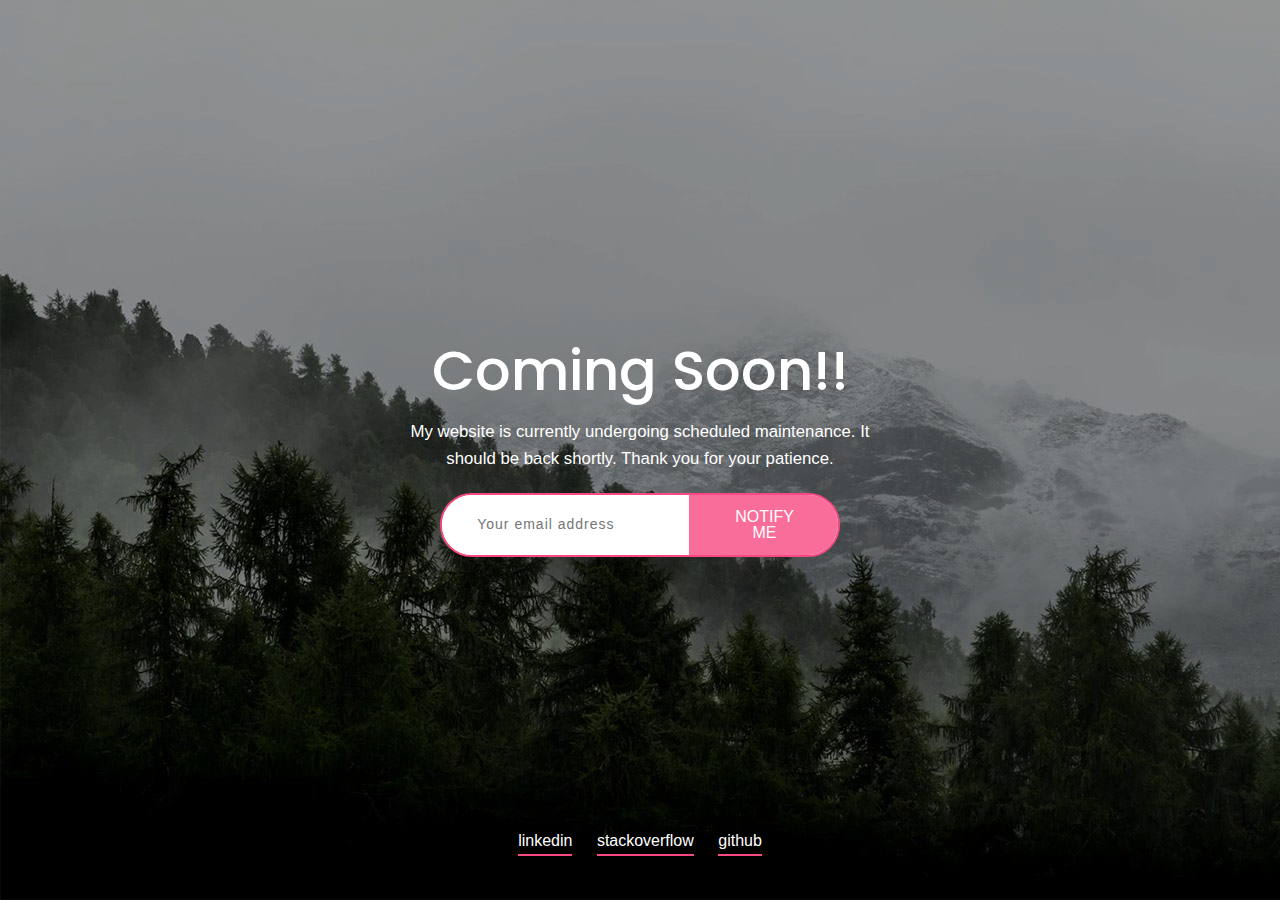
<file: index.html>
<!DOCTYPE HTML>
<!--
	Landed by HTML5 UP
	html5up.net | @ajlkn
	Free for personal and commercial use under the CCA 3.0 license (html5up.net/license)
-->
<html>
	<head>
		<title>Home - Pedro Jorge</title>

		<!-- Uncomment the following line when under maintenance -->
		<meta http-equiv='refresh' content='0; URL=maintenance.html'>

		<meta charset="utf-8" />
		<meta name="viewport" content="width=device-width, initial-scale=1, user-scalable=no" />
		<link rel="stylesheet" href="assets/css/main.css" />
		<noscript><link rel="stylesheet" href="assets/css/noscript.css" /></noscript>
	</head>
	<body class="is-preload landing">
		<div id="page-wrapper">

			<!-- Header -->
				<header id="header">
					<!-- <h1 id="logo"><a href="index.html">Landed</a></h1> -->
					<nav id="nav">
						<ul>
							<li><a href="/">Home</a></li>
							<!-- 
							<li>
								<a href="#">Layouts</a>
								<ul>
									<li><a href="left-sidebar.html">Left Sidebar</a></li>
									<li><a href="right-sidebar.html">Right Sidebar</a></li>
									<li><a href="no-sidebar.html">No Sidebar</a></li>
									<li>
										<a href="#">Submenu</a>
										<ul>
											<li><a href="#">Option 1</a></li>
											<li><a href="#">Option 2</a></li>
											<li><a href="#">Option 3</a></li>
											<li><a href="#">Option 4</a></li>
										</ul>
									</li>
								</ul>
							</li>
							<li><a href="elements.html">Elements</a></li>
							-->
							<li><a href="" >Blog</a></li>
							<li><a href="/assets/files/Resume.pdf"  class="button primary" download>
								Resume <i class="fas fa-download"></i>
							</a></li>
						</ul>
					</nav>
				</header>

			<!-- Banner -->
				<section id="banner">
					<div class="content">
						<header>
							<h2>Pedro Jorge</h2>
							<p>Software developer with an interest in IT security.</p>
						</header>
						<span class="image"><img src="images/avatar.jpeg" alt="" /></span>
					</div>
					<a href="#one" class="goto-next scrolly">Next</a>
				</section>

			<!-- One -->
				<section id="one" class="spotlight style1 bottom">
					<span class="image fit main"><img src="images/pic02.jpg" alt="" /></span>
					<div class="content">
						<div class="container">
							<div class="row">
								<div class="col-4 col-12-medium">
									<header>
										<h2>About me</h2>
										<p>Here's a little story about my inclination torwards tech and science.</p>
									</header>
								</div>
								<div class="col-4 col-12-medium">
									<p>Bacon ipsum dolor amet frankfurter kielbasa venison, ball tip
									capicola doner chislic beef picanha kevin meatball jerky sausage 
									corned beef. Rump pork loin shankle, short ribs swine salami sausage 
									brisket. Ham hock pork belly pastrami prosciutto. T-bone alcatra 
									drumstick venison frankfurter.</p>
								</div>
								<div class="col-4 col-12-medium">
									<p>Sausage landjaeger chicken, short loin shoulder jerky picanha.
									Chicken capicola biltong landjaeger jowl chislic salami tri-tip 
									burgdoggen. Shoulder hamburger bresaola picanha tri-tip, shankle 
									frankfurter swine doner shank. Spare ribs kielbasa chislic tail 
									frankfurter. Spare ribs bacon ball tip pig.</p>
								</div>
							</div>
						</div>
					</div>
					<a href="#two" class="goto-next scrolly">Next</a>
				</section>

			<!-- Two -->
				<section id="two" class="spotlight style2 right">
					<span class="image fit main"><img src="images/frontend.jpg" alt="" /></span>
					<div class="content">
						<header>
							<h2>Frontend skills (?)</h2>
							<!--<p>Nunc commodo accumsan eget id nisi eu col volutpat magna</p>-->
						</header>
						<!--
						<p>Feugiat accumsan lorem eu ac lorem amet ac arcu phasellus tortor enim mi mi nisi praesent adipiscing. Integer mi sed nascetur cep aliquet augue varius tempus lobortis porttitor lorem et accumsan consequat adipiscing lorem.</p>
						<ul class="actions">
							<li><a href="#" class="button">Learn More</a></li>
						</ul>
						-->
					</div>
					<a href="#three" class="goto-next scrolly">Next</a>
				</section>

			<!-- Three -->
				<section id="three" class="spotlight style3 left">
					<span class="image fit main bottom"><img src="images/backend.jpg" alt="" /></span>
					<div class="content">
						<header>
							<h2>Backend skills (?)</h2>
							<!--<p>Accumsan integer ultricies aliquam vel massa sapien phasellus</p>-->
						</header>
						<!--
						<p>Feugiat accumsan lorem eu ac lorem amet ac arcu phasellus tortor enim mi mi nisi praesent adipiscing. Integer mi sed nascetur cep aliquet augue varius tempus lobortis porttitor lorem et accumsan consequat adipiscing lorem.</p>
						<ul class="actions">
							<li><a href="#" class="button">Learn More</a></li>
						</ul>
						-->
					</div>
					<a href="#four" class="goto-next scrolly">Next</a>
				</section>

			<!-- Four -->
				<section id="four" class="wrapper style1 special fade-up">
					<div class="container">
						<header class="major">
							<h2>Projects and testimonials</h2>
							<p>Here's an overview few of my projects and some testimonials from people I worked with, showcasing important skills and knowledge.</p>
						</header>
						<!--
						<div class="box alt">
							<div class="row gtr-uniform">
								<section class="col-4 col-6-medium col-12-xsmall">
									<span class="icon solid alt major fa-chart-area"></span>
									<h3>Ipsum sed commodo</h3>
									<p>Feugiat accumsan lorem eu ac lorem amet accumsan donec. Blandit orci porttitor.</p>
								</section>
								<section class="col-4 col-6-medium col-12-xsmall">
									<span class="icon solid alt major fa-comment"></span>
									<h3>Eleifend lorem ornare</h3>
									<p>Feugiat accumsan lorem eu ac lorem amet accumsan donec. Blandit orci porttitor.</p>
								</section>
								<section class="col-4 col-6-medium col-12-xsmall">
									<span class="icon solid alt major fa-flask"></span>
									<h3>Cubilia cep lobortis</h3>
									<p>Feugiat accumsan lorem eu ac lorem amet accumsan donec. Blandit orci porttitor.</p>
								</section>
								<section class="col-4 col-6-medium col-12-xsmall">
									<span class="icon solid alt major fa-paper-plane"></span>
									<h3>Non semper interdum</h3>
									<p>Feugiat accumsan lorem eu ac lorem amet accumsan donec. Blandit orci porttitor.</p>
								</section>
								<section class="col-4 col-6-medium col-12-xsmall">
									<span class="icon solid alt major fa-file"></span>
									<h3>Odio laoreet accumsan</h3>
									<p>Feugiat accumsan lorem eu ac lorem amet accumsan donec. Blandit orci porttitor.</p>
								</section>
								<section class="col-4 col-6-medium col-12-xsmall">
									<span class="icon solid alt major fa-lock"></span>
									<h3>Massa arcu accumsan</h3>
									<p>Feugiat accumsan lorem eu ac lorem amet accumsan donec. Blandit orci porttitor.</p>
								</section>
							</div>
						</div>
						<footer class="major">
							<ul class="actions special">
								<li><a href="#" class="button">Magna sed feugiat</a></li>
							</ul>
						</footer>
						-->
					</div>
				</section>

			<!-- Five -->
				<section id="five" class="wrapper style2 special fade">
					<div class="container">
						<header>
							<h2>Join my newsletter!</h2>
							<p>If you want to be kept up to date with me and what I'm doing, leave your email below!</p>
						</header>
						<form method="POST" action="https://formspree.io/myynrewg" class="cta">
							<div class="row gtr-uniform gtr-50">
								<div class="col-8 col-12-xsmall"><input type="email" name="email" id="email" placeholder="Your Email Address" /></div>
								<input type="text" name="_gotcha" style="display:none">
								<div class="col-4 col-12-xsmall"><input type="submit" value="Get Started" class="fit primary" /></div>
							</div>
						</form>
					</div>
				</section>

			<!-- Footer -->
				<footer id="footer">
					<ul class="icons">
						<li><a href="https://www.linkedin.com/in/pedro-jorge-9677a4115" class="icon brands alt fa-linkedin"><span class="label">LinkedIn</span></a></li>
						<li><a href="https://stackoverflow.com/users/14220695/pedro-jorge" class="icon brands alt fa-stack-overflow"><span class="label">Stack Overflow</span></a></li>
						<li><a href="https://github.com/pedrojorgedev" class="icon brands alt fa-github"><span class="label">GitHub</span></a></li>
						<li><a href="#" class="icon solid alt fa-envelope"><span class="label">Email</span></a></li>
					</ul>
					<!-- 
					<ul class="copyright">
						<li>&copy; Untitled. All rights reserved.</li>
						<li>Design: <a href="http://html5up.net">HTML5 UP</a></li>
					</ul>
					 -->
				</footer>

		</div>

		<!-- Scripts -->
			<script src="assets/js/jquery.min.js"></script>
			<script src="assets/js/jquery.scrolly.min.js"></script>
			<script src="assets/js/jquery.dropotron.min.js"></script>
			<script src="assets/js/jquery.scrollex.min.js"></script>
			<script src="assets/js/browser.min.js"></script>
			<script src="assets/js/breakpoints.min.js"></script>
			<script src="assets/js/util.js"></script>
			<script src="assets/js/main.js"></script>

	</body>
</html>
</file>
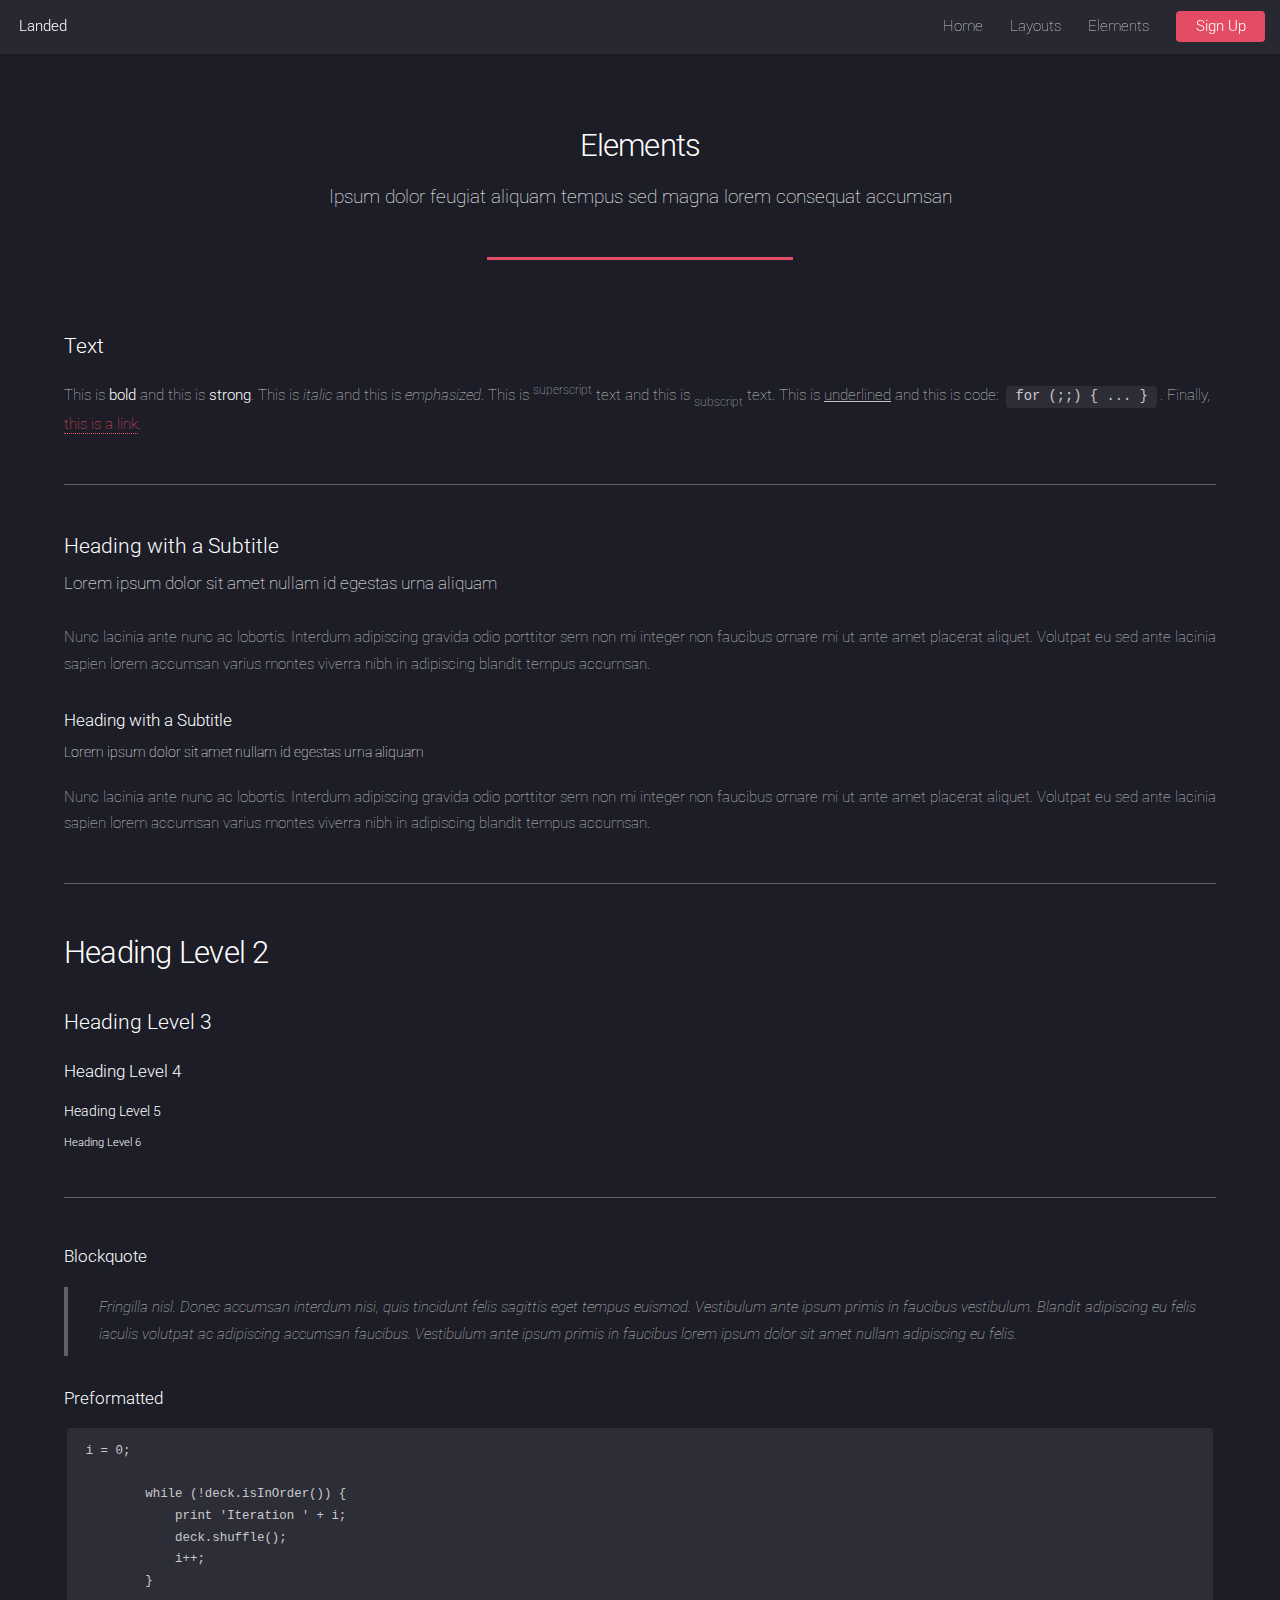
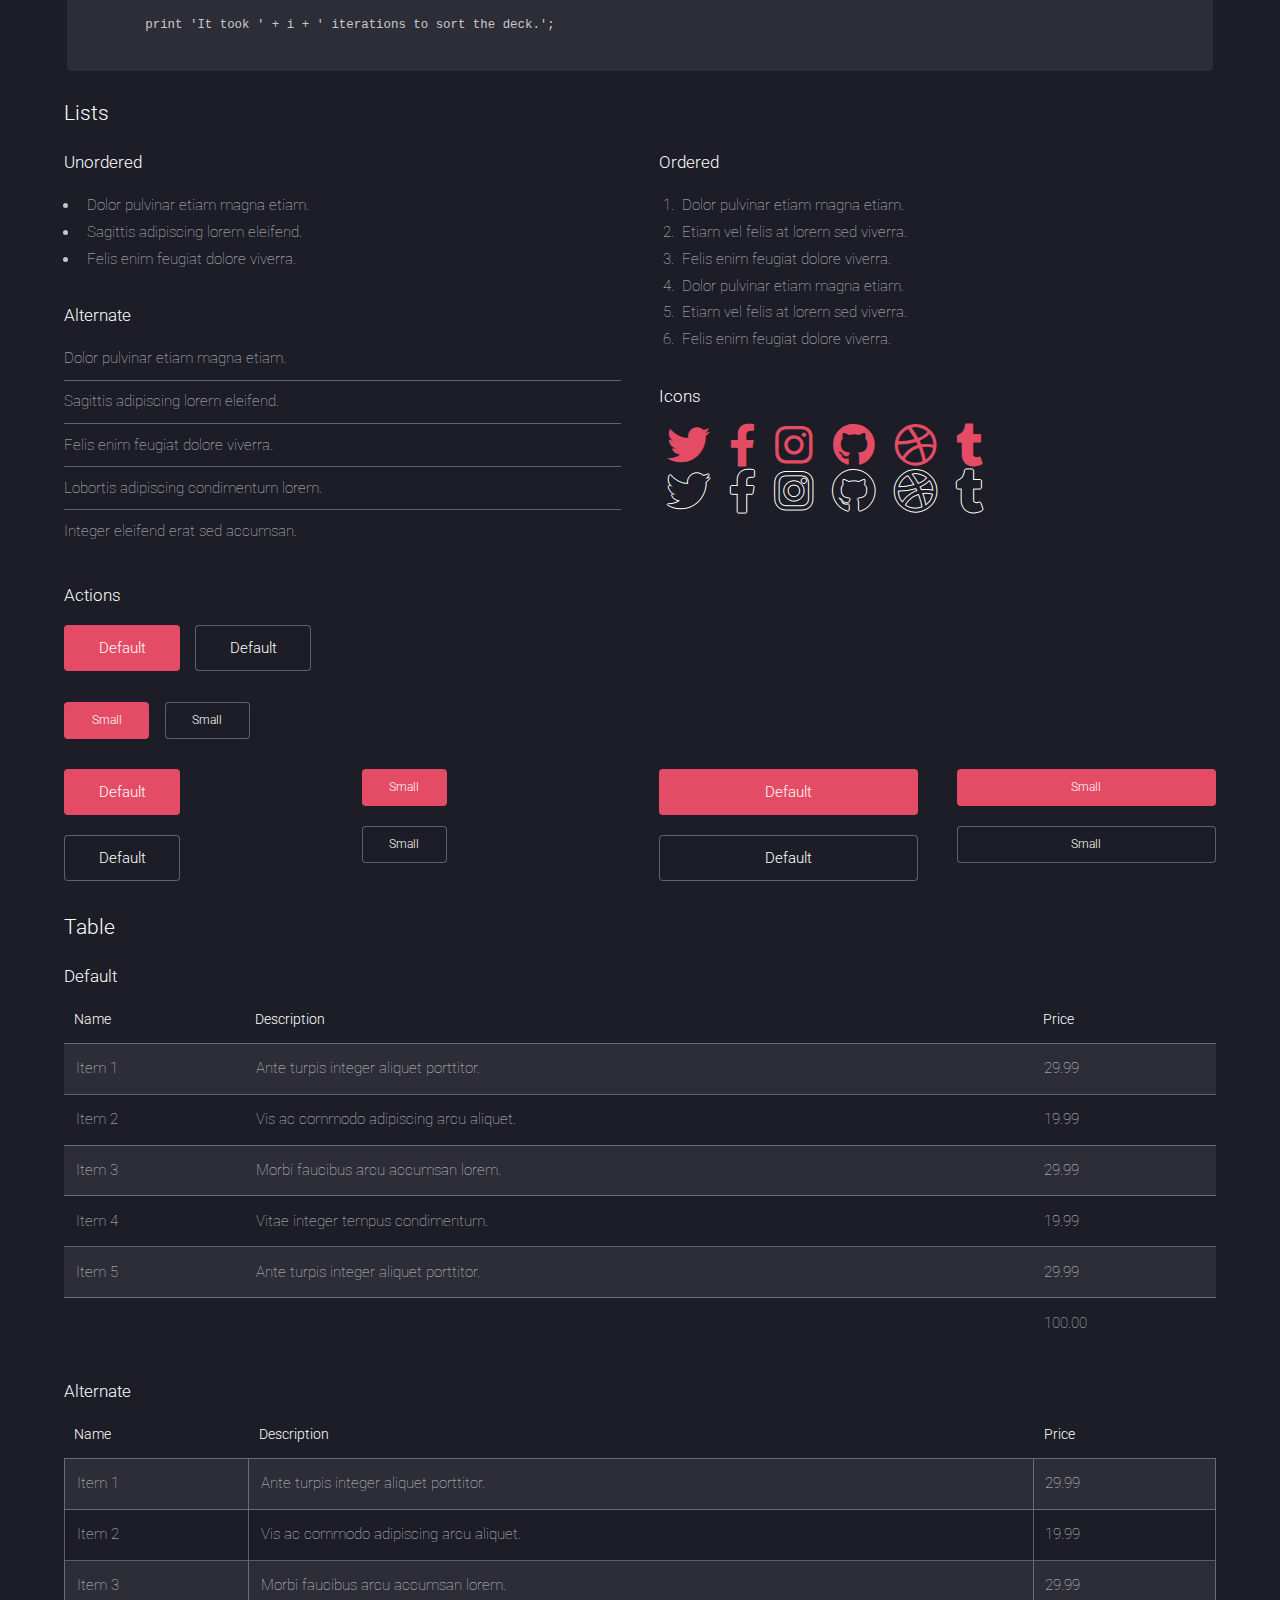
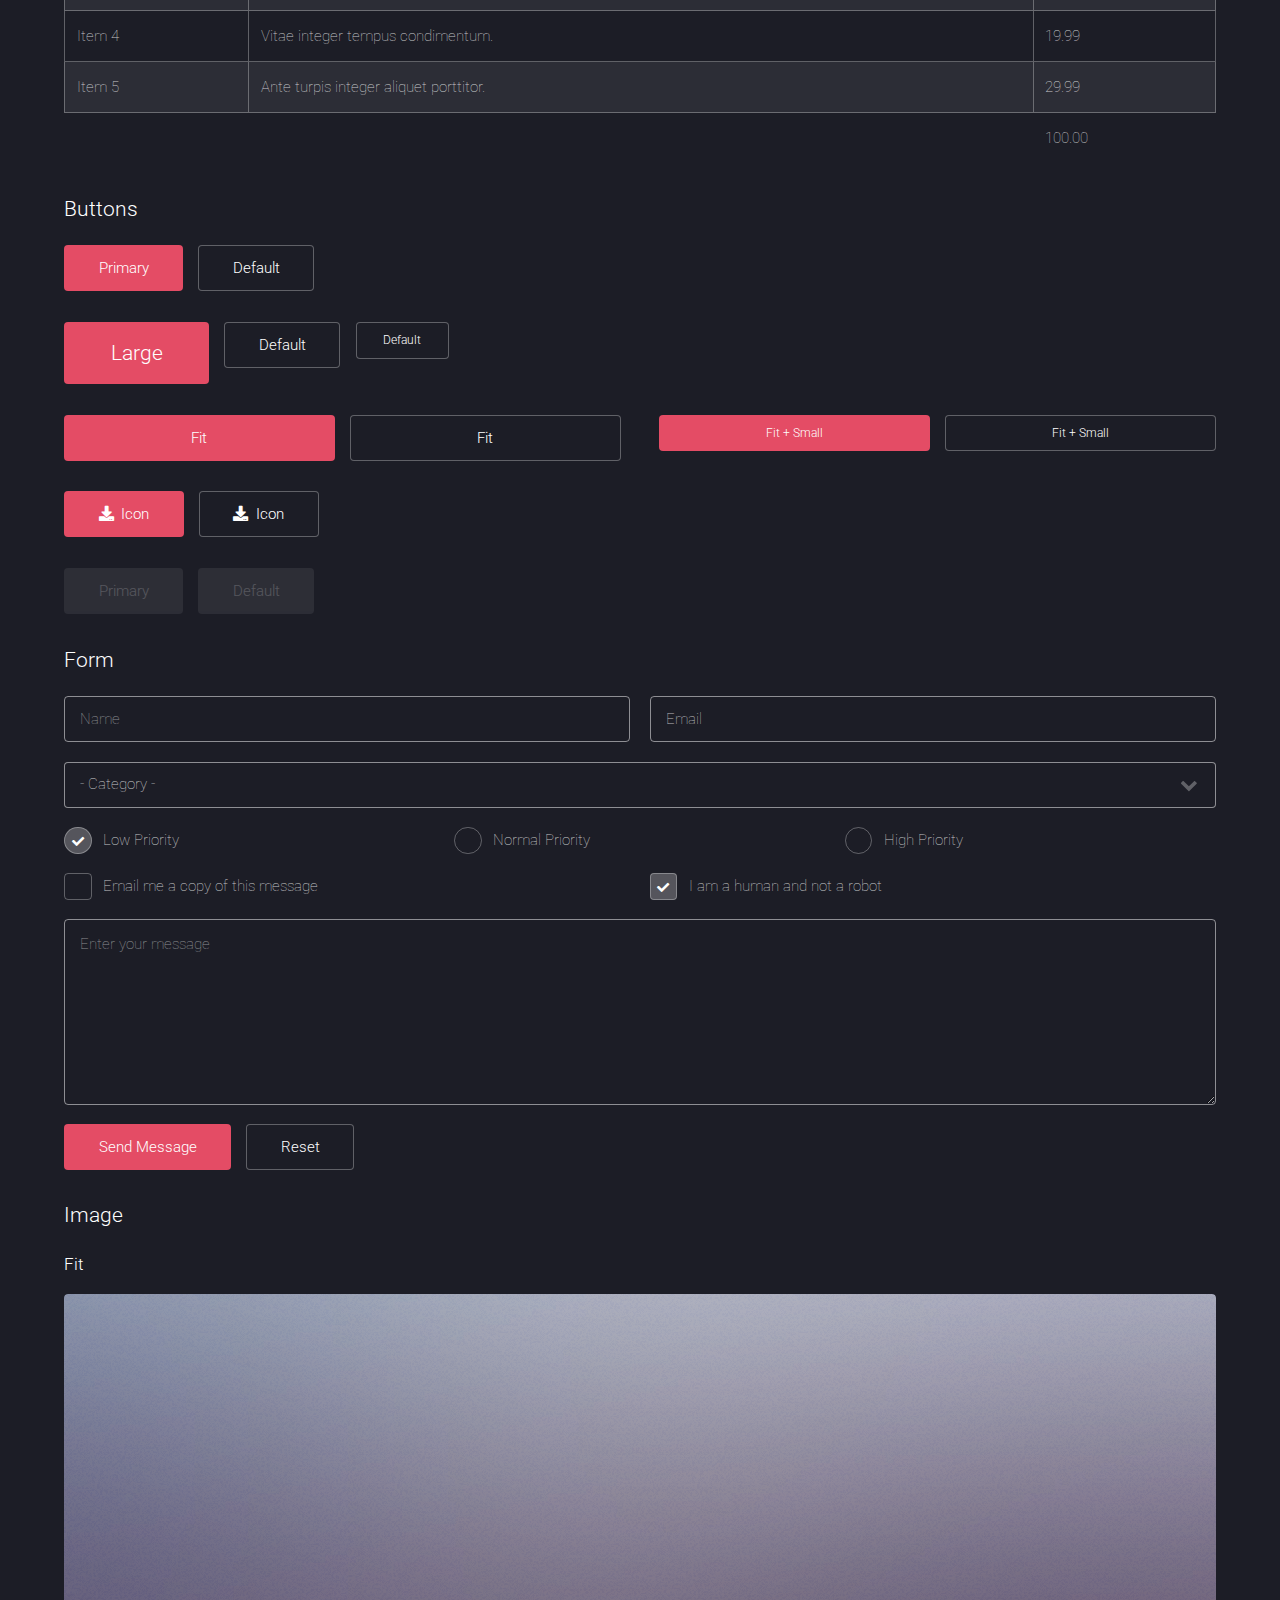
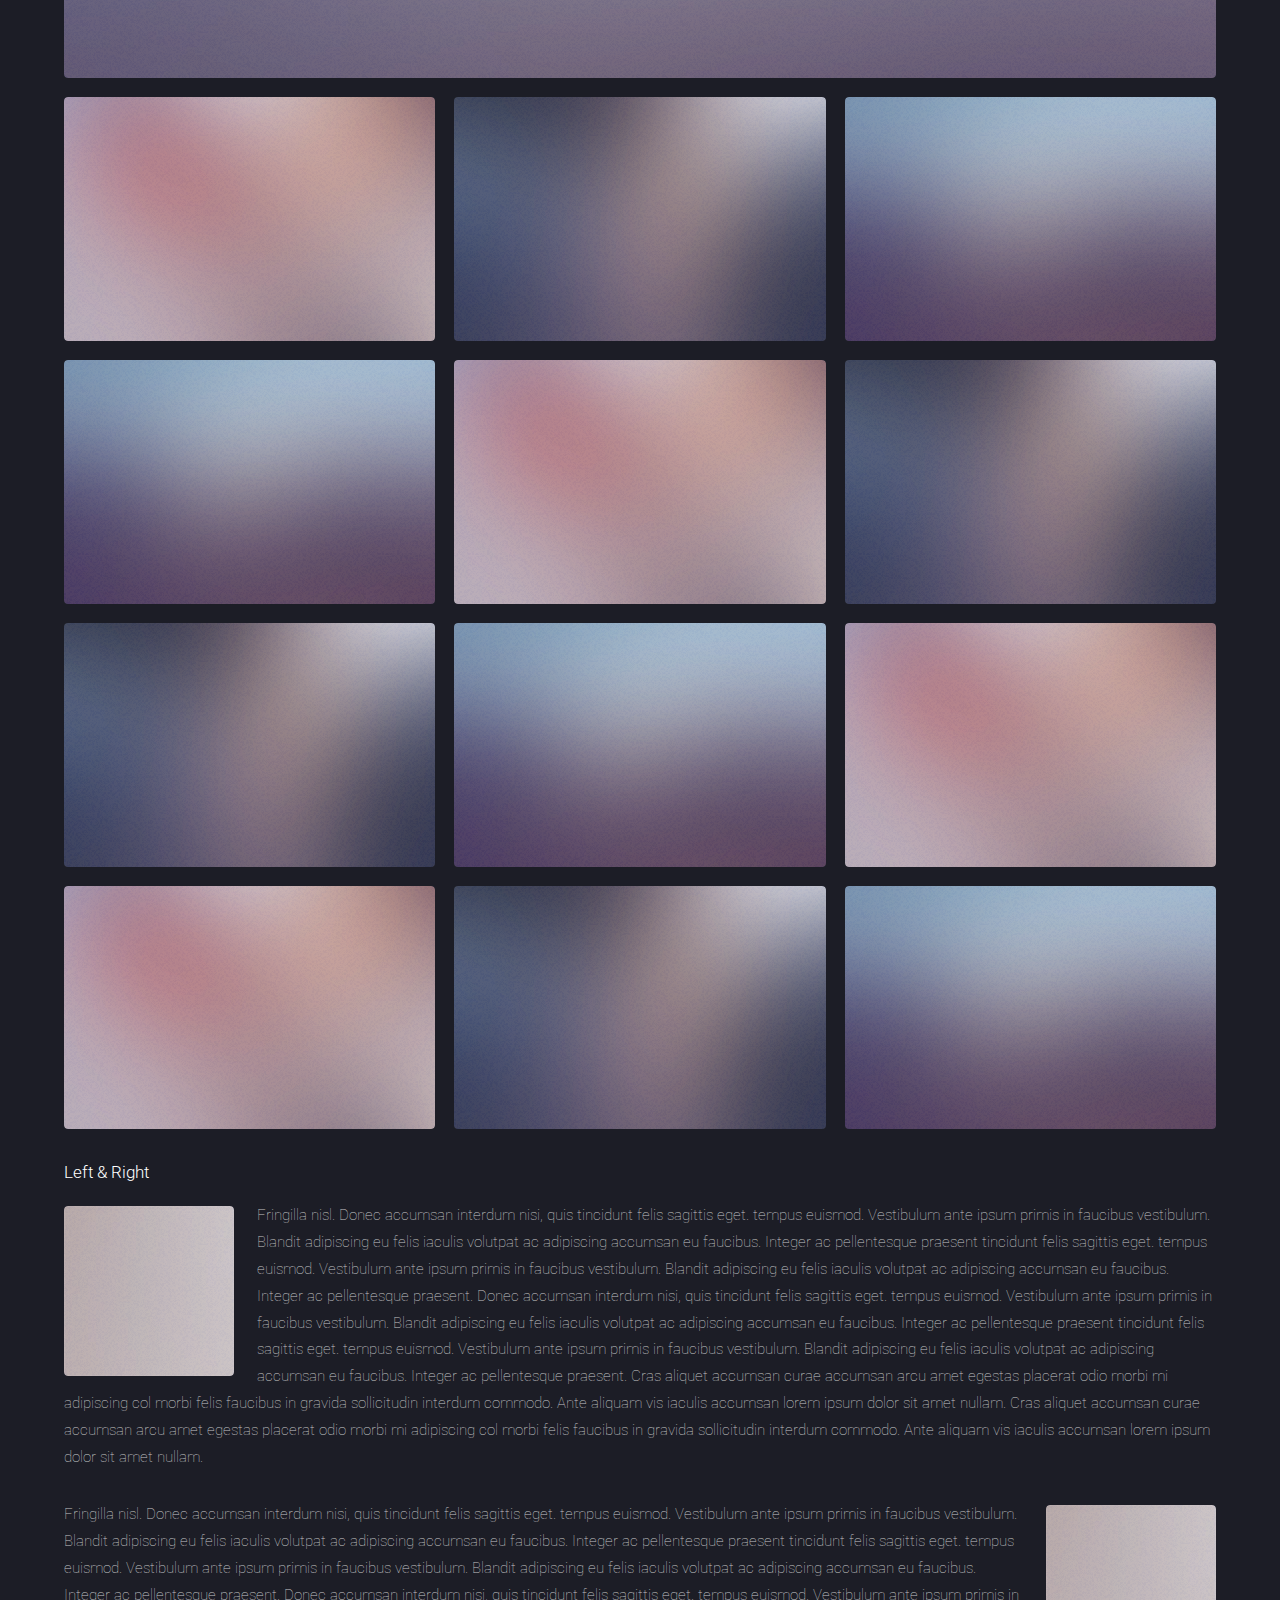
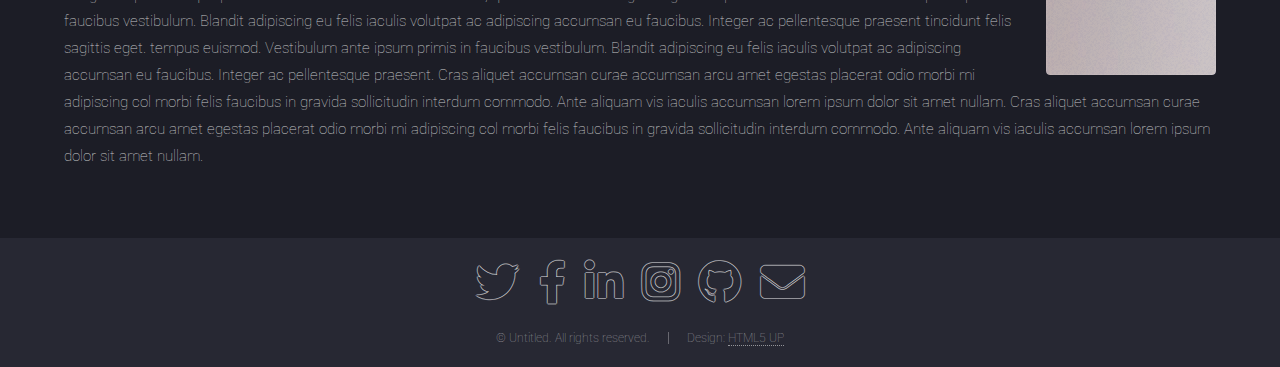
<file: elements.html>
<!DOCTYPE HTML>
<!--
	Landed by HTML5 UP
	html5up.net | @ajlkn
	Free for personal and commercial use under the CCA 3.0 license (html5up.net/license)
-->
<html>
	<head>
		<title>Elements - Landed by HTML5 UP</title>
		<meta charset="utf-8" />
		<meta name="viewport" content="width=device-width, initial-scale=1, user-scalable=no" />
		<link rel="stylesheet" href="assets/css/main.css" />
		<noscript><link rel="stylesheet" href="assets/css/noscript.css" /></noscript>
	</head>
	<body class="is-preload">
		<div id="page-wrapper">

			<!-- Header -->
				<header id="header">
					<h1 id="logo"><a href="index.html">Landed</a></h1>
					<nav id="nav">
						<ul>
							<li><a href="index.html">Home</a></li>
							<li>
								<a href="#">Layouts</a>
								<ul>
									<li><a href="left-sidebar.html">Left Sidebar</a></li>
									<li><a href="right-sidebar.html">Right Sidebar</a></li>
									<li><a href="no-sidebar.html">No Sidebar</a></li>
									<li>
										<a href="#">Submenu</a>
										<ul>
											<li><a href="#">Option 1</a></li>
											<li><a href="#">Option 2</a></li>
											<li><a href="#">Option 3</a></li>
											<li><a href="#">Option 4</a></li>
										</ul>
									</li>
								</ul>
							</li>
							<li><a href="elements.html">Elements</a></li>
							<li><a href="#" class="button primary">Sign Up</a></li>
						</ul>
					</nav>
				</header>

			<!-- Main -->
				<div id="main" class="wrapper style1">
					<div class="container">
						<header class="major">
							<h2>Elements</h2>
							<p>Ipsum dolor feugiat aliquam tempus sed magna lorem consequat accumsan</p>
						</header>

						<!-- Text -->
							<section>
								<h3>Text</h3>
								<p>This is <b>bold</b> and this is <strong>strong</strong>. This is <i>italic</i> and this is <em>emphasized</em>.
								This is <sup>superscript</sup> text and this is <sub>subscript</sub> text.
								This is <u>underlined</u> and this is code: <code>for (;;) { ... }</code>. Finally, <a href="#">this is a link</a>.</p>

								<hr />

								<header>
									<h3>Heading with a Subtitle</h3>
									<p>Lorem ipsum dolor sit amet nullam id egestas urna aliquam</p>
								</header>
								<p>Nunc lacinia ante nunc ac lobortis. Interdum adipiscing gravida odio porttitor sem non mi integer non faucibus ornare mi ut ante amet placerat aliquet. Volutpat eu sed ante lacinia sapien lorem accumsan varius montes viverra nibh in adipiscing blandit tempus accumsan.</p>
								<header>
									<h4>Heading with a Subtitle</h4>
									<p>Lorem ipsum dolor sit amet nullam id egestas urna aliquam</p>
								</header>
								<p>Nunc lacinia ante nunc ac lobortis. Interdum adipiscing gravida odio porttitor sem non mi integer non faucibus ornare mi ut ante amet placerat aliquet. Volutpat eu sed ante lacinia sapien lorem accumsan varius montes viverra nibh in adipiscing blandit tempus accumsan.</p>

								<hr />

								<h2>Heading Level 2</h2>
								<h3>Heading Level 3</h3>
								<h4>Heading Level 4</h4>
								<h5>Heading Level 5</h5>
								<h6>Heading Level 6</h6>

								<hr />

								<h4>Blockquote</h4>
								<blockquote>Fringilla nisl. Donec accumsan interdum nisi, quis tincidunt felis sagittis eget tempus euismod. Vestibulum ante ipsum primis in faucibus vestibulum. Blandit adipiscing eu felis iaculis volutpat ac adipiscing accumsan faucibus. Vestibulum ante ipsum primis in faucibus lorem ipsum dolor sit amet nullam adipiscing eu felis.</blockquote>

								<h4>Preformatted</h4>
								<pre><code>i = 0;

	while (!deck.isInOrder()) {
	    print 'Iteration ' + i;
	    deck.shuffle();
	    i++;
	}

	print 'It took ' + i + ' iterations to sort the deck.';
	</code></pre>
							</section>

						<!-- Lists -->
							<section>
								<h3>Lists</h3>
								<div class="row">
									<div class="col-6 col-12-xsmall">

										<h4>Unordered</h4>
										<ul>
											<li>Dolor pulvinar etiam magna etiam.</li>
											<li>Sagittis adipiscing lorem eleifend.</li>
											<li>Felis enim feugiat dolore viverra.</li>
										</ul>

										<h4>Alternate</h4>
										<ul class="alt">
											<li>Dolor pulvinar etiam magna etiam.</li>
											<li>Sagittis adipiscing lorem eleifend.</li>
											<li>Felis enim feugiat dolore viverra.</li>
											<li>Lobortis adipiscing condimentum lorem.</li>
											<li>Integer eleifend erat sed accumsan.</li>
										</ul>

									</div>
									<div class="col-6 col-12-xsmall">

										<h4>Ordered</h4>
										<ol>
											<li>Dolor pulvinar etiam magna etiam.</li>
											<li>Etiam vel felis at lorem sed viverra.</li>
											<li>Felis enim feugiat dolore viverra.</li>
											<li>Dolor pulvinar etiam magna etiam.</li>
											<li>Etiam vel felis at lorem sed viverra.</li>
											<li>Felis enim feugiat dolore viverra.</li>
										</ol>

										<h4>Icons</h4>
										<ul class="icons">
											<li><a href="#" class="icon brands fa-twitter"><span class="label">Twitter</span></a></li>
											<li><a href="#" class="icon brands fa-facebook-f"><span class="label">Facebook</span></a></li>
											<li><a href="#" class="icon brands fa-instagram"><span class="label">Instagram</span></a></li>
											<li><a href="#" class="icon brands fa-github"><span class="label">Github</span></a></li>
											<li><a href="#" class="icon brands fa-dribbble"><span class="label">Dribbble</span></a></li>
											<li><a href="#" class="icon brands fa-tumblr"><span class="label">Tumblr</span></a></li>
										</ul>
										<ul class="icons">
											<li><a href="#" class="icon brands alt fa-twitter"><span class="label">Twitter</span></a></li>
											<li><a href="#" class="icon brands alt fa-facebook-f"><span class="label">Facebook</span></a></li>
											<li><a href="#" class="icon brands alt fa-instagram"><span class="label">Instagram</span></a></li>
											<li><a href="#" class="icon brands alt fa-github"><span class="label">Github</span></a></li>
											<li><a href="#" class="icon brands alt fa-dribbble"><span class="label">Dribbble</span></a></li>
											<li><a href="#" class="icon brands alt fa-tumblr"><span class="label">Tumblr</span></a></li>
										</ul>

									</div>
								</div>

								<h4>Actions</h4>
								<ul class="actions">
									<li><a href="#" class="button primary">Default</a></li>
									<li><a href="#" class="button">Default</a></li>
								</ul>
								<ul class="actions small">
									<li><a href="#" class="button primary small">Small</a></li>
									<li><a href="#" class="button small">Small</a></li>
								</ul>
								<div class="row">
									<div class="col-3 col-6-medium col-12-xsmall">
										<ul class="actions stacked">
											<li><a href="#" class="button primary">Default</a></li>
											<li><a href="#" class="button">Default</a></li>
										</ul>
									</div>
									<div class="col-3 col-6-medium col-12-xsmall">
										<ul class="actions stacked">
											<li><a href="#" class="button primary small">Small</a></li>
											<li><a href="#" class="button small">Small</a></li>
										</ul>
									</div>
									<div class="col-3 col-6-medium col-12-xsmall">
										<ul class="actions stacked">
											<li><a href="#" class="button primary fit">Default</a></li>
											<li><a href="#" class="button fit">Default</a></li>
										</ul>
									</div>
									<div class="col-3 col-6-medium col-12-xsmall">
										<ul class="actions stacked">
											<li><a href="#" class="button primary small fit">Small</a></li>
											<li><a href="#" class="button small fit">Small</a></li>
										</ul>
									</div>
								</div>
							</section>

						<!-- Table -->
							<section>
								<h3>Table</h3>
								<h4>Default</h4>
								<div class="table-wrapper">
									<table>
										<thead>
											<tr>
												<th>Name</th>
												<th>Description</th>
												<th>Price</th>
											</tr>
										</thead>
										<tbody>
											<tr>
												<td>Item 1</td>
												<td>Ante turpis integer aliquet porttitor.</td>
												<td>29.99</td>
											</tr>
											<tr>
												<td>Item 2</td>
												<td>Vis ac commodo adipiscing arcu aliquet.</td>
												<td>19.99</td>
											</tr>
											<tr>
												<td>Item 3</td>
												<td> Morbi faucibus arcu accumsan lorem.</td>
												<td>29.99</td>
											</tr>
											<tr>
												<td>Item 4</td>
												<td>Vitae integer tempus condimentum.</td>
												<td>19.99</td>
											</tr>
											<tr>
												<td>Item 5</td>
												<td>Ante turpis integer aliquet porttitor.</td>
												<td>29.99</td>
											</tr>
										</tbody>
										<tfoot>
											<tr>
												<td colspan="2"></td>
												<td>100.00</td>
											</tr>
										</tfoot>
									</table>
								</div>
								<h4>Alternate</h4>
								<div class="table-wrapper">
									<table class="alt">
										<thead>
											<tr>
												<th>Name</th>
												<th>Description</th>
												<th>Price</th>
											</tr>
										</thead>
										<tbody>
											<tr>
												<td>Item 1</td>
												<td>Ante turpis integer aliquet porttitor.</td>
												<td>29.99</td>
											</tr>
											<tr>
												<td>Item 2</td>
												<td>Vis ac commodo adipiscing arcu aliquet.</td>
												<td>19.99</td>
											</tr>
											<tr>
												<td>Item 3</td>
												<td> Morbi faucibus arcu accumsan lorem.</td>
												<td>29.99</td>
											</tr>
											<tr>
												<td>Item 4</td>
												<td>Vitae integer tempus condimentum.</td>
												<td>19.99</td>
											</tr>
											<tr>
												<td>Item 5</td>
												<td>Ante turpis integer aliquet porttitor.</td>
												<td>29.99</td>
											</tr>
										</tbody>
										<tfoot>
											<tr>
												<td colspan="2"></td>
												<td>100.00</td>
											</tr>
										</tfoot>
									</table>
								</div>
							</section>

						<!-- Buttons -->
							<section>
								<h3>Buttons</h3>
								<ul class="actions">
									<li><a href="#" class="button primary">Primary</a></li>
									<li><a href="#" class="button">Default</a></li>
								</ul>
								<ul class="actions">
									<li><a href="#" class="button primary large">Large</a></li>
									<li><a href="#" class="button">Default</a></li>
									<li><a href="#" class="button small">Default</a></li>
								</ul>
								<div class="row">
									<div class="col-6 col-12-xsmall">
										<ul class="actions fit">
											<li><a href="#" class="button primary fit">Fit</a></li>
											<li><a href="#" class="button fit">Fit</a></li>
										</ul>
									</div>
									<div class="col-6 col-12-xsmall">
										<ul class="actions fit small">
											<li><a href="#" class="button primary fit small">Fit + Small</a></li>
											<li><a href="#" class="button fit small">Fit + Small</a></li>
										</ul>
									</div>
								</div>
								<ul class="actions">
									<li><a href="#" class="button primary icon solid fa-download">Icon</a></li>
									<li><a href="#" class="button icon solid fa-download">Icon</a></li>
								</ul>
								<ul class="actions">
									<li><span class="button primary disabled">Primary</span></li>
									<li><span class="button disabled">Default</span></li>
								</ul>
							</section>

						<!-- Form -->
							<section>
								<h3>Form</h3>
								<form method="post" action="#">
									<div class="row gtr-uniform gtr-50">
										<div class="col-6 col-12-xsmall">
											<input type="text" name="name" id="name" value="" placeholder="Name" />
										</div>
										<div class="col-6 col-12-xsmall">
											<input type="email" name="email" id="email" value="" placeholder="Email" />
										</div>
										<div class="col-12">
											<select name="category" id="category">
												<option value="">- Category -</option>
												<option value="1">Manufacturing</option>
												<option value="1">Shipping</option>
												<option value="1">Administration</option>
												<option value="1">Human Resources</option>
											</select>
										</div>
										<div class="col-4 col-12-medium">
											<input type="radio" id="priority-low" name="priority" checked>
											<label for="priority-low">Low Priority</label>
										</div>
										<div class="col-4 col-12-medium">
											<input type="radio" id="priority-normal" name="priority">
											<label for="priority-normal">Normal Priority</label>
										</div>
										<div class="col-4 col-12-medium">
											<input type="radio" id="priority-high" name="priority">
											<label for="priority-high">High Priority</label>
										</div>
										<div class="col-6 col-12-medium">
											<input type="checkbox" id="copy" name="copy">
											<label for="copy">Email me a copy of this message</label>
										</div>
										<div class="col-6 col-12-medium">
											<input type="checkbox" id="human" name="human" checked>
											<label for="human">I am a human and not a robot</label>
										</div>
										<div class="col-12">
											<textarea name="message" id="message" placeholder="Enter your message" rows="6"></textarea>
										</div>
										<div class="col-12">
											<ul class="actions">
												<li><input type="submit" value="Send Message" class="primary" /></li>
												<li><input type="reset" value="Reset" /></li>
											</ul>
										</div>
									</div>
								</form>
							</section>

						<!-- Image -->
							<section>
								<h3>Image</h3>
								<h4>Fit</h4>
								<div class="box alt">
									<div class="row gtr-50 gtr-uniform">
										<div class="col-12"><span class="image fit"><img src="images/pic07.jpg" alt="" /></span></div>
										<div class="col-4 col-6-xsmall"><span class="image fit"><img src="images/pic02.jpg" alt="" /></span></div>
										<div class="col-4 col-6-xsmall"><span class="image fit"><img src="images/pic03.jpg" alt="" /></span></div>
										<div class="col-4 col-6-xsmall"><span class="image fit"><img src="images/pic04.jpg" alt="" /></span></div>
										<div class="col-4 col-6-xsmall"><span class="image fit"><img src="images/pic04.jpg" alt="" /></span></div>
										<div class="col-4 col-6-xsmall"><span class="image fit"><img src="images/pic02.jpg" alt="" /></span></div>
										<div class="col-4 col-6-xsmall"><span class="image fit"><img src="images/pic03.jpg" alt="" /></span></div>
										<div class="col-4 col-6-xsmall"><span class="image fit"><img src="images/pic03.jpg" alt="" /></span></div>
										<div class="col-4 col-6-xsmall"><span class="image fit"><img src="images/pic04.jpg" alt="" /></span></div>
										<div class="col-4 col-6-xsmall"><span class="image fit"><img src="images/pic02.jpg" alt="" /></span></div>
										<div class="col-4 col-6-xsmall"><span class="image fit"><img src="images/pic02.jpg" alt="" /></span></div>
										<div class="col-4 col-6-xsmall"><span class="image fit"><img src="images/pic03.jpg" alt="" /></span></div>
										<div class="col-4 col-6-xsmall"><span class="image fit"><img src="images/pic04.jpg" alt="" /></span></div>
									</div>
								</div>

								<h4>Left &amp; Right</h4>
								<p><span class="image left"><img src="images/pic08.jpg" alt="" /></span>Fringilla nisl. Donec accumsan interdum nisi, quis tincidunt felis sagittis eget. tempus euismod. Vestibulum ante ipsum primis in faucibus vestibulum. Blandit adipiscing eu felis iaculis volutpat ac adipiscing accumsan eu faucibus. Integer ac pellentesque praesent tincidunt felis sagittis eget. tempus euismod. Vestibulum ante ipsum primis in faucibus vestibulum. Blandit adipiscing eu felis iaculis volutpat ac adipiscing accumsan eu faucibus. Integer ac pellentesque praesent. Donec accumsan interdum nisi, quis tincidunt felis sagittis eget. tempus euismod. Vestibulum ante ipsum primis in faucibus vestibulum. Blandit adipiscing eu felis iaculis volutpat ac adipiscing accumsan eu faucibus. Integer ac pellentesque praesent tincidunt felis sagittis eget. tempus euismod. Vestibulum ante ipsum primis in faucibus vestibulum. Blandit adipiscing eu felis iaculis volutpat ac adipiscing accumsan eu faucibus. Integer ac pellentesque praesent. Cras aliquet accumsan curae accumsan arcu amet egestas placerat odio morbi mi adipiscing col morbi felis faucibus in gravida sollicitudin interdum commodo. Ante aliquam vis iaculis accumsan lorem ipsum dolor sit amet nullam. Cras aliquet accumsan curae accumsan arcu amet egestas placerat odio morbi mi adipiscing col morbi felis faucibus in gravida sollicitudin interdum commodo. Ante aliquam vis iaculis accumsan lorem ipsum dolor sit amet nullam.</p>
								<p><span class="image right"><img src="images/pic08.jpg" alt="" /></span>Fringilla nisl. Donec accumsan interdum nisi, quis tincidunt felis sagittis eget. tempus euismod. Vestibulum ante ipsum primis in faucibus vestibulum. Blandit adipiscing eu felis iaculis volutpat ac adipiscing accumsan eu faucibus. Integer ac pellentesque praesent tincidunt felis sagittis eget. tempus euismod. Vestibulum ante ipsum primis in faucibus vestibulum. Blandit adipiscing eu felis iaculis volutpat ac adipiscing accumsan eu faucibus. Integer ac pellentesque praesent. Donec accumsan interdum nisi, quis tincidunt felis sagittis eget. tempus euismod. Vestibulum ante ipsum primis in faucibus vestibulum. Blandit adipiscing eu felis iaculis volutpat ac adipiscing accumsan eu faucibus. Integer ac pellentesque praesent tincidunt felis sagittis eget. tempus euismod. Vestibulum ante ipsum primis in faucibus vestibulum. Blandit adipiscing eu felis iaculis volutpat ac adipiscing accumsan eu faucibus. Integer ac pellentesque praesent. Cras aliquet accumsan curae accumsan arcu amet egestas placerat odio morbi mi adipiscing col morbi felis faucibus in gravida sollicitudin interdum commodo. Ante aliquam vis iaculis accumsan lorem ipsum dolor sit amet nullam. Cras aliquet accumsan curae accumsan arcu amet egestas placerat odio morbi mi adipiscing col morbi felis faucibus in gravida sollicitudin interdum commodo. Ante aliquam vis iaculis accumsan lorem ipsum dolor sit amet nullam.</p>
							</section>

					</div>
				</div>

			<!-- Footer -->
				<footer id="footer">
					<ul class="icons">
						<li><a href="#" class="icon brands alt fa-twitter"><span class="label">Twitter</span></a></li>
						<li><a href="#" class="icon brands alt fa-facebook-f"><span class="label">Facebook</span></a></li>
						<li><a href="#" class="icon brands alt fa-linkedin-in"><span class="label">LinkedIn</span></a></li>
						<li><a href="#" class="icon brands alt fa-instagram"><span class="label">Instagram</span></a></li>
						<li><a href="#" class="icon brands alt fa-github"><span class="label">GitHub</span></a></li>
						<li><a href="#" class="icon solid alt fa-envelope"><span class="label">Email</span></a></li>
					</ul>
					<ul class="copyright">
						<li>&copy; Untitled. All rights reserved.</li><li>Design: <a href="http://html5up.net">HTML5 UP</a></li>
					</ul>
				</footer>

		</div>

		<!-- Scripts -->
			<script src="assets/js/jquery.min.js"></script>
			<script src="assets/js/jquery.scrolly.min.js"></script>
			<script src="assets/js/jquery.dropotron.min.js"></script>
			<script src="assets/js/jquery.scrollex.min.js"></script>
			<script src="assets/js/browser.min.js"></script>
			<script src="assets/js/breakpoints.min.js"></script>
			<script src="assets/js/util.js"></script>
			<script src="assets/js/main.js"></script>

	</body>
</html>
</file>
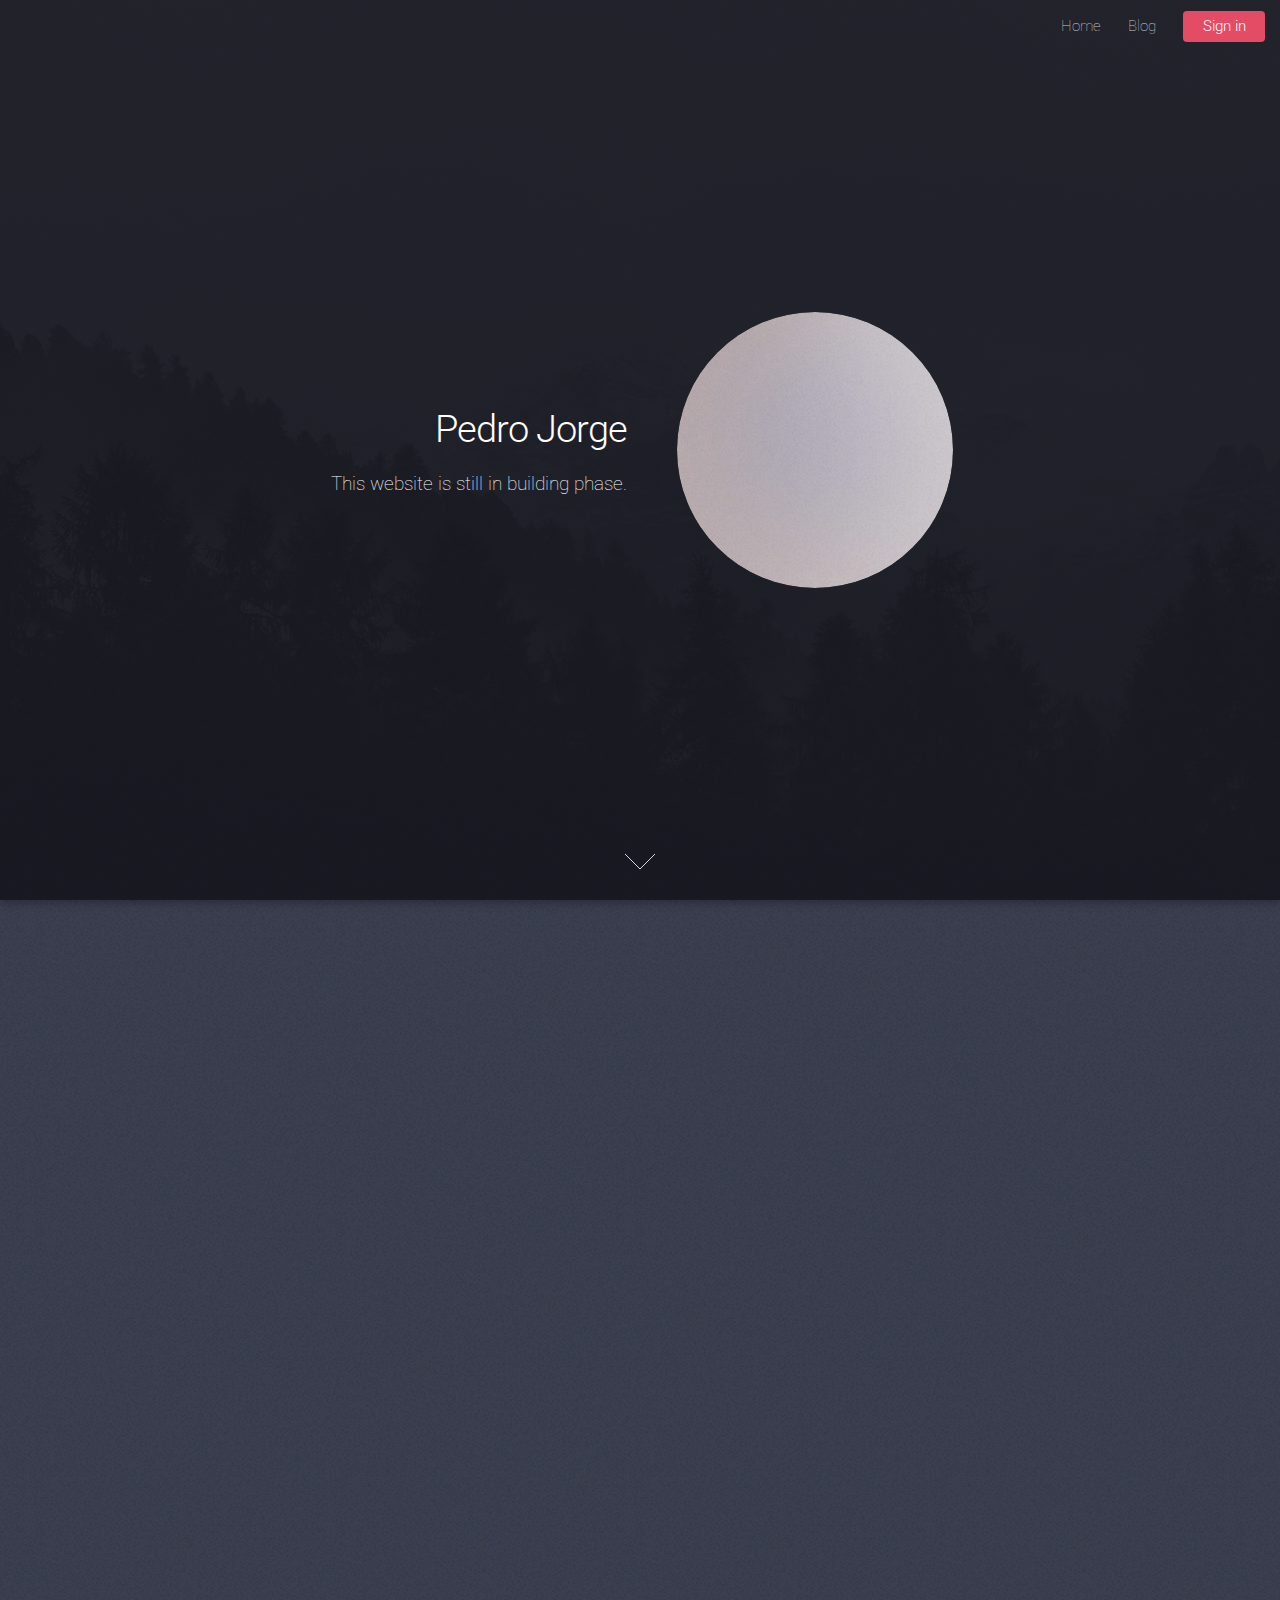
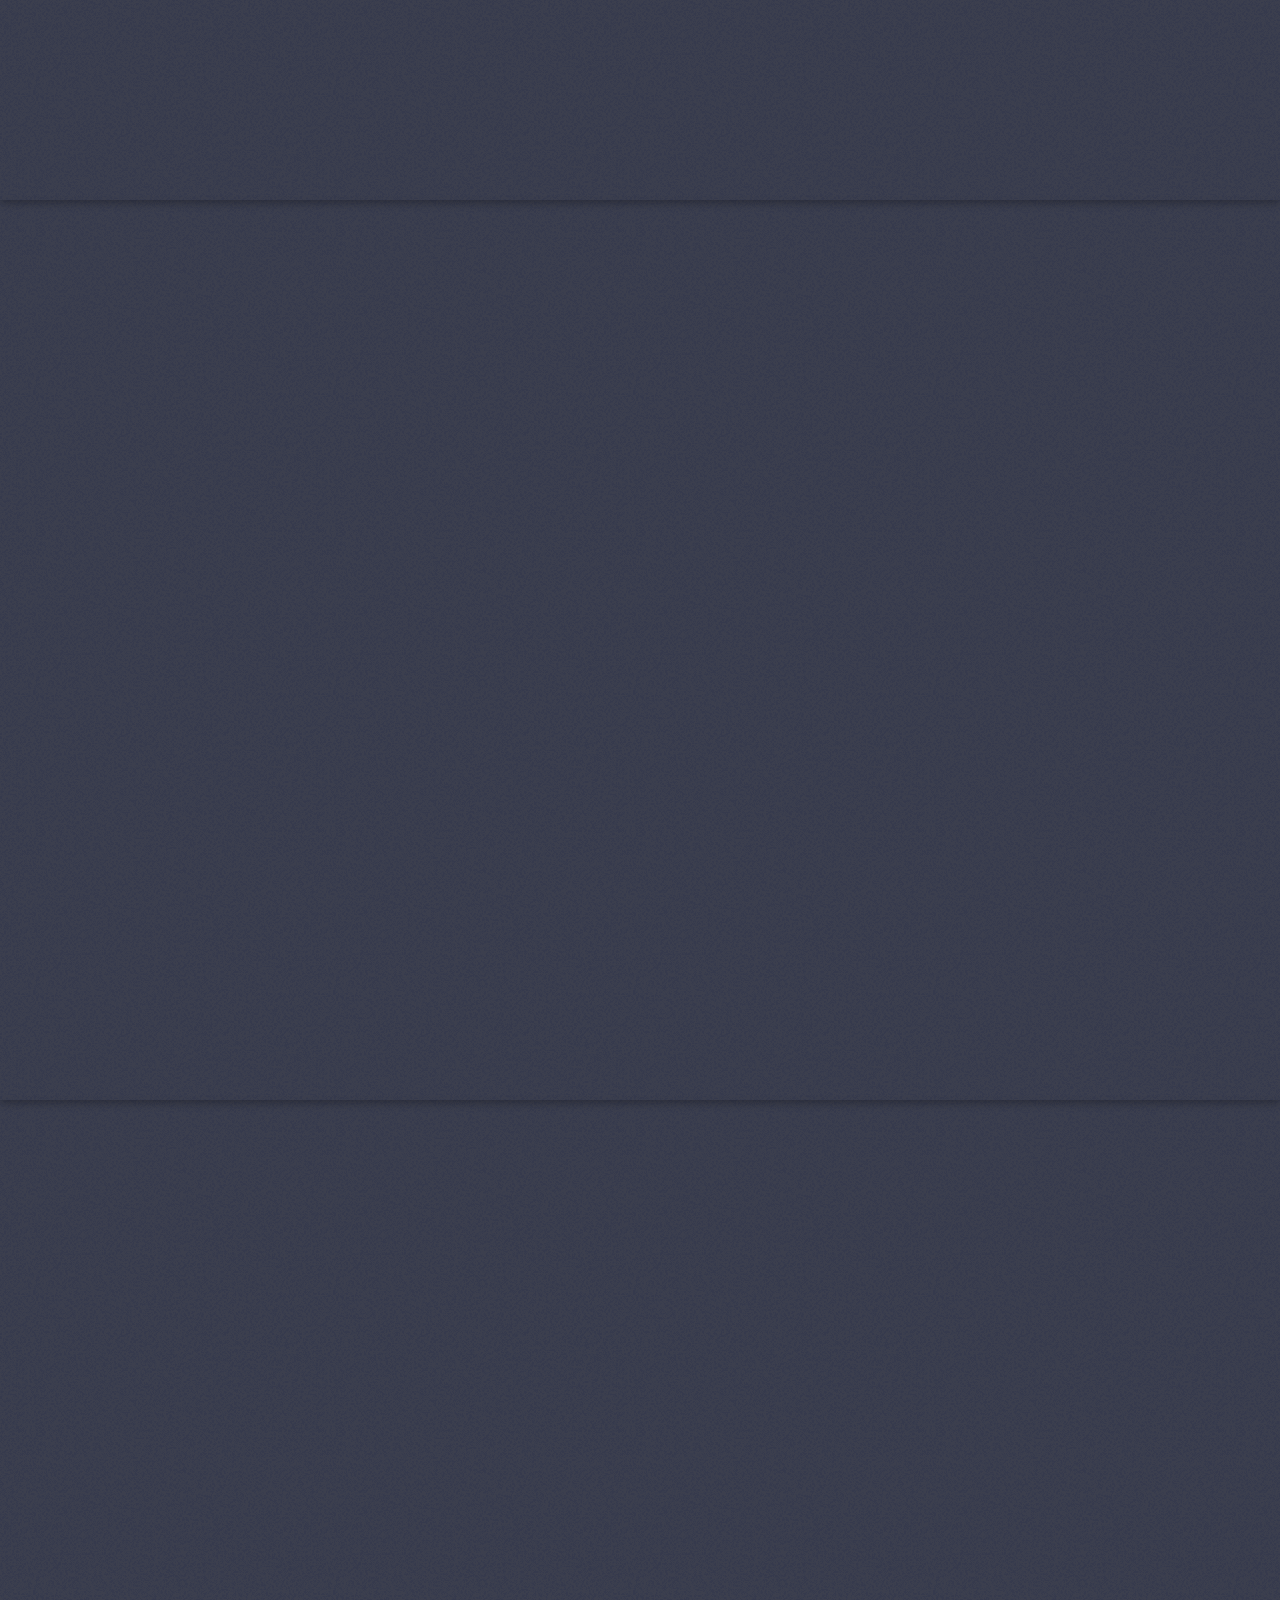
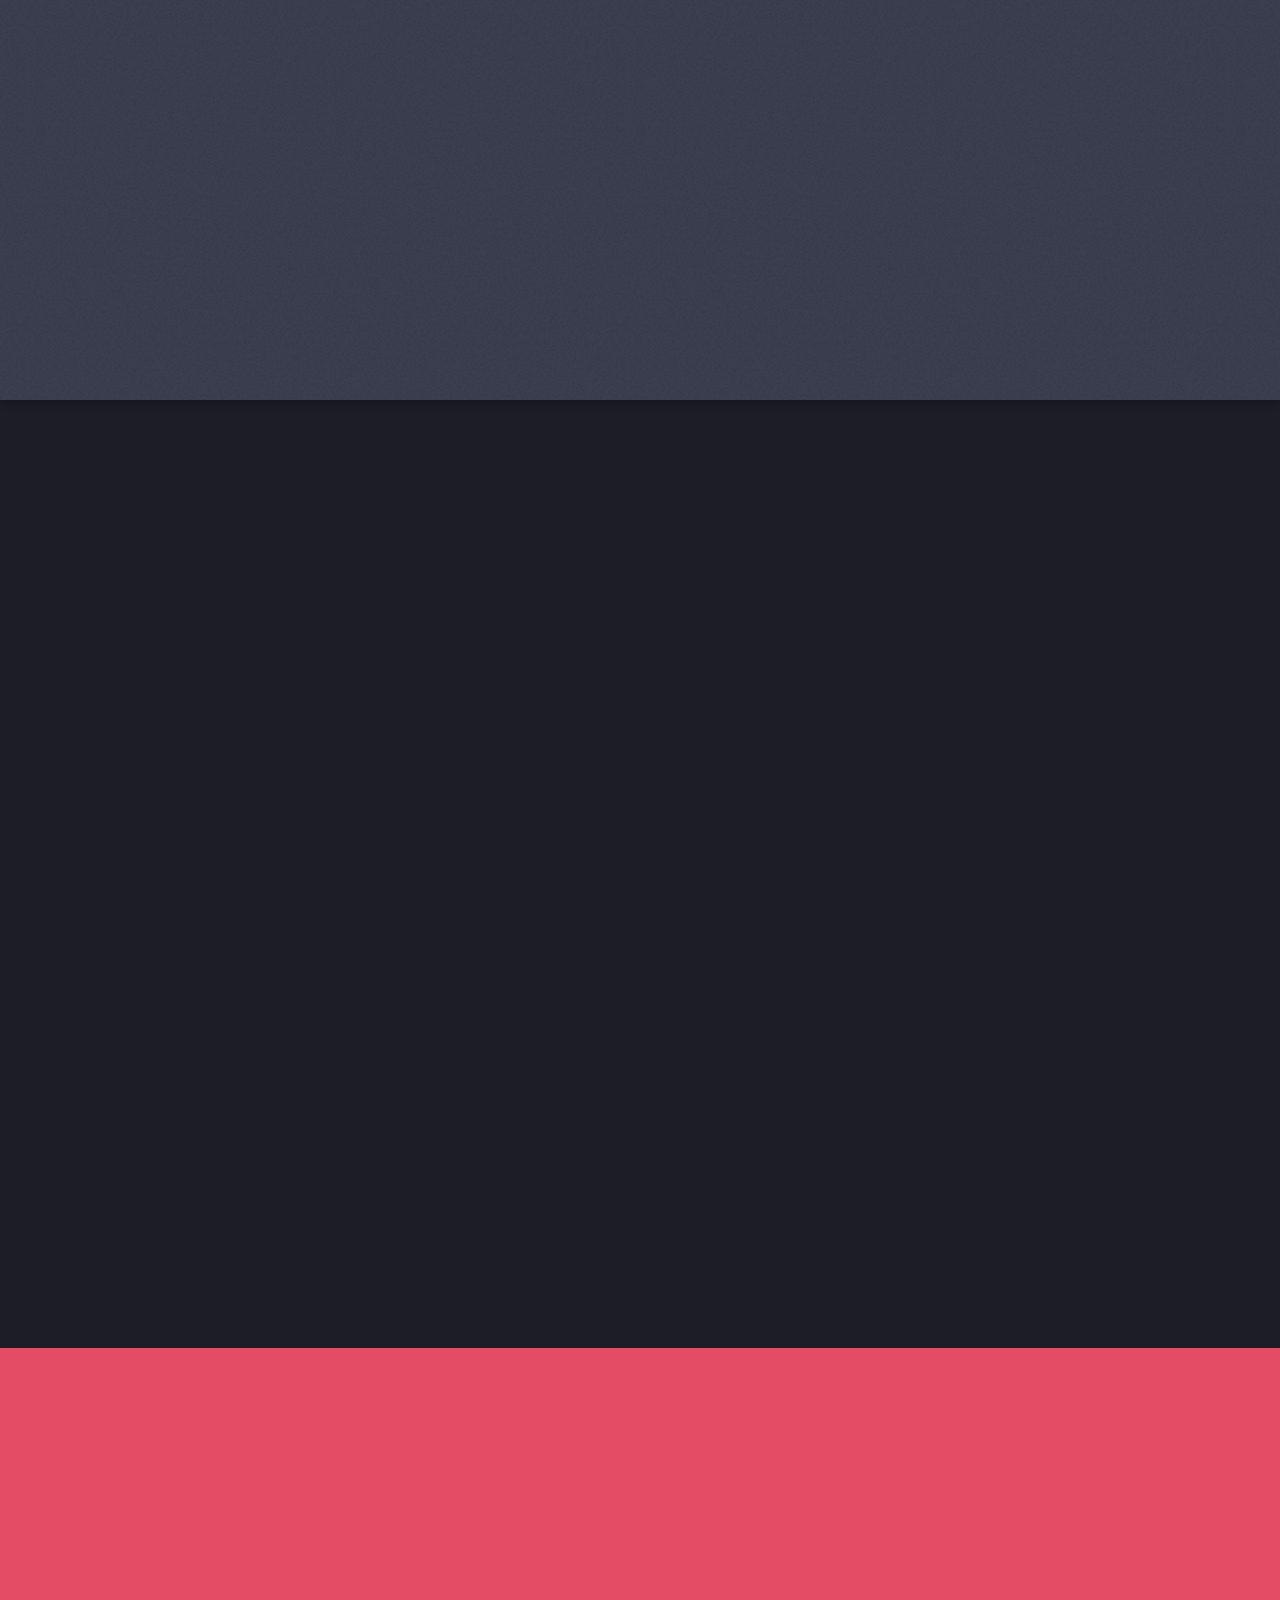
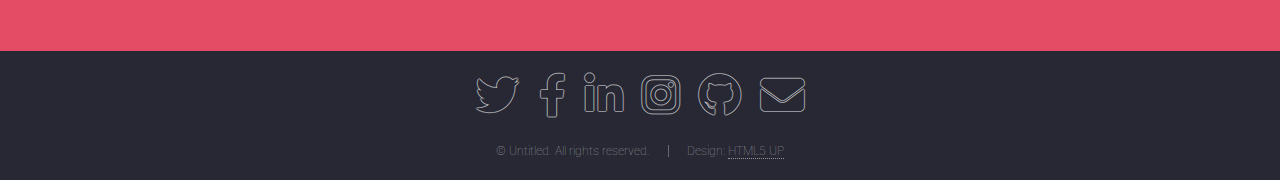
<file: home.html>
<!DOCTYPE HTML>
<!--
	Landed by HTML5 UP
	html5up.net | @ajlkn
	Free for personal and commercial use under the CCA 3.0 license (html5up.net/license)
-->
<html>
	<head>
		<title>Landed by HTML5 UP</title>
		<meta charset="utf-8" />
		<meta name="viewport" content="width=device-width, initial-scale=1, user-scalable=no" />
		<link rel="stylesheet" href="assets/css/main.css" />
		<noscript><link rel="stylesheet" href="assets/css/noscript.css" /></noscript>
	</head>
	<body class="is-preload landing">
		<div id="page-wrapper">

			<!-- Header -->
				<header id="header">
					<!-- <h1 id="logo"><a href="index.html">Landed</a></h1> -->
					<nav id="nav">
						<ul>
							<li><a href="index.html">Home</a></li>
							<!-- 
							<li>
								<a href="#">Layouts</a>
								<ul>
									<li><a href="left-sidebar.html">Left Sidebar</a></li>
									<li><a href="right-sidebar.html">Right Sidebar</a></li>
									<li><a href="no-sidebar.html">No Sidebar</a></li>
									<li>
										<a href="#">Submenu</a>
										<ul>
											<li><a href="#">Option 1</a></li>
											<li><a href="#">Option 2</a></li>
											<li><a href="#">Option 3</a></li>
											<li><a href="#">Option 4</a></li>
										</ul>
									</li>
								</ul>
							</li>
							<li><a href="elements.html">Elements</a></li>
							-->
							<li><a href="#">Blog</a></li>
							<li><a href="#" class="button primary">Sign in</a></li>
						</ul>
					</nav>
				</header>

			<!-- Banner -->
				<section id="banner">
					<div class="content">
						<header>
							<h2>Pedro Jorge</h2>
							<p>This website is still in building phase.</p>
						</header>
						<span class="image"><img src="images/pic01.jpg" alt="" /></span>
					</div>
					<a href="#one" class="goto-next scrolly">Next</a>
				</section>

			<!-- One -->
				<section id="one" class="spotlight style1 bottom">
					<span class="image fit main"><img src="images/pic02.jpg" alt="" /></span>
					<div class="content">
						<div class="container">
							<div class="row">
								<div class="col-4 col-12-medium">
									<header>
										<h2>Odio faucibus ipsum integer consequat</h2>
										<p>Nascetur eu nibh vestibulum amet gravida nascetur praesent</p>
									</header>
								</div>
								<div class="col-4 col-12-medium">
									<p>Feugiat accumsan lorem eu ac lorem amet sed accumsan donec.
									Blandit orci porttitor semper. Arcu phasellus tortor enim mi
									nisi praesent dolor adipiscing. Integer mi sed nascetur cep aliquet
									augue varius tempus lobortis porttitor accumsan consequat
									adipiscing lorem dolor.</p>
								</div>
								<div class="col-4 col-12-medium">
									<p>Morbi enim nascetur et placerat lorem sed iaculis neque ante
									adipiscing adipiscing metus massa. Blandit orci porttitor semper.
									Arcu phasellus tortor enim mi mi nisi praesent adipiscing. Integer
									mi sed nascetur cep aliquet augue varius tempus. Feugiat lorem
									ipsum dolor nullam.</p>
								</div>
							</div>
						</div>
					</div>
					<a href="#two" class="goto-next scrolly">Next</a>
				</section>

			<!-- Two -->
				<section id="two" class="spotlight style2 right">
					<span class="image fit main"><img src="images/pic03.jpg" alt="" /></span>
					<div class="content">
						<header>
							<h2>Interdum amet non magna accumsan</h2>
							<p>Nunc commodo accumsan eget id nisi eu col volutpat magna</p>
						</header>
						<p>Feugiat accumsan lorem eu ac lorem amet ac arcu phasellus tortor enim mi mi nisi praesent adipiscing. Integer mi sed nascetur cep aliquet augue varius tempus lobortis porttitor lorem et accumsan consequat adipiscing lorem.</p>
						<ul class="actions">
							<li><a href="#" class="button">Learn More</a></li>
						</ul>
					</div>
					<a href="#three" class="goto-next scrolly">Next</a>
				</section>

			<!-- Three -->
				<section id="three" class="spotlight style3 left">
					<span class="image fit main bottom"><img src="images/pic04.jpg" alt="" /></span>
					<div class="content">
						<header>
							<h2>Interdum felis blandit praesent sed augue</h2>
							<p>Accumsan integer ultricies aliquam vel massa sapien phasellus</p>
						</header>
						<p>Feugiat accumsan lorem eu ac lorem amet ac arcu phasellus tortor enim mi mi nisi praesent adipiscing. Integer mi sed nascetur cep aliquet augue varius tempus lobortis porttitor lorem et accumsan consequat adipiscing lorem.</p>
						<ul class="actions">
							<li><a href="#" class="button">Learn More</a></li>
						</ul>
					</div>
					<a href="#four" class="goto-next scrolly">Next</a>
				</section>

			<!-- Four -->
				<section id="four" class="wrapper style1 special fade-up">
					<div class="container">
						<header class="major">
							<h2>Accumsan sed tempus adipiscing blandit</h2>
							<p>Iaculis ac volutpat vis non enim gravida nisi faucibus posuere arcu consequat</p>
						</header>
						<div class="box alt">
							<div class="row gtr-uniform">
								<section class="col-4 col-6-medium col-12-xsmall">
									<span class="icon solid alt major fa-chart-area"></span>
									<h3>Ipsum sed commodo</h3>
									<p>Feugiat accumsan lorem eu ac lorem amet accumsan donec. Blandit orci porttitor.</p>
								</section>
								<section class="col-4 col-6-medium col-12-xsmall">
									<span class="icon solid alt major fa-comment"></span>
									<h3>Eleifend lorem ornare</h3>
									<p>Feugiat accumsan lorem eu ac lorem amet accumsan donec. Blandit orci porttitor.</p>
								</section>
								<section class="col-4 col-6-medium col-12-xsmall">
									<span class="icon solid alt major fa-flask"></span>
									<h3>Cubilia cep lobortis</h3>
									<p>Feugiat accumsan lorem eu ac lorem amet accumsan donec. Blandit orci porttitor.</p>
								</section>
								<section class="col-4 col-6-medium col-12-xsmall">
									<span class="icon solid alt major fa-paper-plane"></span>
									<h3>Non semper interdum</h3>
									<p>Feugiat accumsan lorem eu ac lorem amet accumsan donec. Blandit orci porttitor.</p>
								</section>
								<section class="col-4 col-6-medium col-12-xsmall">
									<span class="icon solid alt major fa-file"></span>
									<h3>Odio laoreet accumsan</h3>
									<p>Feugiat accumsan lorem eu ac lorem amet accumsan donec. Blandit orci porttitor.</p>
								</section>
								<section class="col-4 col-6-medium col-12-xsmall">
									<span class="icon solid alt major fa-lock"></span>
									<h3>Massa arcu accumsan</h3>
									<p>Feugiat accumsan lorem eu ac lorem amet accumsan donec. Blandit orci porttitor.</p>
								</section>
							</div>
						</div>
						<footer class="major">
							<ul class="actions special">
								<li><a href="#" class="button">Magna sed feugiat</a></li>
							</ul>
						</footer>
					</div>
				</section>

			<!-- Five -->
				<section id="five" class="wrapper style2 special fade">
					<div class="container">
						<header>
							<h2>Magna faucibus lorem diam</h2>
							<p>Ante metus praesent faucibus ante integer id accumsan eleifend</p>
						</header>
						<form method="post" action="#" class="cta">
							<div class="row gtr-uniform gtr-50">
								<div class="col-8 col-12-xsmall"><input type="email" name="email" id="email" placeholder="Your Email Address" /></div>
								<div class="col-4 col-12-xsmall"><input type="submit" value="Get Started" class="fit primary" /></div>
							</div>
						</form>
					</div>
				</section>

			<!-- Footer -->
				<footer id="footer">
					<ul class="icons">
						<li><a href="#" class="icon brands alt fa-twitter"><span class="label">Twitter</span></a></li>
						<li><a href="#" class="icon brands alt fa-facebook-f"><span class="label">Facebook</span></a></li>
						<li><a href="#" class="icon brands alt fa-linkedin-in"><span class="label">LinkedIn</span></a></li>
						<li><a href="#" class="icon brands alt fa-instagram"><span class="label">Instagram</span></a></li>
						<li><a href="#" class="icon brands alt fa-github"><span class="label">GitHub</span></a></li>
						<li><a href="#" class="icon solid alt fa-envelope"><span class="label">Email</span></a></li>
					</ul>
					<ul class="copyright">
						<li>&copy; Untitled. All rights reserved.</li><li>Design: <a href="http://html5up.net">HTML5 UP</a></li>
					</ul>
				</footer>

		</div>

		<!-- Scripts -->
			<script src="assets/js/jquery.min.js"></script>
			<script src="assets/js/jquery.scrolly.min.js"></script>
			<script src="assets/js/jquery.dropotron.min.js"></script>
			<script src="assets/js/jquery.scrollex.min.js"></script>
			<script src="assets/js/browser.min.js"></script>
			<script src="assets/js/breakpoints.min.js"></script>
			<script src="assets/js/util.js"></script>
			<script src="assets/js/main.js"></script>

	</body>
</html>
</file>
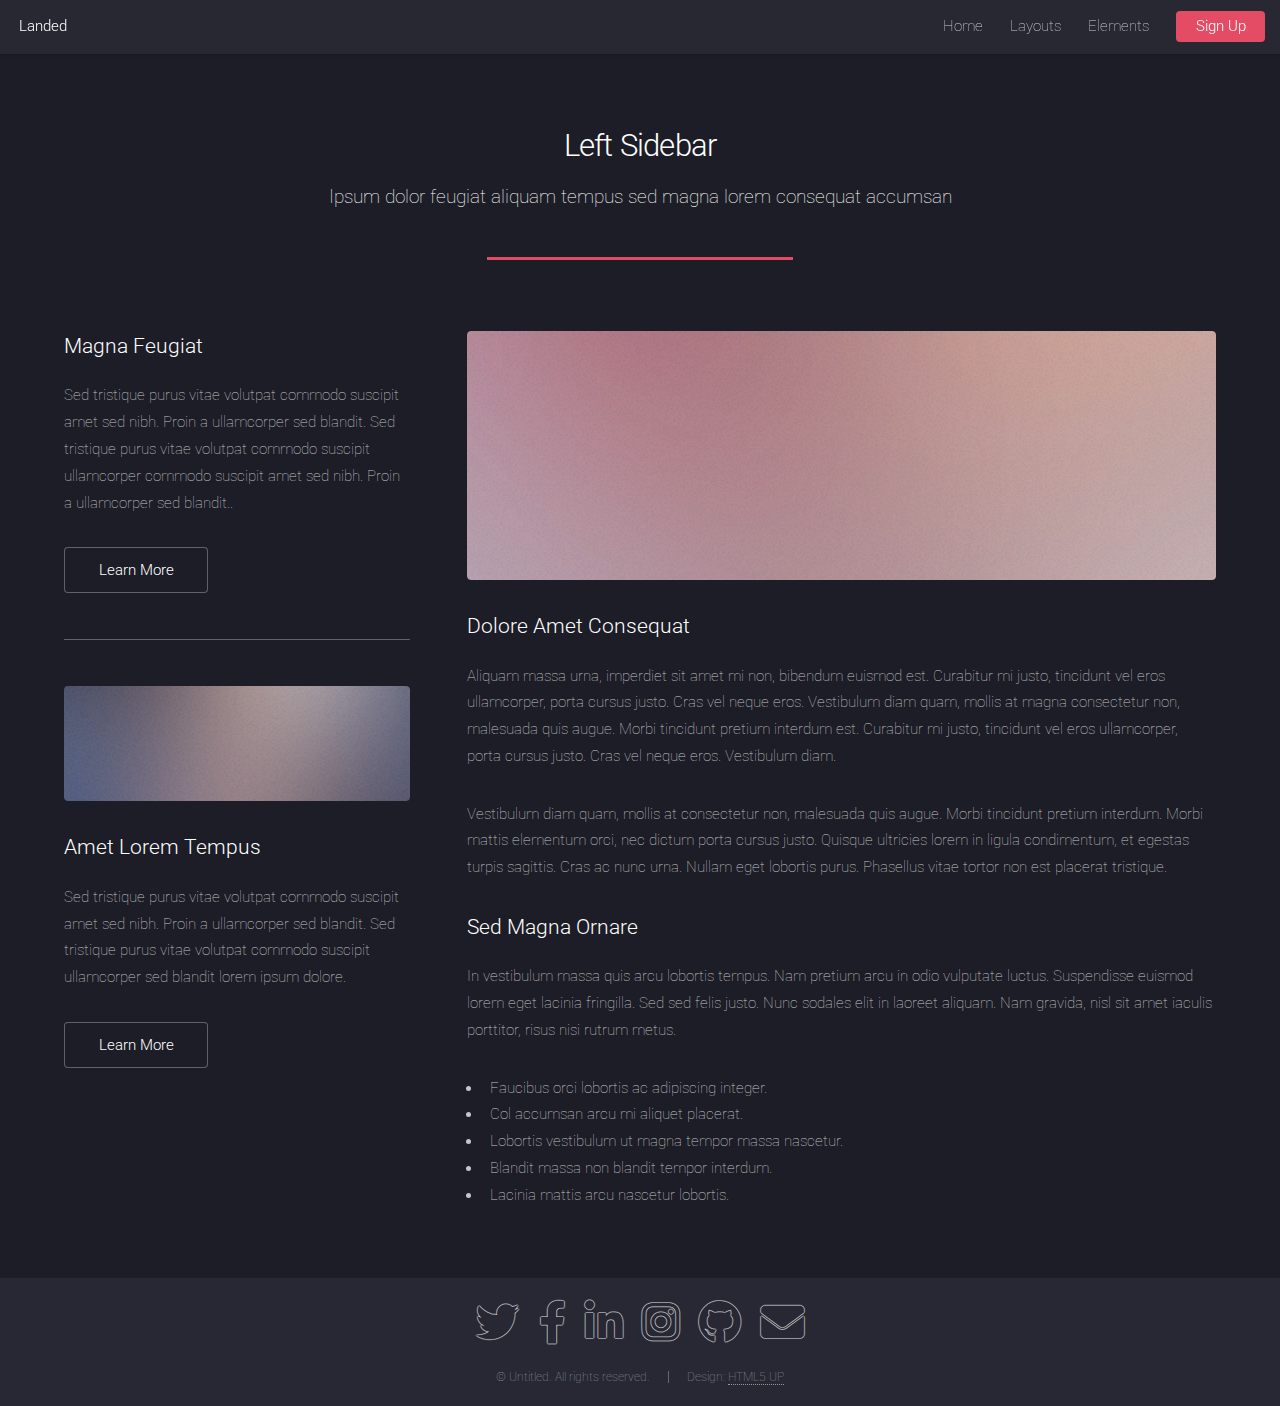
<file: left-sidebar.html>
<!DOCTYPE HTML>
<!--
	Landed by HTML5 UP
	html5up.net | @ajlkn
	Free for personal and commercial use under the CCA 3.0 license (html5up.net/license)
-->
<html>
	<head>
		<title>Left Sidebar - Landed by HTML5 UP</title>
		<meta charset="utf-8" />
		<meta name="viewport" content="width=device-width, initial-scale=1, user-scalable=no" />
		<link rel="stylesheet" href="assets/css/main.css" />
		<noscript><link rel="stylesheet" href="assets/css/noscript.css" /></noscript>
	</head>
	<body class="is-preload">
		<div id="page-wrapper">

			<!-- Header -->
				<header id="header">
					<h1 id="logo"><a href="index.html">Landed</a></h1>
					<nav id="nav">
						<ul>
							<li><a href="index.html">Home</a></li>
							<li>
								<a href="#">Layouts</a>
								<ul>
									<li><a href="left-sidebar.html">Left Sidebar</a></li>
									<li><a href="right-sidebar.html">Right Sidebar</a></li>
									<li><a href="no-sidebar.html">No Sidebar</a></li>
									<li>
										<a href="#">Submenu</a>
										<ul>
											<li><a href="#">Option 1</a></li>
											<li><a href="#">Option 2</a></li>
											<li><a href="#">Option 3</a></li>
											<li><a href="#">Option 4</a></li>
										</ul>
									</li>
								</ul>
							</li>
							<li><a href="elements.html">Elements</a></li>
							<li><a href="#" class="button primary">Sign Up</a></li>
						</ul>
					</nav>
				</header>

			<!-- Main -->
				<div id="main" class="wrapper style1">
					<div class="container">
						<header class="major">
							<h2>Left Sidebar</h2>
							<p>Ipsum dolor feugiat aliquam tempus sed magna lorem consequat accumsan</p>
						</header>
						<div class="row gtr-150">
							<div class="col-4 col-12-medium">

								<!-- Sidebar -->
									<section id="sidebar">
										<section>
											<h3>Magna Feugiat</h3>
											<p>Sed tristique purus vitae volutpat commodo suscipit amet sed nibh. Proin a ullamcorper sed blandit. Sed tristique purus vitae volutpat commodo suscipit ullamcorper commodo suscipit amet sed nibh. Proin a ullamcorper sed blandit..</p>
											<footer>
												<ul class="actions">
													<li><a href="#" class="button">Learn More</a></li>
												</ul>
											</footer>
										</section>
										<hr />
										<section>
											<a href="#" class="image fit"><img src="images/pic06.jpg" alt="" /></a>
											<h3>Amet Lorem Tempus</h3>
											<p>Sed tristique purus vitae volutpat commodo suscipit amet sed nibh. Proin a ullamcorper sed blandit. Sed tristique purus vitae volutpat commodo suscipit ullamcorper sed blandit lorem ipsum dolore.</p>
											<footer>
												<ul class="actions">
													<li><a href="#" class="button">Learn More</a></li>
												</ul>
											</footer>
										</section>
									</section>

							</div>
							<div class="col-8 col-12-medium imp-medium">

								<!-- Content -->
									<section id="content">
										<a href="#" class="image fit"><img src="images/pic05.jpg" alt="" /></a>
										<h3>Dolore Amet Consequat</h3>
										<p>Aliquam massa urna, imperdiet sit amet mi non, bibendum euismod est. Curabitur mi justo, tincidunt vel eros ullamcorper, porta cursus justo. Cras vel neque eros. Vestibulum diam quam, mollis at magna consectetur non, malesuada quis augue. Morbi tincidunt pretium interdum est. Curabitur mi justo, tincidunt vel eros ullamcorper, porta cursus justo. Cras vel neque eros. Vestibulum diam.</p>
										<p>Vestibulum diam quam, mollis at consectetur non, malesuada quis augue. Morbi tincidunt pretium interdum. Morbi mattis elementum orci, nec dictum porta cursus justo. Quisque ultricies lorem in ligula condimentum, et egestas turpis sagittis. Cras ac nunc urna. Nullam eget lobortis purus. Phasellus vitae tortor non est placerat tristique.</p>
										<h3>Sed Magna Ornare</h3>
										<p>In vestibulum massa quis arcu lobortis tempus. Nam pretium arcu in odio vulputate luctus. Suspendisse euismod lorem eget lacinia fringilla. Sed sed felis justo. Nunc sodales elit in laoreet aliquam. Nam gravida, nisl sit amet iaculis porttitor, risus nisi rutrum metus.</p>
										<ul>
											<li>Faucibus orci lobortis ac adipiscing integer.</li>
											<li>Col accumsan arcu mi aliquet placerat.</li>
											<li>Lobortis vestibulum ut magna tempor massa nascetur.</li>
											<li>Blandit massa non blandit tempor interdum.</li>
											<li>Lacinia mattis arcu nascetur lobortis.</li>
										</ul>
									</section>

							</div>
						</div>
					</div>
				</div>

			<!-- Footer -->
				<footer id="footer">
					<ul class="icons">
						<li><a href="#" class="icon brands alt fa-twitter"><span class="label">Twitter</span></a></li>
						<li><a href="#" class="icon brands alt fa-facebook-f"><span class="label">Facebook</span></a></li>
						<li><a href="#" class="icon brands alt fa-linkedin-in"><span class="label">LinkedIn</span></a></li>
						<li><a href="#" class="icon brands alt fa-instagram"><span class="label">Instagram</span></a></li>
						<li><a href="#" class="icon brands alt fa-github"><span class="label">GitHub</span></a></li>
						<li><a href="#" class="icon solid alt fa-envelope"><span class="label">Email</span></a></li>
					</ul>
					<ul class="copyright">
						<li>&copy; Untitled. All rights reserved.</li><li>Design: <a href="http://html5up.net">HTML5 UP</a></li>
					</ul>
				</footer>

		</div>

		<!-- Scripts -->
			<script src="assets/js/jquery.min.js"></script>
			<script src="assets/js/jquery.scrolly.min.js"></script>
			<script src="assets/js/jquery.dropotron.min.js"></script>
			<script src="assets/js/jquery.scrollex.min.js"></script>
			<script src="assets/js/browser.min.js"></script>
			<script src="assets/js/breakpoints.min.js"></script>
			<script src="assets/js/util.js"></script>
			<script src="assets/js/main.js"></script>

	</body>
</html>
</file>
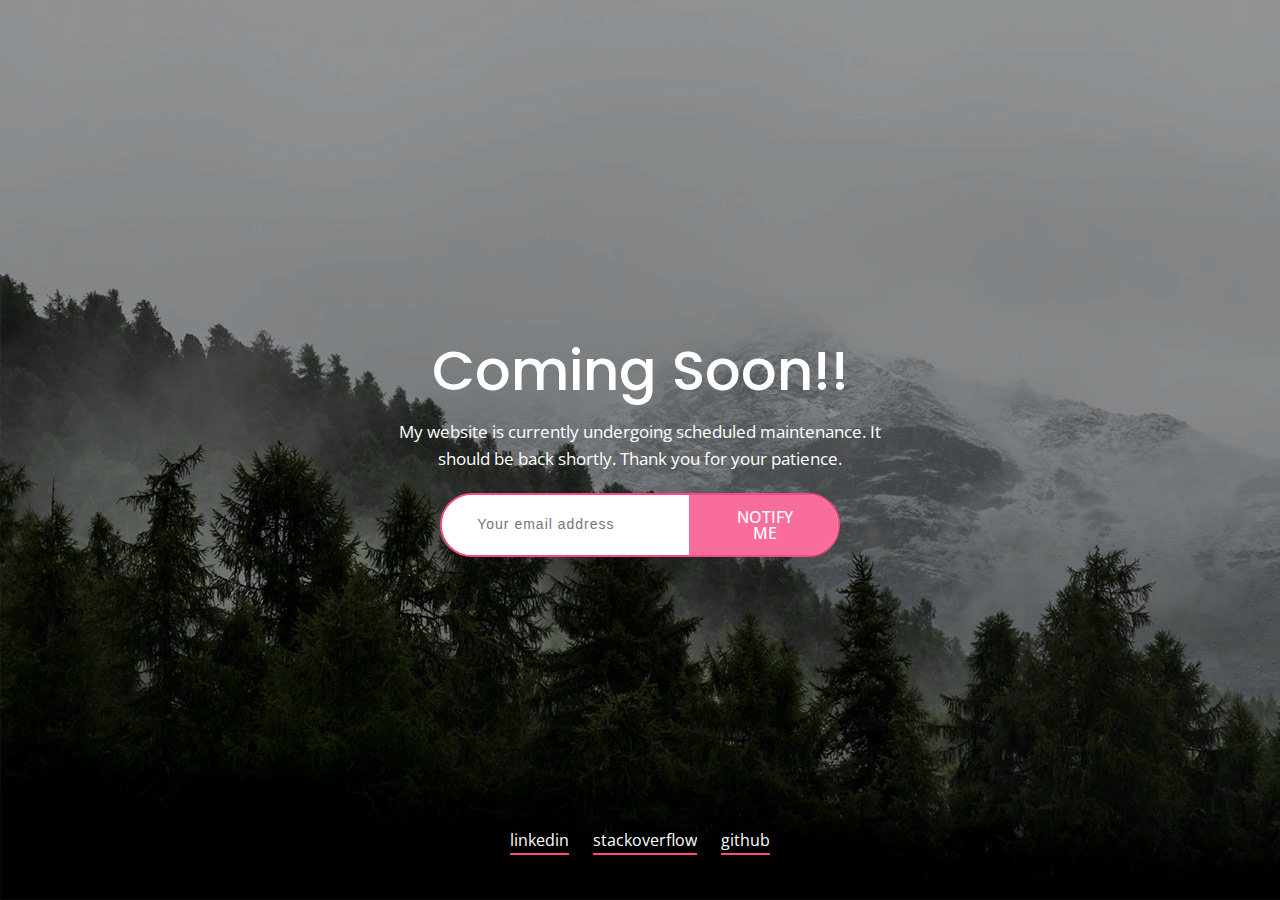
<file: maintenance.html>
<!DOCTYPE HTML>
<html lang="en">
<head>
	<title>Maintenance - Pedro Jorge</title>
	<meta http-equiv="X-UA-Compatible" content="IE=edge">
    <meta name="viewport" content="width=device-width, initial-scale=1">
	<meta charset="UTF-8">
	
	<!-- Font -->
	
	<link href="https://fonts.googleapis.com/css?family=Open+Sans:400,700%7CPoppins:400,500" rel="stylesheet">
		
	<!-- Stylesheets -->
	<link href="maintenance/css/styles.css" rel="stylesheet">
	<link href="maintenance/css/responsive.css" rel="stylesheet">
	
</head>
<body>
	
	<div class="main-area center-text" style="background-image:url(images/background.jpg);">
		
		<div class="display-table">
			<div class="display-table-cell">
				
				<h1 class="title font-white"><b>Coming Soon!!</b></h1>
				<p class="desc font-white">My website is currently undergoing scheduled maintenance.
					It should be back shortly. Thank you for your patience.</p>
				
				<form id="subscribe-form" class="notify-area" action="https://formspree.io/myynrewg" method="POST">
					<input class="email-input" type="email" placeholder="Your email address" name="email" required>
					<input type="text" name="_gotcha" style="display:none">
					<a class="notify-btn" href="javascript: submitEmailSubscription();"><b>NOTIFY ME</b></a>
				</form>
				
				<ul class="social-btn font-white">
					<li><a href="https://www.linkedin.com/in/pedro-jorge-9677a4115">linkedin</a></li>
					<li><a href="https://stackoverflow.com/users/14220695/pedro-jorge">stackoverflow</a></li>
					<li><a href="https://github.com/pedrojorgedev">github</a></li>
				</ul><!-- social-btn -->
			</div><!-- display-table -->
		</div><!-- display-table-cell -->
	</div><!-- main-area -->
	
	<!-- Scripts -->
	<script src="maintenance/js/maintenance.js"></script>
</body>
</html>
</file>
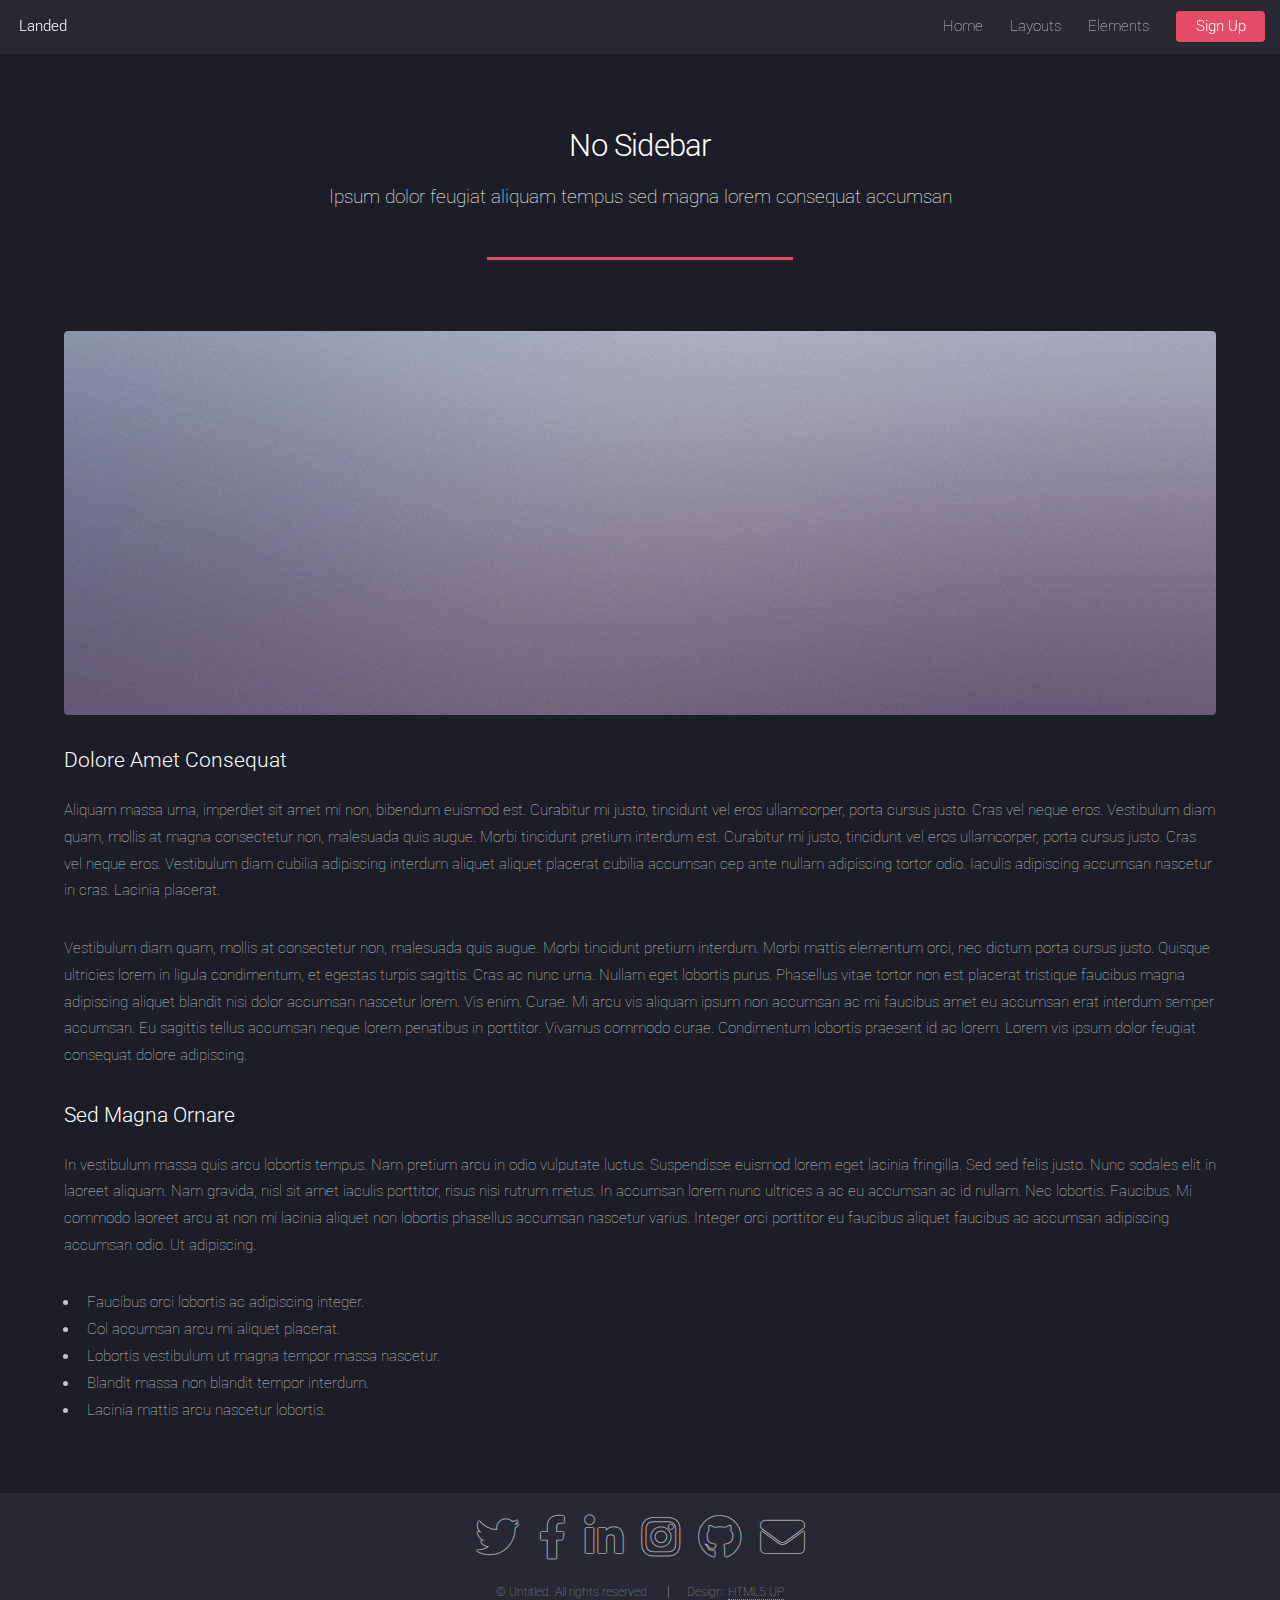
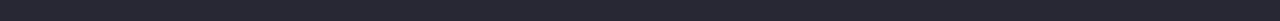
<file: no-sidebar.html>
<!DOCTYPE HTML>
<!--
	Landed by HTML5 UP
	html5up.net | @ajlkn
	Free for personal and commercial use under the CCA 3.0 license (html5up.net/license)
-->
<html>
	<head>
		<title>No Sidebar - Landed by HTML5 UP</title>
		<meta charset="utf-8" />
		<meta name="viewport" content="width=device-width, initial-scale=1, user-scalable=no" />
		<link rel="stylesheet" href="assets/css/main.css" />
		<noscript><link rel="stylesheet" href="assets/css/noscript.css" /></noscript>
	</head>
	<body class="is-preload">
		<div id="page-wrapper">

			<!-- Header -->
				<header id="header">
					<h1 id="logo"><a href="index.html">Landed</a></h1>
					<nav id="nav">
						<ul>
							<li><a href="index.html">Home</a></li>
							<li>
								<a href="#">Layouts</a>
								<ul>
									<li><a href="left-sidebar.html">Left Sidebar</a></li>
									<li><a href="right-sidebar.html">Right Sidebar</a></li>
									<li><a href="no-sidebar.html">No Sidebar</a></li>
									<li>
										<a href="#">Submenu</a>
										<ul>
											<li><a href="#">Option 1</a></li>
											<li><a href="#">Option 2</a></li>
											<li><a href="#">Option 3</a></li>
											<li><a href="#">Option 4</a></li>
										</ul>
									</li>
								</ul>
							</li>
							<li><a href="elements.html">Elements</a></li>
							<li><a href="#" class="button primary">Sign Up</a></li>
						</ul>
					</nav>
				</header>

			<!-- Main -->
				<div id="main" class="wrapper style1">
					<div class="container">
						<header class="major">
							<h2>No Sidebar</h2>
							<p>Ipsum dolor feugiat aliquam tempus sed magna lorem consequat accumsan</p>
						</header>

						<!-- Content -->
							<section id="content">
								<a href="#" class="image fit"><img src="images/pic07.jpg" alt="" /></a>
								<h3>Dolore Amet Consequat</h3>
								<p>Aliquam massa urna, imperdiet sit amet mi non, bibendum euismod est. Curabitur mi justo, tincidunt vel eros ullamcorper, porta cursus justo. Cras vel neque eros. Vestibulum diam quam, mollis at magna consectetur non, malesuada quis augue. Morbi tincidunt pretium interdum est. Curabitur mi justo, tincidunt vel eros ullamcorper, porta cursus justo. Cras vel neque eros. Vestibulum diam cubilia adipiscing interdum aliquet aliquet placerat cubilia accumsan cep ante nullam adipiscing tortor odio. Iaculis adipiscing accumsan nascetur in cras. Lacinia placerat.</p>
								<p>Vestibulum diam quam, mollis at consectetur non, malesuada quis augue. Morbi tincidunt pretium interdum. Morbi mattis elementum orci, nec dictum porta cursus justo. Quisque ultricies lorem in ligula condimentum, et egestas turpis sagittis. Cras ac nunc urna. Nullam eget lobortis purus. Phasellus vitae tortor non est placerat tristique faucibus magna adipiscing aliquet blandit nisi dolor accumsan nascetur lorem. Vis enim. Curae. Mi arcu vis aliquam ipsum non accumsan ac mi faucibus amet eu accumsan erat interdum semper accumsan. Eu sagittis tellus accumsan neque lorem penatibus in porttitor. Vivamus commodo curae. Condimentum lobortis praesent id ac lorem. Lorem vis ipsum dolor feugiat consequat dolore adipiscing.</p>
								<h3>Sed Magna Ornare</h3>
								<p>In vestibulum massa quis arcu lobortis tempus. Nam pretium arcu in odio vulputate luctus. Suspendisse euismod lorem eget lacinia fringilla. Sed sed felis justo. Nunc sodales elit in laoreet aliquam. Nam gravida, nisl sit amet iaculis porttitor, risus nisi rutrum metus. In accumsan lorem nunc ultrices a ac eu accumsan ac id nullam. Nec lobortis. Faucibus. Mi commodo laoreet arcu at non mi lacinia aliquet non lobortis phasellus accumsan nascetur varius. Integer orci porttitor eu faucibus aliquet faucibus ac accumsan adipiscing accumsan odio. Ut adipiscing.</p>
								<ul>
									<li>Faucibus orci lobortis ac adipiscing integer.</li>
									<li>Col accumsan arcu mi aliquet placerat.</li>
									<li>Lobortis vestibulum ut magna tempor massa nascetur.</li>
									<li>Blandit massa non blandit tempor interdum.</li>
									<li>Lacinia mattis arcu nascetur lobortis.</li>
								</ul>
							</section>

					</div>
				</div>

			<!-- Footer -->
				<footer id="footer">
					<ul class="icons">
						<li><a href="#" class="icon brands alt fa-twitter"><span class="label">Twitter</span></a></li>
						<li><a href="#" class="icon brands alt fa-facebook-f"><span class="label">Facebook</span></a></li>
						<li><a href="#" class="icon brands alt fa-linkedin-in"><span class="label">LinkedIn</span></a></li>
						<li><a href="#" class="icon brands alt fa-instagram"><span class="label">Instagram</span></a></li>
						<li><a href="#" class="icon brands alt fa-github"><span class="label">GitHub</span></a></li>
						<li><a href="#" class="icon solid alt fa-envelope"><span class="label">Email</span></a></li>
					</ul>
					<ul class="copyright">
						<li>&copy; Untitled. All rights reserved.</li><li>Design: <a href="http://html5up.net">HTML5 UP</a></li>
					</ul>
				</footer>

		</div>

		<!-- Scripts -->
			<script src="assets/js/jquery.min.js"></script>
			<script src="assets/js/jquery.scrolly.min.js"></script>
			<script src="assets/js/jquery.dropotron.min.js"></script>
			<script src="assets/js/jquery.scrollex.min.js"></script>
			<script src="assets/js/browser.min.js"></script>
			<script src="assets/js/breakpoints.min.js"></script>
			<script src="assets/js/util.js"></script>
			<script src="assets/js/main.js"></script>

	</body>
</html>
</file>
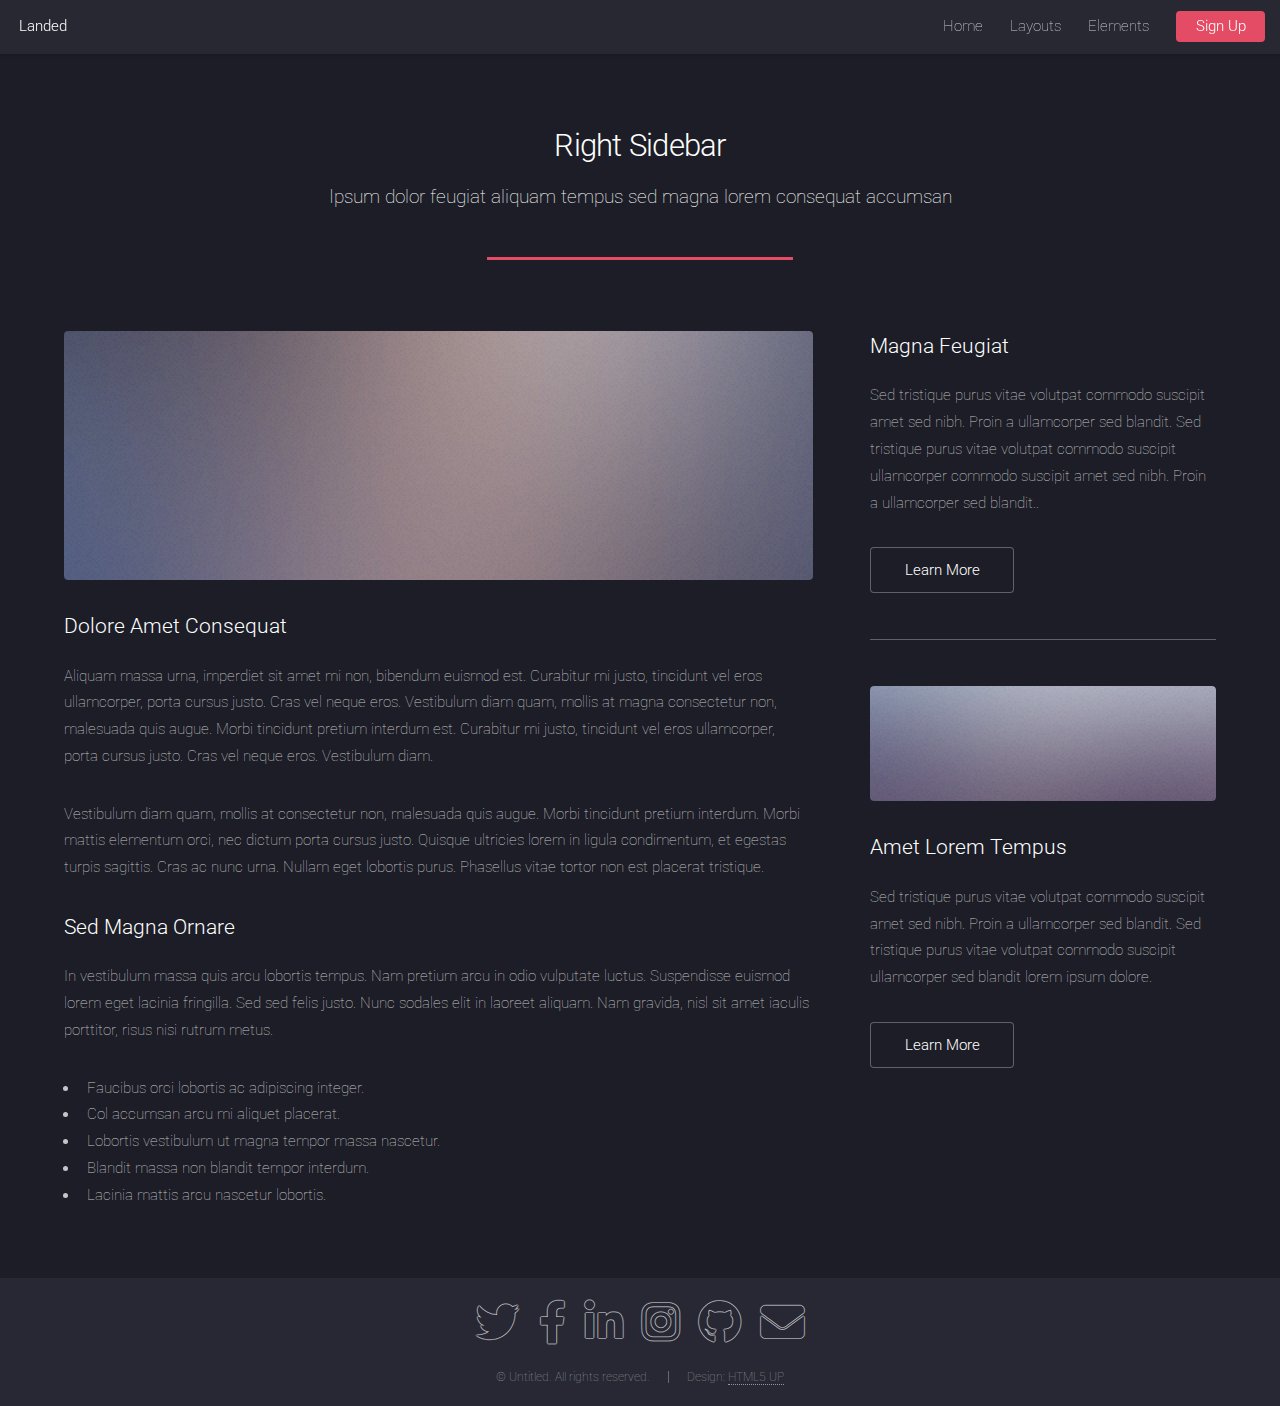
<file: right-sidebar.html>
<!DOCTYPE HTML>
<!--
	Landed by HTML5 UP
	html5up.net | @ajlkn
	Free for personal and commercial use under the CCA 3.0 license (html5up.net/license)
-->
<html>
	<head>
		<title>Right Sidebar - Landed by HTML5 UP</title>
		<meta charset="utf-8" />
		<meta name="viewport" content="width=device-width, initial-scale=1, user-scalable=no" />
		<link rel="stylesheet" href="assets/css/main.css" />
		<noscript><link rel="stylesheet" href="assets/css/noscript.css" /></noscript>
	</head>
	<body class="is-preload">
		<div id="page-wrapper">

			<!-- Header -->
				<header id="header">
					<h1 id="logo"><a href="index.html">Landed</a></h1>
					<nav id="nav">
						<ul>
							<li><a href="index.html">Home</a></li>
							<li>
								<a href="#">Layouts</a>
								<ul>
									<li><a href="left-sidebar.html">Left Sidebar</a></li>
									<li><a href="right-sidebar.html">Right Sidebar</a></li>
									<li><a href="no-sidebar.html">No Sidebar</a></li>
									<li>
										<a href="#">Submenu</a>
										<ul>
											<li><a href="#">Option 1</a></li>
											<li><a href="#">Option 2</a></li>
											<li><a href="#">Option 3</a></li>
											<li><a href="#">Option 4</a></li>
										</ul>
									</li>
								</ul>
							</li>
							<li><a href="elements.html">Elements</a></li>
							<li><a href="#" class="button primary">Sign Up</a></li>
						</ul>
					</nav>
				</header>

			<!-- Main -->
				<div id="main" class="wrapper style1">
					<div class="container">
						<header class="major">
							<h2>Right Sidebar</h2>
							<p>Ipsum dolor feugiat aliquam tempus sed magna lorem consequat accumsan</p>
						</header>
						<div class="row gtr-150">
							<div class="col-8 col-12-medium">

								<!-- Content -->
									<section id="content">
										<a href="#" class="image fit"><img src="images/pic06.jpg" alt="" /></a>
										<h3>Dolore Amet Consequat</h3>
										<p>Aliquam massa urna, imperdiet sit amet mi non, bibendum euismod est. Curabitur mi justo, tincidunt vel eros ullamcorper, porta cursus justo. Cras vel neque eros. Vestibulum diam quam, mollis at magna consectetur non, malesuada quis augue. Morbi tincidunt pretium interdum est. Curabitur mi justo, tincidunt vel eros ullamcorper, porta cursus justo. Cras vel neque eros. Vestibulum diam.</p>
										<p>Vestibulum diam quam, mollis at consectetur non, malesuada quis augue. Morbi tincidunt pretium interdum. Morbi mattis elementum orci, nec dictum porta cursus justo. Quisque ultricies lorem in ligula condimentum, et egestas turpis sagittis. Cras ac nunc urna. Nullam eget lobortis purus. Phasellus vitae tortor non est placerat tristique.</p>
										<h3>Sed Magna Ornare</h3>
										<p>In vestibulum massa quis arcu lobortis tempus. Nam pretium arcu in odio vulputate luctus. Suspendisse euismod lorem eget lacinia fringilla. Sed sed felis justo. Nunc sodales elit in laoreet aliquam. Nam gravida, nisl sit amet iaculis porttitor, risus nisi rutrum metus.</p>
										<ul>
											<li>Faucibus orci lobortis ac adipiscing integer.</li>
											<li>Col accumsan arcu mi aliquet placerat.</li>
											<li>Lobortis vestibulum ut magna tempor massa nascetur.</li>
											<li>Blandit massa non blandit tempor interdum.</li>
											<li>Lacinia mattis arcu nascetur lobortis.</li>
										</ul>
									</section>

							</div>
							<div class="col-4 col-12-medium">

								<!-- Sidebar -->
									<section id="sidebar">
										<section>
											<h3>Magna Feugiat</h3>
											<p>Sed tristique purus vitae volutpat commodo suscipit amet sed nibh. Proin a ullamcorper sed blandit. Sed tristique purus vitae volutpat commodo suscipit ullamcorper commodo suscipit amet sed nibh. Proin a ullamcorper sed blandit..</p>
											<footer>
												<ul class="actions">
													<li><a href="#" class="button">Learn More</a></li>
												</ul>
											</footer>
										</section>
										<hr />
										<section>
											<a href="#" class="image fit"><img src="images/pic07.jpg" alt="" /></a>
											<h3>Amet Lorem Tempus</h3>
											<p>Sed tristique purus vitae volutpat commodo suscipit amet sed nibh. Proin a ullamcorper sed blandit. Sed tristique purus vitae volutpat commodo suscipit ullamcorper sed blandit lorem ipsum dolore.</p>
											<footer>
												<ul class="actions">
													<li><a href="#" class="button">Learn More</a></li>
												</ul>
											</footer>
										</section>
									</section>

							</div>
						</div>
					</div>
				</div>

			<!-- Footer -->
				<footer id="footer">
					<ul class="icons">
						<li><a href="#" class="icon brands alt fa-twitter"><span class="label">Twitter</span></a></li>
						<li><a href="#" class="icon brands alt fa-facebook-f"><span class="label">Facebook</span></a></li>
						<li><a href="#" class="icon brands alt fa-linkedin-in"><span class="label">LinkedIn</span></a></li>
						<li><a href="#" class="icon brands alt fa-instagram"><span class="label">Instagram</span></a></li>
						<li><a href="#" class="icon brands alt fa-github"><span class="label">GitHub</span></a></li>
						<li><a href="#" class="icon solid alt fa-envelope"><span class="label">Email</span></a></li>
					</ul>
					<ul class="copyright">
						<li>&copy; Untitled. All rights reserved.</li><li>Design: <a href="http://html5up.net">HTML5 UP</a></li>
					</ul>
				</footer>

		</div>

		<!-- Scripts -->
			<script src="assets/js/jquery.min.js"></script>
			<script src="assets/js/jquery.scrolly.min.js"></script>
			<script src="assets/js/jquery.dropotron.min.js"></script>
			<script src="assets/js/jquery.scrollex.min.js"></script>
			<script src="assets/js/browser.min.js"></script>
			<script src="assets/js/breakpoints.min.js"></script>
			<script src="assets/js/util.js"></script>
			<script src="assets/js/main.js"></script>

	</body>
</html>
</file>
<file: assets/css/noscript.css>
/*
	Landed by HTML5 UP
	html5up.net | @ajlkn
	Free for personal and commercial use under the CCA 3.0 license (html5up.net/license)
*/

/* Loader */

	body.landing.is-preload:before {
		display: none;
	}

	body.landing.is-preload:after {
		display: none;
	}
</file>
<file: maintenance/css/styles.css>
/*
====================================================

* 	[Master Stylesheet]
	
	Theme Name :  
	Version    :  
	Author     :  
	Author URI :  

====================================================

	TOC
	
	1. PRIMARY STYLES
	2. COMMONS FOR PAGE DESIGN
		JQUERY LIGHT BOX
	3. MAIN SECTION

====================================================

/* ---------------------------------
1. PRIMARY STYLES
--------------------------------- */

html{ font-size: 100%; height: 100%; width: 100%; overflow-x: hidden; overflow-y: hidden; margin: 0px;  padding: 0px; touch-action: manipulation; }


body{ font-size: 16px; font-family: 'Open Sans', sans-serif; width: 100%; height: 100%; margin: 0; font-weight: 400;
	-webkit-font-smoothing: antialiased; -moz-osx-font-smoothing: grayscale; word-wrap: break-word; overflow-x: hidden; 
	color: #333; }

h1, h2, h3, h4, h5, h6, p, a, ul, span, li, img, inpot, button{ margin: 0; padding: 0; }

h1,h2,h3,h4,h5,h6{ line-height: 1.5; font-weight: inherit; }

h1,h2,h3{ font-family: 'Poppins', sans-serif; }

p{ line-height: 1.6; font-size: 1.05em; font-weight: 400; color: #555; }

h1{ font-size: 3.5em; line-height: 1; }
h2{ font-size: 3em; line-height: 1.1; }
h3{ font-size: 2.5em; }
h4{ font-size: 1.5em; }
h5{ font-size: 1.2em; }
h6{ font-size: .9em; letter-spacing: 1px; }

a, button{ display: inline-block; text-decoration: none; color: inherit; transition: all .3s; line-height: 1; }

a:focus, a:active, a:hover,
button:focus, button:active, button:hover,
a b.light-color:hover{ text-decoration: none; color: #E45F74; }

b{ font-weight: 500; }

img{ width: 100%; }

li{ list-style: none; display: inline-block; }

span{ display: inline-block; }

button{ outline: 0; border: 0; background: none; cursor: pointer; }

b.light-color{ color: #444; }

.icon{ font-size: 1.1em; display: inline-block; line-height: inherit; }

[class^="icon-"]:before, [class*=" icon-"]:before{ line-height: inherit; }

*, *::before, *::after {
    -webkit-box-sizing: inherit;
    box-sizing: inherit;
}

*, *::before, *::after {
    -webkit-box-sizing: inherit;
	box-sizing: inherit;} 

	
/* ---------------------------------
2. COMMONS FOR PAGE DESIGN
--------------------------------- */

.center-text{ text-align: center; } 

.display-table{ display: table; height: 100%; width: 100%; }

.display-table-cell{ display: table-cell; vertical-align: middle; }



::-webkit-input-placeholder { font-size: .9em; letter-spacing: 1px; }

::-moz-placeholder { font-size: .9em; letter-spacing: 1px; }

:-ms-input-placeholder { font-size: .9em; letter-spacing: 1px; }

:-moz-placeholder { font-size: .9em; letter-spacing: 1px; }


.full-height{ height: 100%; }

.position-static{ position: static; }

.font-white{ color: #fff; }


/* ---------------------------------
3. MAIN SECTION
--------------------------------- */

.main-area{ position: relative; height: 100vh; z-index: 1; padding: 0 20px; background-size: cover; color: #fff; }

.main-area:after{ content:''; position: absolute; top: 0; bottom: 0;left: 0; right: 0; z-index: -1;  
	opacity: .4; background: #000; }

.main-area .desc{ margin: 20px auto; max-width: 500px; }

.main-area .notify-area { display: inline-flex; max-width: 395.563px; border-radius: 50px; border: 2px solid #F84982; background-color: white;}

.main-area .notify-area .email-input { outline: none; padding: 13px 35px; border: 0; border-radius: 50px 0 0 50px; }

.main-area .notify-area .email-input::placeholder {
 font-size: 14px;
}

.main-area .notify-area .email-input::-moz-placeholder { opacity: 1 !important; }
	
.main-area .notify-area .notify-btn{ padding: 14px 36px; border-radius: 0 50px 50px 0; border-left: 2px solid #F84982; color: #fff; background: #F84982; opacity: 0.8;}

.main-area .notify-area .notify-btn:hover{ background: none; color: #F84982;}

.main-area .social-btn{ position: absolute; bottom: 40px; width: 100%; left: 50%; transform: translateX(-50%); }

.main-area .social-btn > li > a{ margin: 0 10px; padding-bottom: 7px; position: relative; overflow: hidden; }

.main-area .social-btn > li > a:after{ content:''; position: absolute; bottom: 0; left: 0; right: 0; 
	transition: all .2s; height: 2px; background: #F84982; }

	
.main-area .social-btn > li > a:hover:after{ transform: translateX(100%); }
</file>
<file: maintenance/css/responsive.css>
/* Screens Resolution : 992px
-------------------------------------------------------------------------- */
@media only screen and (max-width: 1200px) {

}

/* Screens Resolution : 992px
-------------------------------------------------------------------------- */
@media only screen and (max-width: 992px) {
	
	

}


/* Screens Resolution : 767px
-------------------------------------------------------------------------- */
@media only screen and (max-width: 767px) {
	
	/* ---------------------------------
	1. PRIMARY STYLES
	--------------------------------- */

	p{ line-height: 1.4; }

	h1{ font-size: 2.8em; line-height: 1; }
	h2{ font-size: 2.2em; line-height: 1.1; }
	h3{ font-size: 1.8em; }
	.main-area .notify-area .email-input { padding: 8px 20px; }
	.main-area .notify-area .email-input::placeholder { font-size: 12px; }
	.main-area .notify-area .notify-btn { padding: 9px 21px; }
	
}

/* Screens Resolution : 479px
-------------------------------------------------------------------------- */
@media only screen and (max-width: 479px) {

	/* ---------------------------------
	1. PRIMARY STYLES
	--------------------------------- */

	body{ font-size: 12px; }
	.main-area .notify-area .email-input { padding: 8px 20px; }
	.main-area .notify-area .email-input::placeholder { font-size: 10px; }
	.main-area .notify-area .notify-btn { padding: 9px 21px; }
	
}

/* Screens Resolution : 359px
-------------------------------------------------------------------------- */
@media only screen and (max-width: 359px) {
	
	
}

/* Screens Resolution : 290px
-------------------------------------------------------------------------- */
@media only screen and (max-width: 290px) {
	
	
}
</file>
<file: assets/css/main.css>
@import url("fontawesome-all.min.css");
@import url("https://fonts.googleapis.com/css?family=Roboto:100,300,100italic,300italic");

/*
	Landed by HTML5 UP
	html5up.net | @ajlkn
	Free for personal and commercial use under the CCA 3.0 license (html5up.net/license)
*/

html, body, div, span, applet, object,
iframe, h1, h2, h3, h4, h5, h6, p, blockquote,
pre, a, abbr, acronym, address, big, cite,
code, del, dfn, em, img, ins, kbd, q, s, samp,
small, strike, strong, sub, sup, tt, var, b,
u, i, center, dl, dt, dd, ol, ul, li, fieldset,
form, label, legend, table, caption, tbody,
tfoot, thead, tr, th, td, article, aside,
canvas, details, embed, figure, figcaption,
footer, header, hgroup, menu, nav, output, ruby,
section, summary, time, mark, audio, video {
	margin: 0;
	padding: 0;
	border: 0;
	font-size: 100%;
	font: inherit;
	vertical-align: baseline;}

article, aside, details, figcaption, figure,
footer, header, hgroup, menu, nav, section {
	display: block;}

body {
	line-height: 1;
}

ol, ul {
	list-style: none;
}

blockquote, q {
	quotes: none;
}

	blockquote:before, blockquote:after, q:before, q:after {
		content: '';
		content: none;
	}

table {
	border-collapse: collapse;
	border-spacing: 0;
}

body {
	-webkit-text-size-adjust: none;
}

mark {
	background-color: transparent;
	color: inherit;
}

input::-moz-focus-inner {
	border: 0;
	padding: 0;
}

input, select, textarea {
	-moz-appearance: none;
	-webkit-appearance: none;
	-ms-appearance: none;
	appearance: none;
}

/* Basic */

	html {
		box-sizing: border-box;
	}

	*, *:before, *:after {
		box-sizing: inherit;
	}

	html, body {
		background: #1c1d26;
	}

	body.is-preload *, body.is-preload *:before, body.is-preload *:after {
		-moz-animation: none !important;
		-webkit-animation: none !important;
		-ms-animation: none !important;
		animation: none !important;
		-moz-transition: none !important;
		-webkit-transition: none !important;
		-ms-transition: none !important;
		transition: none !important;
	}

	body, input, select, textarea {
		color: rgba(255, 255, 255, 0.75);
		font-family: "Roboto", Helvetica, sans-serif;
		font-size: 15pt;
		font-weight: 100;
		line-height: 1.75em;
	}

	a {
		-moz-transition: border-color 0.2s ease-in-out, color 0.2s ease-in-out;
		-webkit-transition: border-color 0.2s ease-in-out, color 0.2s ease-in-out;
		-ms-transition: border-color 0.2s ease-in-out, color 0.2s ease-in-out;
		transition: border-color 0.2s ease-in-out, color 0.2s ease-in-out;
		border-bottom: dotted 1px;
		color: #e44c65;
		text-decoration: none;
	}

		a:hover {
			color: #e44c65 !important;
			border-bottom-color: transparent;
		}

	strong, b {
		color: #ffffff;
		font-weight: 300;
	}

	em, i {
		font-style: italic;
	}

	p {
		margin: 0 0 2em 0;
	}

	h1, h2, h3, h4, h5, h6 {
		color: #ffffff;
		font-weight: 300;
		line-height: 1em;
		margin: 0 0 1em 0;
	}

		h1 a, h2 a, h3 a, h4 a, h5 a, h6 a {
			color: inherit;
			border: 0;
		}

	h2 {
		font-size: 2em;
		line-height: 1.5em;
		letter-spacing: -0.025em;
	}

	h3 {
		font-size: 1.35em;
		line-height: 1.5em;
	}

	h4 {
		font-size: 1.1em;
		line-height: 1.5em;
	}

	h5 {
		font-size: 0.9em;
		line-height: 1.5em;
	}

	h6 {
		font-size: 0.7em;
		line-height: 1.5em;
	}

	sub {
		font-size: 0.8em;
		position: relative;
		top: 0.5em;
	}

	sup {
		font-size: 0.8em;
		position: relative;
		top: -0.5em;
	}

	hr {
		border: 0;
		border-bottom: solid 1px rgba(255, 255, 255, 0.3);
		margin: 3em 0;
	}

		hr.major {
			margin: 4em 0;
		}

	blockquote {
		border-left: solid 4px rgba(255, 255, 255, 0.3);
		font-style: italic;
		margin: 0 0 2em 0;
		padding: 0.5em 0 0.5em 2em;
	}

	code {
		background: rgba(255, 255, 255, 0.075);
		border-radius: 4px;
		font-family: "Courier New", monospace;
		font-size: 0.9em;
		margin: 0 0.25em;
		padding: 0.25em 0.65em;
	}

	pre {
		-webkit-overflow-scrolling: touch;
		font-family: "Courier New", monospace;
		font-size: 0.9em;
		margin: 0 0 2em 0;
	}

		pre code {
			display: block;
			line-height: 1.75em;
			padding: 1em 1.5em;
			overflow-x: auto;
		}

	.align-left {
		text-align: left;
	}

	.align-center {
		text-align: center;
	}

	.align-right {
		text-align: right;
	}

/* Loader */

	@-moz-keyframes spinner-show {
		0% {
			opacity: 0;
		}

		100% {
			opacity: 1;
		}
	}

	@-webkit-keyframes spinner-show {
		0% {
			opacity: 0;
		}

		100% {
			opacity: 1;
		}
	}

	@-ms-keyframes spinner-show {
		0% {
			opacity: 0;
		}

		100% {
			opacity: 1;
		}
	}

	@keyframes spinner-show {
		0% {
			opacity: 0;
		}

		100% {
			opacity: 1;
		}
	}

	@-moz-keyframes spinner-hide {
		0% {
			color: rgba(255, 255, 255, 0.15);
			z-index: 100001;
			-moz-transform: scale(1) rotate(0deg);
			-webkit-transform: scale(1) rotate(0deg);
			-ms-transform: scale(1) rotate(0deg);
			transform: scale(1) rotate(0deg);
		}

		99% {
			color: #1c1d26;
			z-index: 100001;
			-moz-transform: scale(0.5) rotate(360deg);
			-webkit-transform: scale(0.5) rotate(360deg);
			-ms-transform: scale(0.5) rotate(360deg);
			transform: scale(0.5) rotate(360deg);
		}

		100% {
			color: #1c1d26;
			z-index: -1;
			-moz-transform: scale(0.5) rotate(360deg);
			-webkit-transform: scale(0.5) rotate(360deg);
			-ms-transform: scale(0.5) rotate(360deg);
			transform: scale(0.5) rotate(360deg);
		}
	}

	@-webkit-keyframes spinner-hide {
		0% {
			color: rgba(255, 255, 255, 0.15);
			z-index: 100001;
			-moz-transform: scale(1) rotate(0deg);
			-webkit-transform: scale(1) rotate(0deg);
			-ms-transform: scale(1) rotate(0deg);
			transform: scale(1) rotate(0deg);
		}

		99% {
			color: #1c1d26;
			z-index: 100001;
			-moz-transform: scale(0.5) rotate(360deg);
			-webkit-transform: scale(0.5) rotate(360deg);
			-ms-transform: scale(0.5) rotate(360deg);
			transform: scale(0.5) rotate(360deg);
		}

		100% {
			color: #1c1d26;
			z-index: -1;
			-moz-transform: scale(0.5) rotate(360deg);
			-webkit-transform: scale(0.5) rotate(360deg);
			-ms-transform: scale(0.5) rotate(360deg);
			transform: scale(0.5) rotate(360deg);
		}
	}

	@-ms-keyframes spinner-hide {
		0% {
			color: rgba(255, 255, 255, 0.15);
			z-index: 100001;
			-moz-transform: scale(1) rotate(0deg);
			-webkit-transform: scale(1) rotate(0deg);
			-ms-transform: scale(1) rotate(0deg);
			transform: scale(1) rotate(0deg);
		}

		99% {
			color: #1c1d26;
			z-index: 100001;
			-moz-transform: scale(0.5) rotate(360deg);
			-webkit-transform: scale(0.5) rotate(360deg);
			-ms-transform: scale(0.5) rotate(360deg);
			transform: scale(0.5) rotate(360deg);
		}

		100% {
			color: #1c1d26;
			z-index: -1;
			-moz-transform: scale(0.5) rotate(360deg);
			-webkit-transform: scale(0.5) rotate(360deg);
			-ms-transform: scale(0.5) rotate(360deg);
			transform: scale(0.5) rotate(360deg);
		}
	}

	@keyframes spinner-hide {
		0% {
			color: rgba(255, 255, 255, 0.15);
			z-index: 100001;
			-moz-transform: scale(1) rotate(0deg);
			-webkit-transform: scale(1) rotate(0deg);
			-ms-transform: scale(1) rotate(0deg);
			transform: scale(1) rotate(0deg);
		}

		99% {
			color: #1c1d26;
			z-index: 100001;
			-moz-transform: scale(0.5) rotate(360deg);
			-webkit-transform: scale(0.5) rotate(360deg);
			-ms-transform: scale(0.5) rotate(360deg);
			transform: scale(0.5) rotate(360deg);
		}

		100% {
			color: #1c1d26;
			z-index: -1;
			-moz-transform: scale(0.5) rotate(360deg);
			-webkit-transform: scale(0.5) rotate(360deg);
			-ms-transform: scale(0.5) rotate(360deg);
			transform: scale(0.5) rotate(360deg);
		}
	}

	@-moz-keyframes spinner-rotate {
		0% {
			-moz-transform: scale(1) rotate(0deg);
			-webkit-transform: scale(1) rotate(0deg);
			-ms-transform: scale(1) rotate(0deg);
			transform: scale(1) rotate(0deg);
		}

		100% {
			-moz-transform: scale(1) rotate(360deg);
			-webkit-transform: scale(1) rotate(360deg);
			-ms-transform: scale(1) rotate(360deg);
			transform: scale(1) rotate(360deg);
		}
	}

	@-webkit-keyframes spinner-rotate {
		0% {
			-moz-transform: scale(1) rotate(0deg);
			-webkit-transform: scale(1) rotate(0deg);
			-ms-transform: scale(1) rotate(0deg);
			transform: scale(1) rotate(0deg);
		}

		100% {
			-moz-transform: scale(1) rotate(360deg);
			-webkit-transform: scale(1) rotate(360deg);
			-ms-transform: scale(1) rotate(360deg);
			transform: scale(1) rotate(360deg);
		}
	}

	@-ms-keyframes spinner-rotate {
		0% {
			-moz-transform: scale(1) rotate(0deg);
			-webkit-transform: scale(1) rotate(0deg);
			-ms-transform: scale(1) rotate(0deg);
			transform: scale(1) rotate(0deg);
		}

		100% {
			-moz-transform: scale(1) rotate(360deg);
			-webkit-transform: scale(1) rotate(360deg);
			-ms-transform: scale(1) rotate(360deg);
			transform: scale(1) rotate(360deg);
		}
	}

	@keyframes spinner-rotate {
		0% {
			-moz-transform: scale(1) rotate(0deg);
			-webkit-transform: scale(1) rotate(0deg);
			-ms-transform: scale(1) rotate(0deg);
			transform: scale(1) rotate(0deg);
		}

		100% {
			-moz-transform: scale(1) rotate(360deg);
			-webkit-transform: scale(1) rotate(360deg);
			-ms-transform: scale(1) rotate(360deg);
			transform: scale(1) rotate(360deg);
		}
	}

	@-moz-keyframes overlay-hide {
		0% {
			opacity: 1;
			z-index: 100000;
		}

		15% {
			opacity: 1;
			z-index: 100000;
		}

		99% {
			opacity: 0;
			z-index: 100000;
		}

		100% {
			opacity: 0;
			z-index: -1;
		}
	}

	@-webkit-keyframes overlay-hide {
		0% {
			opacity: 1;
			z-index: 100000;
		}

		15% {
			opacity: 1;
			z-index: 100000;
		}

		99% {
			opacity: 0;
			z-index: 100000;
		}

		100% {
			opacity: 0;
			z-index: -1;
		}
	}

	@-ms-keyframes overlay-hide {
		0% {
			opacity: 1;
			z-index: 100000;
		}

		15% {
			opacity: 1;
			z-index: 100000;
		}

		99% {
			opacity: 0;
			z-index: 100000;
		}

		100% {
			opacity: 0;
			z-index: -1;
		}
	}

	@keyframes overlay-hide {
		0% {
			opacity: 1;
			z-index: 100000;
		}

		15% {
			opacity: 1;
			z-index: 100000;
		}

		99% {
			opacity: 0;
			z-index: 100000;
		}

		100% {
			opacity: 0;
			z-index: -1;
		}
	}

	body.landing {
		text-decoration: none;
	}

		body.landing:before {
			-moz-osx-font-smoothing: grayscale;
			-webkit-font-smoothing: antialiased;
			display: inline-block;
			font-style: normal;
			font-variant: normal;
			text-rendering: auto;
			line-height: 1;
			text-transform: none !important;
			font-family: 'Font Awesome 5 Free';
			font-weight: 900;
		}

		body.landing:before {
			-moz-animation: spinner-show 1.5s 1 0.25s ease forwards, spinner-hide 0.25s ease-in-out forwards !important;
			-webkit-animation: spinner-show 1.5s 1 0.25s ease forwards, spinner-hide 0.25s ease-in-out forwards !important;
			-ms-animation: spinner-show 1.5s 1 0.25s ease forwards, spinner-hide 0.25s ease-in-out forwards !important;
			animation: spinner-show 1.5s 1 0.25s ease forwards, spinner-hide 0.25s ease-in-out forwards !important;
			-moz-transform-origin: 50% 50%;
			-webkit-transform-origin: 50% 50%;
			-ms-transform-origin: 50% 50%;
			transform-origin: 50% 50%;
			color: rgba(255, 255, 255, 0.15);
			content: '\f1ce';
			cursor: default;
			display: block;
			font-size: 2em;
			height: 2em;
			left: 50%;
			line-height: 2em;
			margin: -1em 0 0 -1em;
			opacity: 0;
			position: fixed;
			text-align: center;
			top: 50%;
			width: 2em;
			z-index: -1;
		}

		body.landing:after {
			-moz-animation: overlay-hide 1.5s ease-in forwards !important;
			-webkit-animation: overlay-hide 1.5s ease-in forwards !important;
			-ms-animation: overlay-hide 1.5s ease-in forwards !important;
			animation: overlay-hide 1.5s ease-in forwards !important;
			background: #1c1d26;
			content: '';
			display: block;
			height: 100%;
			left: 0;
			opacity: 0;
			position: fixed;
			top: 0;
			width: 100%;
			z-index: -1;
		}

		body.landing.is-preload:before {
			-moz-animation: spinner-show 1.5s 1 0.25s ease forwards, spinner-rotate 0.75s infinite linear !important;
			-webkit-animation: spinner-show 1.5s 1 0.25s ease forwards, spinner-rotate 0.75s infinite linear !important;
			-ms-animation: spinner-show 1.5s 1 0.25s ease forwards, spinner-rotate 0.75s infinite linear !important;
			animation: spinner-show 1.5s 1 0.25s ease forwards, spinner-rotate 0.75s infinite linear !important;
			z-index: 100001;
		}

		body.landing.is-preload:after {
			-moz-animation: none !important;
			-webkit-animation: none !important;
			-ms-animation: none !important;
			animation: none !important;
			opacity: 1;
			z-index: 100000;
		}

	@media (-webkit-min-device-pixel-ratio: 2) {

		body.landing:before {
			line-height: 2.025em;
		}

	}

/* Container */

	.container {
		margin: 0 auto;
		max-width: calc(100% - 4em);
		width: 70em;
	}

		.container.xsmall {
			width: 17.5em;
		}

		.container.small {
			width: 35em;
		}

		.container.medium {
			width: 52.5em;
		}

		.container.large {
			width: 87.5em;
		}

		.container.xlarge {
			width: 105em;
		}

		.container.max {
			width: 100%;
		}

		@media screen and (max-width: 1280px) {

			.container {
				width: 90%;
				max-width: 100%;
			}

		}

		@media screen and (max-width: 980px) {

			.container {
				width: 100% !important;
			}

		}

/* Row */

	.row {
		display: flex;
		flex-wrap: wrap;
		box-sizing: border-box;
		align-items: stretch;
	}

		.row > * {
			box-sizing: border-box;
		}

		.row.gtr-uniform > * > :last-child {
			margin-bottom: 0;
		}

		.row.aln-left {
			justify-content: flex-start;
		}

		.row.aln-center {
			justify-content: center;
		}

		.row.aln-right {
			justify-content: flex-end;
		}

		.row.aln-top {
			align-items: flex-start;
		}

		.row.aln-middle {
			align-items: center;
		}

		.row.aln-bottom {
			align-items: flex-end;
		}

		.row > .imp {
			order: -1;
		}

		.row > .col-1 {
			width: 8.33333%;
		}

		.row > .off-1 {
			margin-left: 8.33333%;
		}

		.row > .col-2 {
			width: 16.66667%;
		}

		.row > .off-2 {
			margin-left: 16.66667%;
		}

		.row > .col-3 {
			width: 25%;
		}

		.row > .off-3 {
			margin-left: 25%;
		}

		.row > .col-4 {
			width: 33.33333%;
		}

		.row > .off-4 {
			margin-left: 33.33333%;
		}

		.row > .col-5 {
			width: 41.66667%;
		}

		.row > .off-5 {
			margin-left: 41.66667%;
		}

		.row > .col-6 {
			width: 50%;
		}

		.row > .off-6 {
			margin-left: 50%;
		}

		.row > .col-7 {
			width: 58.33333%;
		}

		.row > .off-7 {
			margin-left: 58.33333%;
		}

		.row > .col-8 {
			width: 66.66667%;
		}

		.row > .off-8 {
			margin-left: 66.66667%;
		}

		.row > .col-9 {
			width: 75%;
		}

		.row > .off-9 {
			margin-left: 75%;
		}

		.row > .col-10 {
			width: 83.33333%;
		}

		.row > .off-10 {
			margin-left: 83.33333%;
		}

		.row > .col-11 {
			width: 91.66667%;
		}

		.row > .off-11 {
			margin-left: 91.66667%;
		}

		.row > .col-12 {
			width: 100%;
		}

		.row > .off-12 {
			margin-left: 100%;
		}

		.row.gtr-0 {
			margin-top: 0;
			margin-left: 0em;
		}

			.row.gtr-0 > * {
				padding: 0 0 0 0em;
			}

			.row.gtr-0.gtr-uniform {
				margin-top: 0em;
			}

				.row.gtr-0.gtr-uniform > * {
					padding-top: 0em;
				}

		.row.gtr-25 {
			margin-top: 0;
			margin-left: -0.625em;
		}

			.row.gtr-25 > * {
				padding: 0 0 0 0.625em;
			}

			.row.gtr-25.gtr-uniform {
				margin-top: -0.625em;
			}

				.row.gtr-25.gtr-uniform > * {
					padding-top: 0.625em;
				}

		.row.gtr-50 {
			margin-top: 0;
			margin-left: -1.25em;
		}

			.row.gtr-50 > * {
				padding: 0 0 0 1.25em;
			}

			.row.gtr-50.gtr-uniform {
				margin-top: -1.25em;
			}

				.row.gtr-50.gtr-uniform > * {
					padding-top: 1.25em;
				}

		.row {
			margin-top: 0;
			margin-left: -2.5em;
		}

			.row > * {
				padding: 0 0 0 2.5em;
			}

			.row.gtr-uniform {
				margin-top: -2.5em;
			}

				.row.gtr-uniform > * {
					padding-top: 2.5em;
				}

		.row.gtr-150 {
			margin-top: 0;
			margin-left: -3.75em;
		}

			.row.gtr-150 > * {
				padding: 0 0 0 3.75em;
			}

			.row.gtr-150.gtr-uniform {
				margin-top: -3.75em;
			}

				.row.gtr-150.gtr-uniform > * {
					padding-top: 3.75em;
				}

		.row.gtr-200 {
			margin-top: 0;
			margin-left: -5em;
		}

			.row.gtr-200 > * {
				padding: 0 0 0 5em;
			}

			.row.gtr-200.gtr-uniform {
				margin-top: -5em;
			}

				.row.gtr-200.gtr-uniform > * {
					padding-top: 5em;
				}

		@media screen and (max-width: 1680px) {

			.row {
				display: flex;
				flex-wrap: wrap;
				box-sizing: border-box;
				align-items: stretch;
			}

				.row > * {
					box-sizing: border-box;
				}

				.row.gtr-uniform > * > :last-child {
					margin-bottom: 0;
				}

				.row.aln-left {
					justify-content: flex-start;
				}

				.row.aln-center {
					justify-content: center;
				}

				.row.aln-right {
					justify-content: flex-end;
				}

				.row.aln-top {
					align-items: flex-start;
				}

				.row.aln-middle {
					align-items: center;
				}

				.row.aln-bottom {
					align-items: flex-end;
				}

				.row > .imp-xlarge {
					order: -1;
				}

				.row > .col-1-xlarge {
					width: 8.33333%;
				}

				.row > .off-1-xlarge {
					margin-left: 8.33333%;
				}

				.row > .col-2-xlarge {
					width: 16.66667%;
				}

				.row > .off-2-xlarge {
					margin-left: 16.66667%;
				}

				.row > .col-3-xlarge {
					width: 25%;
				}

				.row > .off-3-xlarge {
					margin-left: 25%;
				}

				.row > .col-4-xlarge {
					width: 33.33333%;
				}

				.row > .off-4-xlarge {
					margin-left: 33.33333%;
				}

				.row > .col-5-xlarge {
					width: 41.66667%;
				}

				.row > .off-5-xlarge {
					margin-left: 41.66667%;
				}

				.row > .col-6-xlarge {
					width: 50%;
				}

				.row > .off-6-xlarge {
					margin-left: 50%;
				}

				.row > .col-7-xlarge {
					width: 58.33333%;
				}

				.row > .off-7-xlarge {
					margin-left: 58.33333%;
				}

				.row > .col-8-xlarge {
					width: 66.66667%;
				}

				.row > .off-8-xlarge {
					margin-left: 66.66667%;
				}

				.row > .col-9-xlarge {
					width: 75%;
				}

				.row > .off-9-xlarge {
					margin-left: 75%;
				}

				.row > .col-10-xlarge {
					width: 83.33333%;
				}

				.row > .off-10-xlarge {
					margin-left: 83.33333%;
				}

				.row > .col-11-xlarge {
					width: 91.66667%;
				}

				.row > .off-11-xlarge {
					margin-left: 91.66667%;
				}

				.row > .col-12-xlarge {
					width: 100%;
				}

				.row > .off-12-xlarge {
					margin-left: 100%;
				}

				.row.gtr-0 {
					margin-top: 0;
					margin-left: 0em;
				}

					.row.gtr-0 > * {
						padding: 0 0 0 0em;
					}

					.row.gtr-0.gtr-uniform {
						margin-top: 0em;
					}

						.row.gtr-0.gtr-uniform > * {
							padding-top: 0em;
						}

				.row.gtr-25 {
					margin-top: 0;
					margin-left: -0.625em;
				}

					.row.gtr-25 > * {
						padding: 0 0 0 0.625em;
					}

					.row.gtr-25.gtr-uniform {
						margin-top: -0.625em;
					}

						.row.gtr-25.gtr-uniform > * {
							padding-top: 0.625em;
						}

				.row.gtr-50 {
					margin-top: 0;
					margin-left: -1.25em;
				}

					.row.gtr-50 > * {
						padding: 0 0 0 1.25em;
					}

					.row.gtr-50.gtr-uniform {
						margin-top: -1.25em;
					}

						.row.gtr-50.gtr-uniform > * {
							padding-top: 1.25em;
						}

				.row {
					margin-top: 0;
					margin-left: -2.5em;
				}

					.row > * {
						padding: 0 0 0 2.5em;
					}

					.row.gtr-uniform {
						margin-top: -2.5em;
					}

						.row.gtr-uniform > * {
							padding-top: 2.5em;
						}

				.row.gtr-150 {
					margin-top: 0;
					margin-left: -3.75em;
				}

					.row.gtr-150 > * {
						padding: 0 0 0 3.75em;
					}

					.row.gtr-150.gtr-uniform {
						margin-top: -3.75em;
					}

						.row.gtr-150.gtr-uniform > * {
							padding-top: 3.75em;
						}

				.row.gtr-200 {
					margin-top: 0;
					margin-left: -5em;
				}

					.row.gtr-200 > * {
						padding: 0 0 0 5em;
					}

					.row.gtr-200.gtr-uniform {
						margin-top: -5em;
					}

						.row.gtr-200.gtr-uniform > * {
							padding-top: 5em;
						}

		}

		@media screen and (max-width: 1280px) {

			.row {
				display: flex;
				flex-wrap: wrap;
				box-sizing: border-box;
				align-items: stretch;
			}

				.row > * {
					box-sizing: border-box;
				}

				.row.gtr-uniform > * > :last-child {
					margin-bottom: 0;
				}

				.row.aln-left {
					justify-content: flex-start;
				}

				.row.aln-center {
					justify-content: center;
				}

				.row.aln-right {
					justify-content: flex-end;
				}

				.row.aln-top {
					align-items: flex-start;
				}

				.row.aln-middle {
					align-items: center;
				}

				.row.aln-bottom {
					align-items: flex-end;
				}

				.row > .imp-large {
					order: -1;
				}

				.row > .col-1-large {
					width: 8.33333%;
				}

				.row > .off-1-large {
					margin-left: 8.33333%;
				}

				.row > .col-2-large {
					width: 16.66667%;
				}

				.row > .off-2-large {
					margin-left: 16.66667%;
				}

				.row > .col-3-large {
					width: 25%;
				}

				.row > .off-3-large {
					margin-left: 25%;
				}

				.row > .col-4-large {
					width: 33.33333%;
				}

				.row > .off-4-large {
					margin-left: 33.33333%;
				}

				.row > .col-5-large {
					width: 41.66667%;
				}

				.row > .off-5-large {
					margin-left: 41.66667%;
				}

				.row > .col-6-large {
					width: 50%;
				}

				.row > .off-6-large {
					margin-left: 50%;
				}

				.row > .col-7-large {
					width: 58.33333%;
				}

				.row > .off-7-large {
					margin-left: 58.33333%;
				}

				.row > .col-8-large {
					width: 66.66667%;
				}

				.row > .off-8-large {
					margin-left: 66.66667%;
				}

				.row > .col-9-large {
					width: 75%;
				}

				.row > .off-9-large {
					margin-left: 75%;
				}

				.row > .col-10-large {
					width: 83.33333%;
				}

				.row > .off-10-large {
					margin-left: 83.33333%;
				}

				.row > .col-11-large {
					width: 91.66667%;
				}

				.row > .off-11-large {
					margin-left: 91.66667%;
				}

				.row > .col-12-large {
					width: 100%;
				}

				.row > .off-12-large {
					margin-left: 100%;
				}

				.row.gtr-0 {
					margin-top: 0;
					margin-left: 0em;
				}

					.row.gtr-0 > * {
						padding: 0 0 0 0em;
					}

					.row.gtr-0.gtr-uniform {
						margin-top: 0em;
					}

						.row.gtr-0.gtr-uniform > * {
							padding-top: 0em;
						}

				.row.gtr-25 {
					margin-top: 0;
					margin-left: -0.625em;
				}

					.row.gtr-25 > * {
						padding: 0 0 0 0.625em;
					}

					.row.gtr-25.gtr-uniform {
						margin-top: -0.625em;
					}

						.row.gtr-25.gtr-uniform > * {
							padding-top: 0.625em;
						}

				.row.gtr-50 {
					margin-top: 0;
					margin-left: -1.25em;
				}

					.row.gtr-50 > * {
						padding: 0 0 0 1.25em;
					}

					.row.gtr-50.gtr-uniform {
						margin-top: -1.25em;
					}

						.row.gtr-50.gtr-uniform > * {
							padding-top: 1.25em;
						}

				.row {
					margin-top: 0;
					margin-left: -2.5em;
				}

					.row > * {
						padding: 0 0 0 2.5em;
					}

					.row.gtr-uniform {
						margin-top: -2.5em;
					}

						.row.gtr-uniform > * {
							padding-top: 2.5em;
						}

				.row.gtr-150 {
					margin-top: 0;
					margin-left: -3.75em;
				}

					.row.gtr-150 > * {
						padding: 0 0 0 3.75em;
					}

					.row.gtr-150.gtr-uniform {
						margin-top: -3.75em;
					}

						.row.gtr-150.gtr-uniform > * {
							padding-top: 3.75em;
						}

				.row.gtr-200 {
					margin-top: 0;
					margin-left: -5em;
				}

					.row.gtr-200 > * {
						padding: 0 0 0 5em;
					}

					.row.gtr-200.gtr-uniform {
						margin-top: -5em;
					}

						.row.gtr-200.gtr-uniform > * {
							padding-top: 5em;
						}

		}

		@media screen and (max-width: 980px) {

			.row {
				display: flex;
				flex-wrap: wrap;
				box-sizing: border-box;
				align-items: stretch;
			}

				.row > * {
					box-sizing: border-box;
				}

				.row.gtr-uniform > * > :last-child {
					margin-bottom: 0;
				}

				.row.aln-left {
					justify-content: flex-start;
				}

				.row.aln-center {
					justify-content: center;
				}

				.row.aln-right {
					justify-content: flex-end;
				}

				.row.aln-top {
					align-items: flex-start;
				}

				.row.aln-middle {
					align-items: center;
				}

				.row.aln-bottom {
					align-items: flex-end;
				}

				.row > .imp-medium {
					order: -1;
				}

				.row > .col-1-medium {
					width: 8.33333%;
				}

				.row > .off-1-medium {
					margin-left: 8.33333%;
				}

				.row > .col-2-medium {
					width: 16.66667%;
				}

				.row > .off-2-medium {
					margin-left: 16.66667%;
				}

				.row > .col-3-medium {
					width: 25%;
				}

				.row > .off-3-medium {
					margin-left: 25%;
				}

				.row > .col-4-medium {
					width: 33.33333%;
				}

				.row > .off-4-medium {
					margin-left: 33.33333%;
				}

				.row > .col-5-medium {
					width: 41.66667%;
				}

				.row > .off-5-medium {
					margin-left: 41.66667%;
				}

				.row > .col-6-medium {
					width: 50%;
				}

				.row > .off-6-medium {
					margin-left: 50%;
				}

				.row > .col-7-medium {
					width: 58.33333%;
				}

				.row > .off-7-medium {
					margin-left: 58.33333%;
				}

				.row > .col-8-medium {
					width: 66.66667%;
				}

				.row > .off-8-medium {
					margin-left: 66.66667%;
				}

				.row > .col-9-medium {
					width: 75%;
				}

				.row > .off-9-medium {
					margin-left: 75%;
				}

				.row > .col-10-medium {
					width: 83.33333%;
				}

				.row > .off-10-medium {
					margin-left: 83.33333%;
				}

				.row > .col-11-medium {
					width: 91.66667%;
				}

				.row > .off-11-medium {
					margin-left: 91.66667%;
				}

				.row > .col-12-medium {
					width: 100%;
				}

				.row > .off-12-medium {
					margin-left: 100%;
				}

				.row.gtr-0 {
					margin-top: 0;
					margin-left: 0em;
				}

					.row.gtr-0 > * {
						padding: 0 0 0 0em;
					}

					.row.gtr-0.gtr-uniform {
						margin-top: 0em;
					}

						.row.gtr-0.gtr-uniform > * {
							padding-top: 0em;
						}

				.row.gtr-25 {
					margin-top: 0;
					margin-left: -0.625em;
				}

					.row.gtr-25 > * {
						padding: 0 0 0 0.625em;
					}

					.row.gtr-25.gtr-uniform {
						margin-top: -0.625em;
					}

						.row.gtr-25.gtr-uniform > * {
							padding-top: 0.625em;
						}

				.row.gtr-50 {
					margin-top: 0;
					margin-left: -1.25em;
				}

					.row.gtr-50 > * {
						padding: 0 0 0 1.25em;
					}

					.row.gtr-50.gtr-uniform {
						margin-top: -1.25em;
					}

						.row.gtr-50.gtr-uniform > * {
							padding-top: 1.25em;
						}

				.row {
					margin-top: 0;
					margin-left: -2.5em;
				}

					.row > * {
						padding: 0 0 0 2.5em;
					}

					.row.gtr-uniform {
						margin-top: -2.5em;
					}

						.row.gtr-uniform > * {
							padding-top: 2.5em;
						}

				.row.gtr-150 {
					margin-top: 0;
					margin-left: -3.75em;
				}

					.row.gtr-150 > * {
						padding: 0 0 0 3.75em;
					}

					.row.gtr-150.gtr-uniform {
						margin-top: -3.75em;
					}

						.row.gtr-150.gtr-uniform > * {
							padding-top: 3.75em;
						}

				.row.gtr-200 {
					margin-top: 0;
					margin-left: -5em;
				}

					.row.gtr-200 > * {
						padding: 0 0 0 5em;
					}

					.row.gtr-200.gtr-uniform {
						margin-top: -5em;
					}

						.row.gtr-200.gtr-uniform > * {
							padding-top: 5em;
						}

		}

		@media screen and (max-width: 736px) {

			.row {
				display: flex;
				flex-wrap: wrap;
				box-sizing: border-box;
				align-items: stretch;
			}

				.row > * {
					box-sizing: border-box;
				}

				.row.gtr-uniform > * > :last-child {
					margin-bottom: 0;
				}

				.row.aln-left {
					justify-content: flex-start;
				}

				.row.aln-center {
					justify-content: center;
				}

				.row.aln-right {
					justify-content: flex-end;
				}

				.row.aln-top {
					align-items: flex-start;
				}

				.row.aln-middle {
					align-items: center;
				}

				.row.aln-bottom {
					align-items: flex-end;
				}

				.row > .imp-small {
					order: -1;
				}

				.row > .col-1-small {
					width: 8.33333%;
				}

				.row > .off-1-small {
					margin-left: 8.33333%;
				}

				.row > .col-2-small {
					width: 16.66667%;
				}

				.row > .off-2-small {
					margin-left: 16.66667%;
				}

				.row > .col-3-small {
					width: 25%;
				}

				.row > .off-3-small {
					margin-left: 25%;
				}

				.row > .col-4-small {
					width: 33.33333%;
				}

				.row > .off-4-small {
					margin-left: 33.33333%;
				}

				.row > .col-5-small {
					width: 41.66667%;
				}

				.row > .off-5-small {
					margin-left: 41.66667%;
				}

				.row > .col-6-small {
					width: 50%;
				}

				.row > .off-6-small {
					margin-left: 50%;
				}

				.row > .col-7-small {
					width: 58.33333%;
				}

				.row > .off-7-small {
					margin-left: 58.33333%;
				}

				.row > .col-8-small {
					width: 66.66667%;
				}

				.row > .off-8-small {
					margin-left: 66.66667%;
				}

				.row > .col-9-small {
					width: 75%;
				}

				.row > .off-9-small {
					margin-left: 75%;
				}

				.row > .col-10-small {
					width: 83.33333%;
				}

				.row > .off-10-small {
					margin-left: 83.33333%;
				}

				.row > .col-11-small {
					width: 91.66667%;
				}

				.row > .off-11-small {
					margin-left: 91.66667%;
				}

				.row > .col-12-small {
					width: 100%;
				}

				.row > .off-12-small {
					margin-left: 100%;
				}

				.row.gtr-0 {
					margin-top: 0;
					margin-left: 0em;
				}

					.row.gtr-0 > * {
						padding: 0 0 0 0em;
					}

					.row.gtr-0.gtr-uniform {
						margin-top: 0em;
					}

						.row.gtr-0.gtr-uniform > * {
							padding-top: 0em;
						}

				.row.gtr-25 {
					margin-top: 0;
					margin-left: -0.625em;
				}

					.row.gtr-25 > * {
						padding: 0 0 0 0.625em;
					}

					.row.gtr-25.gtr-uniform {
						margin-top: -0.625em;
					}

						.row.gtr-25.gtr-uniform > * {
							padding-top: 0.625em;
						}

				.row.gtr-50 {
					margin-top: 0;
					margin-left: -1.25em;
				}

					.row.gtr-50 > * {
						padding: 0 0 0 1.25em;
					}

					.row.gtr-50.gtr-uniform {
						margin-top: -1.25em;
					}

						.row.gtr-50.gtr-uniform > * {
							padding-top: 1.25em;
						}

				.row {
					margin-top: 0;
					margin-left: -2.5em;
				}

					.row > * {
						padding: 0 0 0 2.5em;
					}

					.row.gtr-uniform {
						margin-top: -2.5em;
					}

						.row.gtr-uniform > * {
							padding-top: 2.5em;
						}

				.row.gtr-150 {
					margin-top: 0;
					margin-left: -3.75em;
				}

					.row.gtr-150 > * {
						padding: 0 0 0 3.75em;
					}

					.row.gtr-150.gtr-uniform {
						margin-top: -3.75em;
					}

						.row.gtr-150.gtr-uniform > * {
							padding-top: 3.75em;
						}

				.row.gtr-200 {
					margin-top: 0;
					margin-left: -5em;
				}

					.row.gtr-200 > * {
						padding: 0 0 0 5em;
					}

					.row.gtr-200.gtr-uniform {
						margin-top: -5em;
					}

						.row.gtr-200.gtr-uniform > * {
							padding-top: 5em;
						}

		}

		@media screen and (max-width: 480px) {

			.row {
				display: flex;
				flex-wrap: wrap;
				box-sizing: border-box;
				align-items: stretch;
			}

				.row > * {
					box-sizing: border-box;
				}

				.row.gtr-uniform > * > :last-child {
					margin-bottom: 0;
				}

				.row.aln-left {
					justify-content: flex-start;
				}

				.row.aln-center {
					justify-content: center;
				}

				.row.aln-right {
					justify-content: flex-end;
				}

				.row.aln-top {
					align-items: flex-start;
				}

				.row.aln-middle {
					align-items: center;
				}

				.row.aln-bottom {
					align-items: flex-end;
				}

				.row > .imp-xsmall {
					order: -1;
				}

				.row > .col-1-xsmall {
					width: 8.33333%;
				}

				.row > .off-1-xsmall {
					margin-left: 8.33333%;
				}

				.row > .col-2-xsmall {
					width: 16.66667%;
				}

				.row > .off-2-xsmall {
					margin-left: 16.66667%;
				}

				.row > .col-3-xsmall {
					width: 25%;
				}

				.row > .off-3-xsmall {
					margin-left: 25%;
				}

				.row > .col-4-xsmall {
					width: 33.33333%;
				}

				.row > .off-4-xsmall {
					margin-left: 33.33333%;
				}

				.row > .col-5-xsmall {
					width: 41.66667%;
				}

				.row > .off-5-xsmall {
					margin-left: 41.66667%;
				}

				.row > .col-6-xsmall {
					width: 50%;
				}

				.row > .off-6-xsmall {
					margin-left: 50%;
				}

				.row > .col-7-xsmall {
					width: 58.33333%;
				}

				.row > .off-7-xsmall {
					margin-left: 58.33333%;
				}

				.row > .col-8-xsmall {
					width: 66.66667%;
				}

				.row > .off-8-xsmall {
					margin-left: 66.66667%;
				}

				.row > .col-9-xsmall {
					width: 75%;
				}

				.row > .off-9-xsmall {
					margin-left: 75%;
				}

				.row > .col-10-xsmall {
					width: 83.33333%;
				}

				.row > .off-10-xsmall {
					margin-left: 83.33333%;
				}

				.row > .col-11-xsmall {
					width: 91.66667%;
				}

				.row > .off-11-xsmall {
					margin-left: 91.66667%;
				}

				.row > .col-12-xsmall {
					width: 100%;
				}

				.row > .off-12-xsmall {
					margin-left: 100%;
				}

				.row.gtr-0 {
					margin-top: 0;
					margin-left: 0em;
				}

					.row.gtr-0 > * {
						padding: 0 0 0 0em;
					}

					.row.gtr-0.gtr-uniform {
						margin-top: 0em;
					}

						.row.gtr-0.gtr-uniform > * {
							padding-top: 0em;
						}

				.row.gtr-25 {
					margin-top: 0;
					margin-left: -0.625em;
				}

					.row.gtr-25 > * {
						padding: 0 0 0 0.625em;
					}

					.row.gtr-25.gtr-uniform {
						margin-top: -0.625em;
					}

						.row.gtr-25.gtr-uniform > * {
							padding-top: 0.625em;
						}

				.row.gtr-50 {
					margin-top: 0;
					margin-left: -1.25em;
				}

					.row.gtr-50 > * {
						padding: 0 0 0 1.25em;
					}

					.row.gtr-50.gtr-uniform {
						margin-top: -1.25em;
					}

						.row.gtr-50.gtr-uniform > * {
							padding-top: 1.25em;
						}

				.row {
					margin-top: 0;
					margin-left: -2.5em;
				}

					.row > * {
						padding: 0 0 0 2.5em;
					}

					.row.gtr-uniform {
						margin-top: -2.5em;
					}

						.row.gtr-uniform > * {
							padding-top: 2.5em;
						}

				.row.gtr-150 {
					margin-top: 0;
					margin-left: -3.75em;
				}

					.row.gtr-150 > * {
						padding: 0 0 0 3.75em;
					}

					.row.gtr-150.gtr-uniform {
						margin-top: -3.75em;
					}

						.row.gtr-150.gtr-uniform > * {
							padding-top: 3.75em;
						}

				.row.gtr-200 {
					margin-top: 0;
					margin-left: -5em;
				}

					.row.gtr-200 > * {
						padding: 0 0 0 5em;
					}

					.row.gtr-200.gtr-uniform {
						margin-top: -5em;
					}

						.row.gtr-200.gtr-uniform > * {
							padding-top: 5em;
						}

		}

/* Section/Article */

	section.special, article.special {
		text-align: center;
	}

	header p {
		color: #ffffff;
		position: relative;
		margin: 0 0 1.5em 0;
	}

	header h2 + p {
		font-size: 1.25em;
		margin-top: -1em;
		line-height: 1.75em;
	}

	header h3 + p {
		font-size: 1.1em;
		margin-top: -0.8em;
		line-height: 1.75em;
	}

	header h4 + p,
	header h5 + p,
	header h6 + p {
		font-size: 0.9em;
		margin-top: -0.6em;
		line-height: 1.5em;
	}

	header.major {
		margin: 0 0 4em 0;
		position: relative;
		text-align: center;
	}

		header.major:after {
			background: #e44c65;
			content: '';
			display: inline-block;
			height: 0.2em;
			max-width: 20em;
			width: 75%;
		}

	footer.major {
		margin: 4em 0 0 0;
	}

/* Form */

	form {
		margin: 0 0 2em 0;
	}

		form.cta {
			max-width: 35em;
			margin-left: auto;
			margin-right: auto;
		}

	label {
		color: #ffffff;
		display: block;
		font-size: 0.9em;
		font-weight: 300;
		margin: 0 0 1em 0;
	}

	input[type="text"],
	input[type="password"],
	input[type="email"],
	select,
	textarea {
		-moz-appearance: none;
		-webkit-appearance: none;
		-ms-appearance: none;
		appearance: none;
		-moz-transition: border-color 0.2s ease-in-out;
		-webkit-transition: border-color 0.2s ease-in-out;
		-ms-transition: border-color 0.2s ease-in-out;
		transition: border-color 0.2s ease-in-out;
		background: transparent;
		border-radius: 4px;
		border: solid 1px rgba(255, 255, 255, 0.5);
		color: inherit;
		display: block;
		outline: 0;
		padding: 0 1em;
		text-decoration: none;
		width: 100%;
	}

		input[type="email"]::placeholder {
			color: rgba(255, 255, 255, 0.7) !important;
		}

		input[type="text"]:invalid,
		input[type="password"]:invalid,
		input[type="email"]:invalid,
		select:invalid,
		textarea:invalid {
			box-shadow: none;
		}

		input[type="text"]:focus,
		input[type="password"]:focus,
		input[type="email"]:focus,
		select:focus,
		textarea:focus {
			border-color: #e44c65;
		}

	select {
		background-image: url("data:image/svg+xml;charset=utf8,%3Csvg xmlns='http://www.w3.org/2000/svg' width='40' height='40' preserveAspectRatio='none' viewBox='0 0 40 40'%3E%3Cpath d='M9.4,12.3l10.4,10.4l10.4-10.4c0.2-0.2,0.5-0.4,0.9-0.4c0.3,0,0.6,0.1,0.9,0.4l3.3,3.3c0.2,0.2,0.4,0.5,0.4,0.9 c0,0.4-0.1,0.6-0.4,0.9L20.7,31.9c-0.2,0.2-0.5,0.4-0.9,0.4c-0.3,0-0.6-0.1-0.9-0.4L4.3,17.3c-0.2-0.2-0.4-0.5-0.4-0.9 c0-0.4,0.1-0.6,0.4-0.9l3.3-3.3c0.2-0.2,0.5-0.4,0.9-0.4S9.1,12.1,9.4,12.3z' fill='rgba(255, 255, 255, 0.3)' /%3E%3C/svg%3E");
		background-size: 1.25rem;
		background-repeat: no-repeat;
		background-position: calc(100% - 1rem) center;
		height: 3em;
		padding-right: 3em;
		text-overflow: ellipsis;
	}

		select option {
			color: #ffffff;
			background: #1c1d26;
		}

		select:focus::-ms-value {
			background-color: transparent;
		}

		select::-ms-expand {
			display: none;
		}

	input[type="text"],
	input[type="password"],
	input[type="email"],
	select {
		height: 3em;
	}

	textarea {
		padding: 0.75em 1em;
	}

	input[type="checkbox"],
	input[type="radio"] {
		-moz-appearance: none;
		-webkit-appearance: none;
		-ms-appearance: none;
		appearance: none;
		display: block;
		float: left;
		margin-right: -2em;
		opacity: 0;
		width: 1em;
		z-index: -1;
	}

		input[type="checkbox"] + label,
		input[type="radio"] + label {
			text-decoration: none;
			color: rgba(255, 255, 255, 0.75);
			cursor: pointer;
			display: inline-block;
			font-size: 1em;
			font-weight: 100;
			padding-left: 2.55em;
			padding-right: 0.75em;
			position: relative;
		}

			input[type="checkbox"] + label:before,
			input[type="radio"] + label:before {
				-moz-osx-font-smoothing: grayscale;
				-webkit-font-smoothing: antialiased;
				display: inline-block;
				font-style: normal;
				font-variant: normal;
				text-rendering: auto;
				line-height: 1;
				text-transform: none !important;
				font-family: 'Font Awesome 5 Free';
				font-weight: 900;
			}

			input[type="checkbox"] + label:before,
			input[type="radio"] + label:before {
				border-radius: 4px;
				border: solid 1px rgba(255, 255, 255, 0.3);
				content: '';
				display: inline-block;
				font-size: 0.8em;
				height: 2.25em;
				left: 0;
				line-height: 2.25em;
				position: absolute;
				text-align: center;
				top: 0;
				width: 2.25em;
			}

		input[type="checkbox"]:checked + label:before,
		input[type="radio"]:checked + label:before {
			background: rgba(255, 255, 255, 0.25);
			color: #ffffff;
			content: '\f00c';
		}

		input[type="checkbox"]:focus + label:before,
		input[type="radio"]:focus + label:before {
			border-color: #e44c65;
		}

	input[type="checkbox"] + label:before {
		border-radius: 4px;
	}

	input[type="radio"] + label:before {
		border-radius: 100%;
	}

	::-webkit-input-placeholder {
		color: rgba(255, 255, 255, 0.5) !important;
		opacity: 1.0;
	}

	:-moz-placeholder {
		color: rgba(255, 255, 255, 0.5) !important;
		opacity: 1.0;
	}

	::-moz-placeholder {
		color: rgba(255, 255, 255, 0.5) !important;
		opacity: 1.0;
	}

	:-ms-input-placeholder {
		color: rgba(255, 255, 255, 0.5) !important;
		opacity: 1.0;
	}

/* Box */

	.box {
		border-radius: 4px;
		border: solid 1px rgba(255, 255, 255, 0.3);
		margin-bottom: 2em;
		padding: 1.5em;
	}

		.box > :last-child,
		.box > :last-child > :last-child,
		.box > :last-child > :last-child > :last-child {
			margin-bottom: 0;
		}

		.box.alt {
			border: 0;
			border-radius: 0;
			padding: 0;
		}

/* Icon */

	.icon {
		text-decoration: none;
		border-bottom: none;
		position: relative;
	}

		.icon:before {
			-moz-osx-font-smoothing: grayscale;
			-webkit-font-smoothing: antialiased;
			display: inline-block;
			font-style: normal;
			font-variant: normal;
			text-rendering: auto;
			line-height: 1;
			text-transform: none !important;
			font-family: 'Font Awesome 5 Free';
			font-weight: 400;
		}

		.icon > .label {
			display: none;
		}

		.icon:before {
			line-height: inherit;
		}

		.icon.solid:before {
			font-weight: 900 !important;
		}

		.icon.brands:before {
			font-family: 'Font Awesome 5 Brands' !important;
		}

		.icon.alt {
			text-decoration: none;
		}

			.icon.alt:before {
				-moz-osx-font-smoothing: grayscale;
				-webkit-font-smoothing: antialiased;
				display: inline-block;
				font-style: normal;
				font-variant: normal;
				text-rendering: auto;
				line-height: 1;
				text-transform: none !important;
				font-family: 'Font Awesome 5 Free';
				font-weight: 400;
			}

			.icon.alt:before {
				color: #1c1d26 !important;
				text-shadow: 1px 0 0 #ffffff, -1px 0 0 #ffffff, 0 1px 0 #ffffff, 0 -1px 0 #ffffff;
			}

		.icon.major {
			background: #272833;
			border-radius: 100%;
			cursor: default;
			display: inline-block;
			height: 6em;
			line-height: 5.65em;
			margin: 0 0 2em 0;
			text-align: center;
			width: 6em;
		}

			.icon.major:before {
				font-size: 2.25em;
			}

			.icon.major.alt {
				text-decoration: none;
			}

				.icon.major.alt:before {
					-moz-osx-font-smoothing: grayscale;
					-webkit-font-smoothing: antialiased;
					display: inline-block;
					font-style: normal;
					font-variant: normal;
					text-rendering: auto;
					line-height: 1;
					text-transform: none !important;
					font-family: 'Font Awesome 5 Free';
					font-weight: 400;
				}

				.icon.major.alt:before {
					color: #272833 !important;
					text-shadow: 1px 0 0 #ffffff, -1px 0 0 #ffffff, 0 1px 0 #ffffff, 0 -1px 0 #ffffff;
				}

/* Image */

	.image {
		border-radius: 4px;
		border: 0;
		display: inline-block;
		position: relative;
		overflow: hidden;
	}

		.image:before {
			content: '';
			display: block;
			position: absolute;
			left: 0;
			top: 0;
			background-image: url("images/overlay.png");
			width: 100%;
			height: 100%;
			z-index: 1;
		}

		.image img {
			border-radius: 4px;
			display: block;
		}

		.image.left {
			float: left;
			margin: 0 1.5em 1em 0;
			top: 0.25em;
		}

		.image.right {
			float: right;
			margin: 0 0 1em 1.5em;
			top: 0.25em;
		}

		.image.left, .image.right {
			max-width: 40%;
		}

			.image.left img, .image.right img {
				width: 100%;
			}

		.image.fit {
			display: block;
			margin: 0 0 2em 0;
			width: 100%;
		}

			.image.fit img {
				width: 100%;
			}

/* List */

	ol {
		list-style: decimal;
		margin: 0 0 2em 0;
		padding-left: 1.25em;
	}

		ol li {
			padding-left: 0.25em;
		}

	ul {
		list-style: disc;
		margin: 0 0 2em 0;
		padding-left: 1em;
	}

		ul li {
			padding-left: 0.5em;
		}

		ul.alt {
			list-style: none;
			padding-left: 0;
		}

			ul.alt li {
				border-top: solid 1px rgba(255, 255, 255, 0.3);
				padding: 0.5em 0;
			}

				ul.alt li:first-child {
					border-top: 0;
					padding-top: 0;
				}

	dl {
		margin: 0 0 2em 0;
	}

/* Icons */

	ul.icons {
		cursor: default;
		list-style: none;
		padding-left: 0;
		margin: 0;
	}

		ul.icons li {
			display: inline-block;
			height: 2.5em;
			line-height: 2.5em;
			padding: 0 0.5em;
		}

			ul.icons li .icon {
				font-size: 1.4em;
			}

				ul.icons li .icon:before {
					font-size: 2em;
				}

/* Actions */

	ul.actions {
		display: -moz-flex;
		display: -webkit-flex;
		display: -ms-flex;
		display: flex;
		cursor: default;
		list-style: none;
		margin-left: -1em;
		padding-left: 0;
	}

		ul.actions li {
			padding: 0 0 0 1em;
			vertical-align: middle;
		}

		ul.actions.special {
			-moz-justify-content: center;
			-webkit-justify-content: center;
			-ms-justify-content: center;
			justify-content: center;
			width: 100%;
			margin-left: 0;
		}

			ul.actions.special li:first-child {
				padding-left: 0;
			}

		ul.actions.stacked {
			-moz-flex-direction: column;
			-webkit-flex-direction: column;
			-ms-flex-direction: column;
			flex-direction: column;
			margin-left: 0;
		}

			ul.actions.stacked li {
				padding: 1.3em 0 0 0;
			}

				ul.actions.stacked li:first-child {
					padding-top: 0;
				}

		ul.actions.fit {
			width: calc(100% + 1em);
		}

			ul.actions.fit li {
				-moz-flex-grow: 1;
				-webkit-flex-grow: 1;
				-ms-flex-grow: 1;
				flex-grow: 1;
				-moz-flex-shrink: 1;
				-webkit-flex-shrink: 1;
				-ms-flex-shrink: 1;
				flex-shrink: 1;
				width: 100%;
			}

				ul.actions.fit li > * {
					width: 100%;
				}

			ul.actions.fit.stacked {
				width: 100%;
			}

		@media screen and (max-width: 480px) {

			ul.actions:not(.fixed) {
				-moz-flex-direction: column;
				-webkit-flex-direction: column;
				-ms-flex-direction: column;
				flex-direction: column;
				margin-left: 0;
				width: 100% !important;
			}

				ul.actions:not(.fixed) li {
					-moz-flex-grow: 1;
					-webkit-flex-grow: 1;
					-ms-flex-grow: 1;
					flex-grow: 1;
					-moz-flex-shrink: 1;
					-webkit-flex-shrink: 1;
					-ms-flex-shrink: 1;
					flex-shrink: 1;
					padding: 1em 0 0 0;
					text-align: center;
					width: 100%;
				}

					ul.actions:not(.fixed) li > * {
						width: 100%;
					}

					ul.actions:not(.fixed) li:first-child {
						padding-top: 0;
					}

					ul.actions:not(.fixed) li input[type="submit"],
					ul.actions:not(.fixed) li input[type="reset"],
					ul.actions:not(.fixed) li input[type="button"],
					ul.actions:not(.fixed) li button,
					ul.actions:not(.fixed) li .button {
						width: 100%;
					}

						ul.actions:not(.fixed) li input[type="submit"].icon:before,
						ul.actions:not(.fixed) li input[type="reset"].icon:before,
						ul.actions:not(.fixed) li input[type="button"].icon:before,
						ul.actions:not(.fixed) li button.icon:before,
						ul.actions:not(.fixed) li .button.icon:before {
							margin-left: -0.5em;
						}

		}

/* Table */

	.table-wrapper {
		-webkit-overflow-scrolling: touch;
		overflow-x: auto;
	}

	table {
		margin: 0 0 2em 0;
		width: 100%;
	}

		table tbody tr {
			border: solid 1px rgba(255, 255, 255, 0.3);
			border-left: 0;
			border-right: 0;
		}

			table tbody tr:nth-child(2n + 1) {
				background-color: rgba(255, 255, 255, 0.075);
			}

		table td {
			padding: 0.75em 0.75em;
		}

		table th {
			color: #ffffff;
			font-size: 0.9em;
			font-weight: 300;
			padding: 0 0.75em 0.75em 0.75em;
			text-align: left;
		}

		table thead {
			border-bottom: solid 1px rgba(255, 255, 255, 0.3);
		}

		table tfoot {
			border-top: solid 1px rgba(255, 255, 255, 0.3);
		}

		table.alt {
			border-collapse: separate;
		}

			table.alt tbody tr td {
				border: solid 1px rgba(255, 255, 255, 0.3);
				border-left-width: 0;
				border-top-width: 0;
			}

				table.alt tbody tr td:first-child {
					border-left-width: 1px;
				}

			table.alt tbody tr:first-child td {
				border-top-width: 1px;
			}

			table.alt thead {
				border-bottom: 0;
			}

			table.alt tfoot {
				border-top: 0;
			}

/* Button */

	input[type="submit"],
	input[type="reset"],
	input[type="button"],
	.button {
		-moz-appearance: none;
		-webkit-appearance: none;
		-ms-appearance: none;
		appearance: none;
		-moz-transition: background-color 0.2s ease-in-out, color 0.2s ease-in-out, box-shadow 0.2s ease-in-out;
		-webkit-transition: background-color 0.2s ease-in-out, color 0.2s ease-in-out, box-shadow 0.2s ease-in-out;
		-ms-transition: background-color 0.2s ease-in-out, color 0.2s ease-in-out, box-shadow 0.2s ease-in-out;
		transition: background-color 0.2s ease-in-out, color 0.2s ease-in-out, box-shadow 0.2s ease-in-out;
		background-color: transparent;
		border-radius: 4px;
		border: 0;
		box-shadow: inset 0 0 0 1px rgba(255, 255, 255, 0.3);
		color: #ffffff !important;
		cursor: pointer;
		display: inline-block;
		font-weight: 300;
		height: 3em;
		line-height: 3em;
		padding: 0 2.25em;
		text-align: center;
		text-decoration: none;
		white-space: nowrap;
	}

		input[type="submit"]:hover, input[type="submit"]:active,
		input[type="reset"]:hover,
		input[type="reset"]:active,
		input[type="button"]:hover,
		input[type="button"]:active,
		.button:hover,
		.button:active {
			box-shadow: inset 0 0 0 1px #e44c65;
			color: #e44c65 !important;
		}

		input[type="submit"]:active,
		input[type="reset"]:active,
		input[type="button"]:active,
		.button:active {
			background-color: rgba(228, 76, 101, 0.15);
		}

		input[type="submit"].icon:before,
		input[type="reset"].icon:before,
		input[type="button"].icon:before,
		.button.icon:before {
			margin-right: 0.5em;
		}

		input[type="submit"].fit,
		input[type="reset"].fit,
		input[type="button"].fit,
		.button.fit {
			width: 100%;
		}

		input[type="submit"].small,
		input[type="reset"].small,
		input[type="button"].small,
		.button.small {
			font-size: 0.8em;
		}

		input[type="submit"].large,
		input[type="reset"].large,
		input[type="button"].large,
		.button.large {
			font-size: 1.35em;
		}

		input[type="submit"].primary,
		input[type="reset"].primary,
		input[type="button"].primary,
		.button.primary {
			background-color: #e44c65;
			box-shadow: none;
			color: #ffffff !important;
		}

			input[type="submit"].primary:hover,
			input[type="reset"].primary:hover,
			input[type="button"].primary:hover,
			.button.primary:hover {
				background-color: #e76278;
			}

			input[type="submit"].primary:active,
			input[type="reset"].primary:active,
			input[type="button"].primary:active,
			.button.primary:active {
				background-color: #e13652;
			}

		input[type="submit"].disabled, input[type="submit"]:disabled,
		input[type="reset"].disabled,
		input[type="reset"]:disabled,
		input[type="button"].disabled,
		input[type="button"]:disabled,
		.button.disabled,
		.button:disabled {
			background-color: rgba(255, 255, 255, 0.3) !important;
			box-shadow: none !important;
			color: #ffffff !important;
			cursor: default;
			opacity: 0.25;
		}

/* Goto Next */

	.goto-next {
		border: 0;
		bottom: 0;
		display: block;
		height: 5em;
		left: 50%;
		margin: 0 0 0 -5em;
		overflow: hidden;
		position: absolute;
		text-indent: 10em;
		white-space: nowrap;
		width: 10em;
		z-index: 1;
	}

		.goto-next:before {
			background-image: url("images/arrow.svg");
			background-position: center center;
			background-repeat: no-repeat;
			background-size: contain;
			content: '';
			display: block;
			height: 1.5em;
			left: 50%;
			margin: -0.75em 0 0 -1em;
			position: absolute;
			top: 50%;
			width: 2em;
			z-index: 1;
		}

/* Spotlight */

	.spotlight {
		background-attachment: fixed;
		background-position: center center;
		background-size: cover;
		box-shadow: 0 0.25em 0.5em 0 rgba(0, 0, 0, 0.25);
		height: 100vh;
		overflow: hidden;
		position: relative;
	}

		.spotlight:nth-last-of-type(1) {
			z-index: 1;
		}

		.spotlight:nth-last-of-type(2) {
			z-index: 2;
		}

		.spotlight:nth-last-of-type(3) {
			z-index: 3;
		}

		.spotlight:nth-last-of-type(4) {
			z-index: 4;
		}

		.spotlight:nth-last-of-type(5) {
			z-index: 5;
		}

		.spotlight:nth-last-of-type(6) {
			z-index: 6;
		}

		.spotlight:nth-last-of-type(7) {
			z-index: 7;
		}

		.spotlight:nth-last-of-type(8) {
			z-index: 8;
		}

		.spotlight:nth-last-of-type(9) {
			z-index: 9;
		}

		.spotlight:nth-last-of-type(10) {
			z-index: 10;
		}

		.spotlight:nth-last-of-type(11) {
			z-index: 11;
		}

		.spotlight:nth-last-of-type(12) {
			z-index: 12;
		}

		.spotlight:nth-last-of-type(13) {
			z-index: 13;
		}

		.spotlight:nth-last-of-type(14) {
			z-index: 14;
		}

		.spotlight:nth-last-of-type(15) {
			z-index: 15;
		}

		.spotlight:nth-last-of-type(16) {
			z-index: 16;
		}

		.spotlight:nth-last-of-type(17) {
			z-index: 17;
		}

		.spotlight:nth-last-of-type(18) {
			z-index: 18;
		}

		.spotlight:nth-last-of-type(19) {
			z-index: 19;
		}

		.spotlight:nth-last-of-type(20) {
			z-index: 20;
		}

		.spotlight:before {
			background-image: url("images/overlay.png");
			content: '';
			display: block;
			height: 100%;
			left: 0;
			top: 0;
			width: 100%;
		}

		.spotlight .image.main {
			display: none;
		}

			.spotlight .image.main img {
				position: relative;
			}

		.spotlight .content {
			-moz-transform: translate(0,0);
			-webkit-transform: translate(0,0);
			-ms-transform: translate(0,0);
			transform: translate(0,0);
			-moz-transition: -moz-transform 1s ease, opacity 1s ease;
			-webkit-transition: -webkit-transform 1s ease, opacity 1s ease;
			-ms-transition: -ms-transform 1s ease, opacity 1s ease;
			transition: transform 1s ease, opacity 1s ease;
			background: rgba(23, 24, 32, 0.95);
			border-style: solid;
			opacity: 1;
			position: absolute;
		}

		.spotlight .goto-next {
			-moz-transform: translate(0,0);
			-webkit-transform: translate(0,0);
			-ms-transform: translate(0,0);
			transform: translate(0,0);
			-moz-transition: -moz-transform 0.75s ease, opacity 1s ease-in;
			-webkit-transition: -webkit-transform 0.75s ease, opacity 1s ease-in;
			-ms-transition: -ms-transform 0.75s ease, opacity 1s ease-in;
			transition: transform 0.75s ease, opacity 1s ease-in;
			-moz-transition-delay: 0.5s;
			-webkit-transition-delay: 0.5s;
			-ms-transition-delay: 0.5s;
			transition-delay: 0.5s;
			opacity: 1;
		}

		.spotlight.top .content, .spotlight.bottom .content {
			left: 0;
			padding: 5.1em 0 3.1em 0;
			width: 100%;
		}

		.spotlight.top .content {
			border-bottom-width: 0.35em;
			top: 0;
		}

		.spotlight.bottom .content {
			border-top-width: 0.35em;
			bottom: 0;
		}

		.spotlight.left .content, .spotlight.right .content {
			height: 101%;
			padding: 6em 3em;
			top: 0;
			width: 44em;
		}

		.spotlight.left .content {
			border-right-width: 0.35em;
			left: 0;
		}

		.spotlight.right .content {
			border-left-width: 0.35em;
			right: 0;
		}

		.spotlight.style1 .content {
			border-color: #e44c65;
		}

		.spotlight.style2 .content {
			border-color: #5480f1;
		}

		.spotlight.style3 .content {
			border-color: #39c088;
		}

		.spotlight.inactive .content {
			opacity: 0;
		}

		.spotlight.inactive .goto-next {
			-moz-transform: translate(0,1.5em);
			-webkit-transform: translate(0,1.5em);
			-ms-transform: translate(0,1.5em);
			transform: translate(0,1.5em);
			opacity: 0;
		}

		.spotlight.inactive.top .content {
			-moz-transform: translate(0,-5em);
			-webkit-transform: translate(0,-5em);
			-ms-transform: translate(0,-5em);
			transform: translate(0,-5em);
		}

		.spotlight.inactive.bottom .content {
			-moz-transform: translate(0,5em);
			-webkit-transform: translate(0,5em);
			-ms-transform: translate(0,5em);
			transform: translate(0,5em);
		}

		.spotlight.inactive.left .content {
			-moz-transform: translate(-5em,0);
			-webkit-transform: translate(-5em,0);
			-ms-transform: translate(-5em,0);
			transform: translate(-5em,0);
		}

		.spotlight.inactive.right .content {
			-moz-transform: translate(5em,0);
			-webkit-transform: translate(5em,0);
			-ms-transform: translate(5em,0);
			transform: translate(5em,0);
		}

	body.is-touch .spotlight {
		background-attachment: scroll;
	}

/* Wrapper */

	.wrapper {
		padding: 6em 0 4em 0;
	}

		.wrapper.style2 {
			background: #e44c65;
		}

			.wrapper.style2 input[type="text"]:focus,
			.wrapper.style2 input[type="password"]:focus,
			.wrapper.style2 input[type="email"]:focus,
			.wrapper.style2 select:focus,
			.wrapper.style2 textarea:focus {
				border-color: rgba(255, 255, 255, 0.5);
			}

			.wrapper.style2 input[type="submit"]:hover, .wrapper.style2 input[type="submit"]:active,
			.wrapper.style2 input[type="reset"]:hover,
			.wrapper.style2 input[type="reset"]:active,
			.wrapper.style2 input[type="button"]:hover,
			.wrapper.style2 input[type="button"]:active,
			.wrapper.style2 .button:hover,
			.wrapper.style2 .button:active {
				background-color: rgba(255, 255, 255, 0.075) !important;
				box-shadow: inset 0 0 0 1px rgba(255, 255, 255, 0.5) !important;
				color: #ffffff !important;
			}

			.wrapper.style2 input[type="submit"]:active,
			.wrapper.style2 input[type="reset"]:active,
			.wrapper.style2 input[type="button"]:active,
			.wrapper.style2 .button:active {
				background-color: rgba(255, 255, 255, 0.25) !important;
			}

			.wrapper.style2 input[type="submit"].primary,
			.wrapper.style2 input[type="reset"].primary,
			.wrapper.style2 input[type="button"].primary,
			.wrapper.style2 .button.primary {
				background-color: #ffffff;
				color: #e44c65 !important;
			}

				.wrapper.style2 input[type="submit"].primary:hover, .wrapper.style2 input[type="submit"].primary:active,
				.wrapper.style2 input[type="reset"].primary:hover,
				.wrapper.style2 input[type="reset"].primary:active,
				.wrapper.style2 input[type="button"].primary:hover,
				.wrapper.style2 input[type="button"].primary:active,
				.wrapper.style2 .button.primary:hover,
				.wrapper.style2 .button.primary:active {
					background-color: rgba(255, 255, 255, 0.075) !important;
					box-shadow: inset 0 0 0 1px rgba(255, 255, 255, 0.5) !important;
					color: #ffffff !important;
				}

				.wrapper.style2 input[type="submit"].primary:active,
				.wrapper.style2 input[type="reset"].primary:active,
				.wrapper.style2 input[type="button"].primary:active,
				.wrapper.style2 .button.primary:active {
					background-color: rgba(255, 255, 255, 0.25) !important;
				}

		.wrapper.fade-down > .container {
			-moz-transform: translate(0,0);
			-webkit-transform: translate(0,0);
			-ms-transform: translate(0,0);
			transform: translate(0,0);
			-moz-transition: -moz-transform 1s ease, opacity 1s ease;
			-webkit-transition: -webkit-transform 1s ease, opacity 1s ease;
			-ms-transition: -ms-transform 1s ease, opacity 1s ease;
			transition: transform 1s ease, opacity 1s ease;
			opacity: 1;
		}

		.wrapper.fade-down.inactive > .container {
			-moz-transform: translate(0,-1em);
			-webkit-transform: translate(0,-1em);
			-ms-transform: translate(0,-1em);
			transform: translate(0,-1em);
			opacity: 0;
		}

		.wrapper.fade-up > .container {
			-moz-transform: translate(0,0);
			-webkit-transform: translate(0,0);
			-ms-transform: translate(0,0);
			transform: translate(0,0);
			-moz-transition: -moz-transform 1s ease, opacity 1s ease;
			-webkit-transition: -webkit-transform 1s ease, opacity 1s ease;
			-ms-transition: -ms-transform 1s ease, opacity 1s ease;
			transition: transform 1s ease, opacity 1s ease;
			opacity: 1;
		}

		.wrapper.fade-up.inactive > .container {
			-moz-transform: translate(0,1em);
			-webkit-transform: translate(0,1em);
			-ms-transform: translate(0,1em);
			transform: translate(0,1em);
			opacity: 0;
		}

		.wrapper.fade > .container {
			-moz-transition: opacity 1s ease;
			-webkit-transition: opacity 1s ease;
			-ms-transition: opacity 1s ease;
			transition: opacity 1s ease;
			opacity: 1;
		}

		.wrapper.fade.inactive > .container {
			opacity: 0;
		}

/* Dropotron */

	.dropotron {
		background: rgba(39, 40, 51, 0.965);
		border-radius: 4px;
		box-shadow: 0 0.075em 0.35em 0 rgba(0, 0, 0, 0.125);
		list-style: none;
		margin-top: calc(-0.25em + 1px);
		min-width: 12em;
		padding: 0.25em 0;
	}

		.dropotron > li {
			border-top: solid 1px rgba(255, 255, 255, 0.035);
			padding: 0;
		}

			.dropotron > li a, .dropotron > li span {
				border: 0;
				color: rgba(255, 255, 255, 0.75);
				display: block;
				padding: 0.1em 1em;
				text-decoration: none;
			}

			.dropotron > li:first-child {
				border-top: 0;
			}

			.dropotron > li.active > a, .dropotron > li.active > span {
				color: #e44c65;
			}

		.dropotron.level-0 {
			font-size: 0.8em;
			margin-top: 1em;
		}

			.dropotron.level-0:before {
				-moz-transform: rotate(45deg);
				-webkit-transform: rotate(45deg);
				-ms-transform: rotate(45deg);
				transform: rotate(45deg);
				background: #272833;
				content: '';
				display: block;
				height: 1em;
				position: absolute;
				right: 1.5em;
				top: -0.5em;
				width: 1em;
			}

	body.landing .dropotron.level-0 {
		margin-top: 0;
	}

/* Header */

	#page-wrapper {
		padding-top: 3.5em;
	}

	#header {
		background: rgba(39, 40, 51, 0.965);
		box-shadow: 0 0 0.25em 0 rgba(0, 0, 0, 0.25);
		cursor: default;
		height: 3.5em;
		left: 0;
		line-height: 3.5em;
		position: fixed;
		top: 0;
		width: 100%;
		z-index: 100;
	}

		#header h1 {
			height: inherit;
			left: 1.25em;
			line-height: inherit;
			margin: 0;
			position: absolute;
			top: 0;
		}

		#header nav {
			position: absolute;
			right: 1em;
			top: 0;
		}

			#header nav ul {
				margin: 0;
			}

				#header nav ul li {
					display: inline-block;
					margin-left: 1em;
				}

					#header nav ul li a, #header nav ul li span {
						border: 0;
						color: inherit;
						display: inline-block;
						height: inherit;
						line-height: inherit;
						outline: 0;
					}

						#header nav ul li a.button, #header nav ul li span.button {
							height: 2em;
							line-height: 2em;
							padding: 0 1.25em;
						}

						#header nav ul li a:not(.button):before, #header nav ul li span:not(.button):before {
							margin-right: 0.5em;
						}

					#header nav ul li.active > a, #header nav ul li.active > span {
						color: #e44c65;
					}

					#header nav ul li > ul {
						display: none;
					}

	body.landing #page-wrapper {
		padding-top: 0;
	}

	body.landing #header {
		background: transparent;
		box-shadow: none;
		position: absolute;
	}

/* Banner */

	#banner {
		background-attachment: fixed;
		background-color: #272833;
		background-image: url("../../images/background.jpg");
		background-position: center center;
		background-size: cover;
		box-shadow: 0 0.25em 0.5em 0 rgba(0, 0, 0, 0.25);
		min-height: 100vh;
		position: relative;
		text-align: center;
		z-index: 21;
	}

		#banner:before {
			content: '';
			display: inline-block;
			height: 100vh;
			vertical-align: middle;
			width: 1%;
		}

		#banner:after {
			background-image: -moz-linear-gradient(top, rgba(23, 24, 32, 0.95), rgba(23, 24, 32, 0.95)), url("images/overlay.png");;
			background-image: -webkit-linear-gradient(top, rgba(23, 24, 32, 0.95), rgba(23, 24, 32, 0.95)), url("images/overlay.png");;
			background-image: -ms-linear-gradient(top, rgba(23, 24, 32, 0.95), rgba(23, 24, 32, 0.95)), url("images/overlay.png");;
			background-image: linear-gradient(top, rgba(23, 24, 32, 0.95), rgba(23, 24, 32, 0.95)), url("images/overlay.png");;
			content: '';
			display: block;
			height: 100%;
			left: 0;
			position: absolute;
			top: 0;
			width: 100%;
		}

		#banner .content {
			display: inline-block;
			margin-right: 1%;
			max-width: 95%;
			padding: 6em;
			position: relative;
			text-align: right;
			vertical-align: middle;
			z-index: 1;
		}

			#banner .content header {
				display: inline-block;
				vertical-align: middle;
			}

				#banner .content header h2 {
					font-size: 2.5em;
					margin: 0;
				}

				#banner .content header p {
					margin: 0.5em 0 0 0;
					top: 0;
				}

			#banner .content .image {
				border-radius: 100%;
				display: inline-block;
				height: 18em;
				margin-left: 3em;
				vertical-align: middle;
				width: 18em;
			}

				#banner .content .image img {
					border-radius: 100%;
					display: block;
					width: 100%;
				}

	body.is-touch #banner {
		background-attachment: scroll;
	}

/* Footer */

	#footer {
		background: #272833;
		padding: 1.5em 0;
		text-align: center;
	}

		#footer .icons .icon.alt {
			text-decoration: none;
		}

			#footer .icons .icon.alt:before {
				-moz-osx-font-smoothing: grayscale;
				-webkit-font-smoothing: antialiased;
				display: inline-block;
				font-style: normal;
				font-variant: normal;
				text-rendering: auto;
				line-height: 1;
				text-transform: none !important;
				font-family: 'Font Awesome 5 Free';
				font-weight: 400;
			}

			#footer .icons .icon.alt:before {
				color: #272833 !important;
				text-shadow: 1px 0 0 rgba(255, 255, 255, 0.5), -1px 0 0 rgba(255, 255, 255, 0.5), 0 1px 0 rgba(255, 255, 255, 0.5), 0 -1px 0 rgba(255, 255, 255, 0.5);
			}

		#footer .copyright {
			color: rgba(255, 255, 255, 0.5);
			font-size: 0.8em;
			line-height: 1em;
			margin: 2em 0 0 0;
			padding: 0;
			text-align: center;
		}

			#footer .copyright li {
				border-left: solid 1px rgba(255, 255, 255, 0.3);
				display: inline-block;
				list-style: none;
				margin-left: 1.5em;
				padding-left: 1.5em;
			}

				#footer .copyright li:first-child {
					border-left: 0;
					margin-left: 0;
					padding-left: 0;
				}

				#footer .copyright li a {
					color: inherit;
				}

/* XLarge */

	@media screen and (max-width: 1680px) {

		/* Basic */

			body, input, select, textarea {
				font-size: 13pt;
			}

	}

/* Large */

	@media screen and (max-width: 1280px) {

		/* Basic */

			body, input, select, textarea {
				font-size: 11.5pt;
			}

		/* Spotlight */

			.spotlight.top .content {
				padding: 3.825em 0 1.825em 0;
			}

			.spotlight.bottom .content {
				padding: 3.825em 0 2.95em 0;
			}

			.spotlight.left .content, .spotlight.right .content {
				padding: 4.5em 2.5em;
				width: 43em;
			}

		/* Wrapper */

			.wrapper {
				padding: 4.5em 0 2.5em 0;
			}

		/* Dropotron */

			.dropotron.level-0 {
				font-size: 1em;
			}

		/* Banner */

			#banner .content {
				padding: 4.5em;
			}

		/* Footer */

			#footer {
				padding: 1.5em 0;
			}

	}

/* Medium */

	@media screen and (max-width: 980px) {

		/* Basic */

			body, input, select, textarea {
				font-size: 12pt;
			}

		/* Spotlight */

			.spotlight {
				background-attachment: scroll;
				height: auto;
			}

				.spotlight .image.main {
					display: block;
					margin: 0;
					max-height: 40vh;
					overflow: hidden;
				}

				.spotlight .content {
					background-color: #1c1d26;
					border-width: 0 !important;
					border-top-width: 0.35em !important;
					bottom: auto !important;
					left: auto !important;
					padding: 4.5em 2.5em 2.5em 2.5em !important;
					position: relative;
					right: auto !important;
					text-align: center;
					top: auto !important;
					width: 100% !important;
				}

					.spotlight .content ul.actions {
						-moz-justify-content: center;
						-webkit-justify-content: center;
						-ms-justify-content: center;
						justify-content: center;
						width: 100%;
						margin-left: 0;
					}

						.spotlight .content ul.actions li:first-child {
							padding-left: 0;
						}

				.spotlight .goto-next {
					display: none;
				}

		/* Wrapper */

			.wrapper {
				padding: 4.5em 2.5em 2.5em 2.5em;
			}

		/* Banner */

			#banner {
				background-attachment: scroll;
			}

				#banner .goto-next {
					height: 7em;
				}

				#banner .content {
					padding: 9em 0;
					text-align: center;
				}

					#banner .content header {
						display: block;
						margin: 0 0 2em 0;
						text-align: center;
					}

					#banner .content .image {
						margin: 0;
					}

		/* Footer */

			#footer {
				padding: 1.5em 0;
			}

	}

/* Small */

	#navPanel, #titleBar {
		display: none;
	}

	@media screen and (max-width: 736px) {

		/* Basic */

			html, body {
				overflow-x: hidden;
			}

			body, input, select, textarea {
				font-size: 12pt;
			}

			h2 {
				font-size: 1.5em;
			}

			h3 {
				font-size: 1.2em;
			}

			h4 {
				font-size: 1em;
			}

		/* Section/Article */

			header p br {
				display: none;
			}

			header h2 + p {
				font-size: 1em;
			}

			header h3 + p {
				font-size: 1em;
			}

			header h4 + p,
			header h5 + p,
			header h6 + p {
				font-size: 0.9em;
			}

			header.major {
				margin: 0 0 2em 0;
			}

		/* Goto Next */

			.goto-next:before {
				height: 0.8em;
				margin: -0.4em 0 0 -0.6em;
				width: 1.2em;
			}

		/* Spotlight */

			.spotlight {
				box-shadow: 0 0.125em 0.5em 0 rgba(0, 0, 0, 0.25);
			}

				.spotlight .image.main {
					max-height: 60vh;
				}

				.spotlight .content {
					border-top-width: 0.2em !important;
					padding: 3.25em 1.5em 1.25em 1.5em !important;
				}

		/* Wrapper */

			.wrapper {
				padding: 3.25em 1.5em 1.25em 1.5em;
			}

		/* Header */

			#header {
				display: none;
			}

		/* Banner */

			#banner {
				box-shadow: 0 0.125em 0.5em 0 rgba(0, 0, 0, 0.25);
				min-height: calc(100vh - 44px);
			}

				#banner:before {
					height: calc(100vh - 44px);
				}

				#banner .content {
					padding: 4.0625em 1.5em 4.875em 1.5em;
				}

					#banner .content header h2 {
						font-size: 1.5em;
					}

					#banner .content .image {
						height: 9em;
						width: 9em;
					}

		/* Nav */

			#page-wrapper {
				-moz-backface-visibility: hidden;
				-webkit-backface-visibility: hidden;
				-ms-backface-visibility: hidden;
				backface-visibility: hidden;
				-moz-transition: -moz-transform 0.5s ease;
				-webkit-transition: -webkit-transform 0.5s ease;
				-ms-transition: -ms-transform 0.5s ease;
				transition: transform 0.5s ease;
				padding-bottom: 1px;
				padding-top: 44px !important;
			}

			#titleBar {
				-moz-backface-visibility: hidden;
				-webkit-backface-visibility: hidden;
				-ms-backface-visibility: hidden;
				backface-visibility: hidden;
				-moz-transition: -moz-transform 0.5s ease;
				-webkit-transition: -webkit-transform 0.5s ease;
				-ms-transition: -ms-transform 0.5s ease;
				transition: transform 0.5s ease;
				display: block;
				height: 44px;
				left: 0;
				position: fixed;
				top: 0;
				width: 100%;
				z-index: 10001;
				background: #272833;
				box-shadow: 0 0.125em 0.125em 0 rgba(0, 0, 0, 0.125);
			}

				#titleBar .title {
					color: #ffffff;
					display: none;
					font-weight: 300;
					height: 44px;
					line-height: 44px;
					text-align: center;
				}

					#titleBar .title a {
						color: inherit;
						border: 0;
					}

				#titleBar .toggle {
					text-decoration: none;
					height: 60px;
					right: 0;
					position: absolute;
					top: 0;
					width: 54px;
					outline: 0;
					border: 0;
				}

					#titleBar .toggle:before {
						-moz-osx-font-smoothing: grayscale;
						-webkit-font-smoothing: antialiased;
						display: inline-block;
						font-style: normal;
						font-variant: normal;
						text-rendering: auto;
						line-height: 1;
						text-transform: none !important;
						font-family: 'Font Awesome 5 Free';
						font-weight: 900;
					}

					#titleBar .toggle:before {
						background: #e44c65;
						color: rgba(255, 255, 255, 0.5);
						content: '\f0c9';
						display: block;
						font-size: 18px;
						height: 44px;
						left: 0;
						line-height: 44px;
						position: absolute;
						text-align: center;
						top: 0;
						width: 54px;
					}

			#navPanel {
				-moz-backface-visibility: hidden;
				-webkit-backface-visibility: hidden;
				-ms-backface-visibility: hidden;
				backface-visibility: hidden;
				-moz-transform: translateX(275px);
				-webkit-transform: translateX(275px);
				-ms-transform: translateX(275px);
				transform: translateX(275px);
				-moz-transition: -moz-transform 0.5s ease;
				-webkit-transition: -webkit-transform 0.5s ease;
				-ms-transition: -ms-transform 0.5s ease;
				transition: transform 0.5s ease;
				display: block;
				height: 100%;
				right: 0;
				overflow-y: auto;
				position: fixed;
				top: 0;
				width: 275px;
				z-index: 10002;
				background: #181920;
				padding: 0.75em 1.25em;
			}

				#navPanel .link {
					border: 0;
					border-top: solid 1px rgba(255, 255, 255, 0.05);
					color: rgba(255, 255, 255, 0.75);
					display: block;
					height: 3em;
					line-height: 3em;
					text-decoration: none;
				}

					#navPanel .link:hover {
						color: inherit !important;
					}

					#navPanel .link:first-child {
						border-top: 0;
					}

					#navPanel .link.depth-0 {
						color: #ffffff;
						font-weight: 300;
					}

					#navPanel .link .indent-1 {
						display: inline-block;
						width: 1.25em;
					}

					#navPanel .link .indent-2 {
						display: inline-block;
						width: 2.5em;
					}

					#navPanel .link .indent-3 {
						display: inline-block;
						width: 3.75em;
					}

					#navPanel .link .indent-4 {
						display: inline-block;
						width: 5em;
					}

					#navPanel .link .indent-5 {
						display: inline-block;
						width: 6.25em;
					}
			body.navPanel-visible #page-wrapper {
				-moz-transform: translateX(-275px);
				-webkit-transform: translateX(-275px);
				-ms-transform: translateX(-275px);
				transform: translateX(-275px);
			}

			body.navPanel-visible #titleBar {
				-moz-transform: translateX(-275px);
				-webkit-transform: translateX(-275px);
				-ms-transform: translateX(-275px);
				transform: translateX(-275px);
			}

			body.navPanel-visible #navPanel {
				-moz-transform: translateX(0);
				-webkit-transform: translateX(0);
				-ms-transform: translateX(0);
				transform: translateX(0);
			}
			

		/* Footer */

			#footer {
				padding: 1.5em 1.5em;
			}

	}

/* XSmall */

	@media screen and (max-width: 480px) {

		/* Basic */

			html, body {
				min-width: 320px;
			}

			body, input, select, textarea {
				font-size: 12pt;
			}

		/* Button */

			input[type="submit"],
			input[type="reset"],
			input[type="button"],
			.button {
				padding: 0;
			}

		/* Spotlight */

			.spotlight .image.main {
				max-height: 50vh;
			}

			.spotlight .content {
				padding: 3em 1.25em 1em 1.25em !important;
			}

		/* Wrapper */

			.wrapper {
				padding: 3em 1.25em 1em 1.25em;
			}

		/* Banner */

			#banner .content {
				padding: 3em 1.5625em 5.25em 1.5625em;
			}

		/* Footer */

			#footer {
				padding: 1.5em 1.25em;
			}

				#footer .copyright {
					line-height: inherit;
				}

					#footer .copyright li {
						border-left: 0;
						display: block;
						margin: 0;
						padding: 0;
					}

	}
</file>
